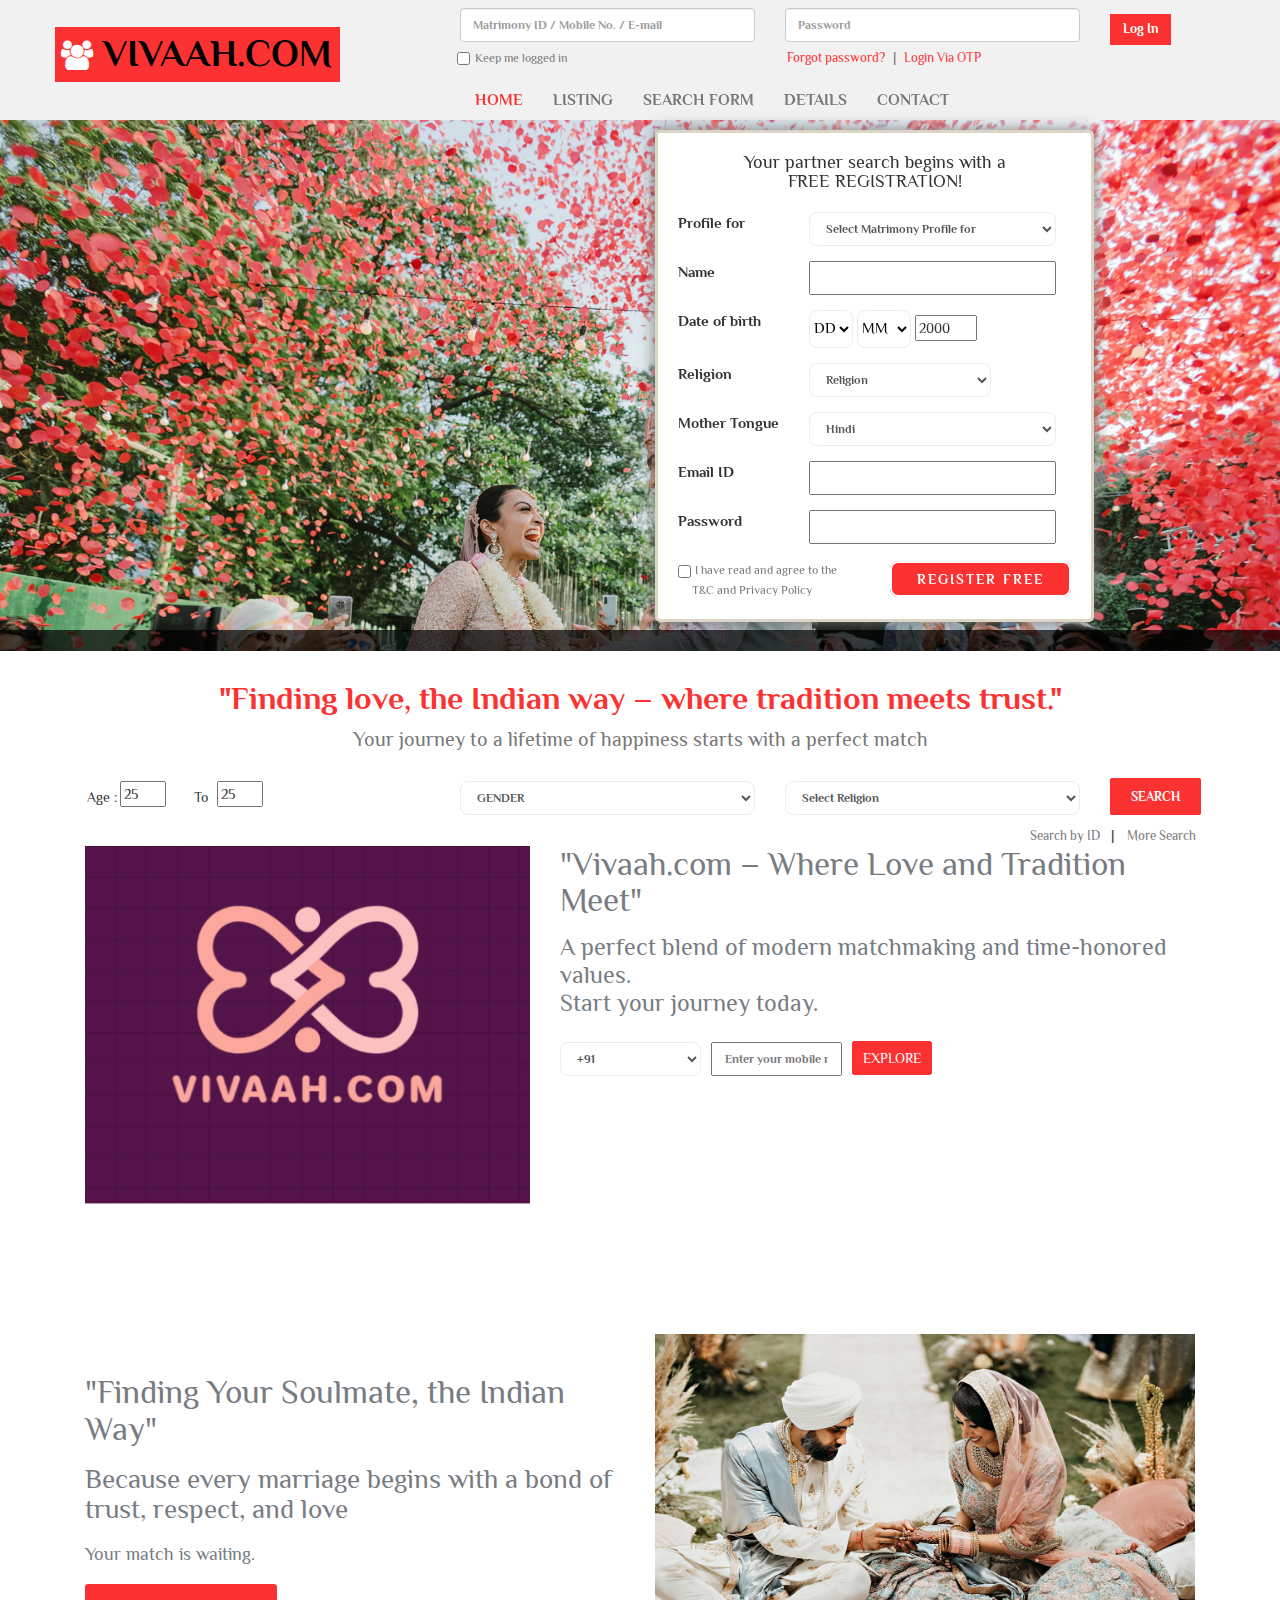
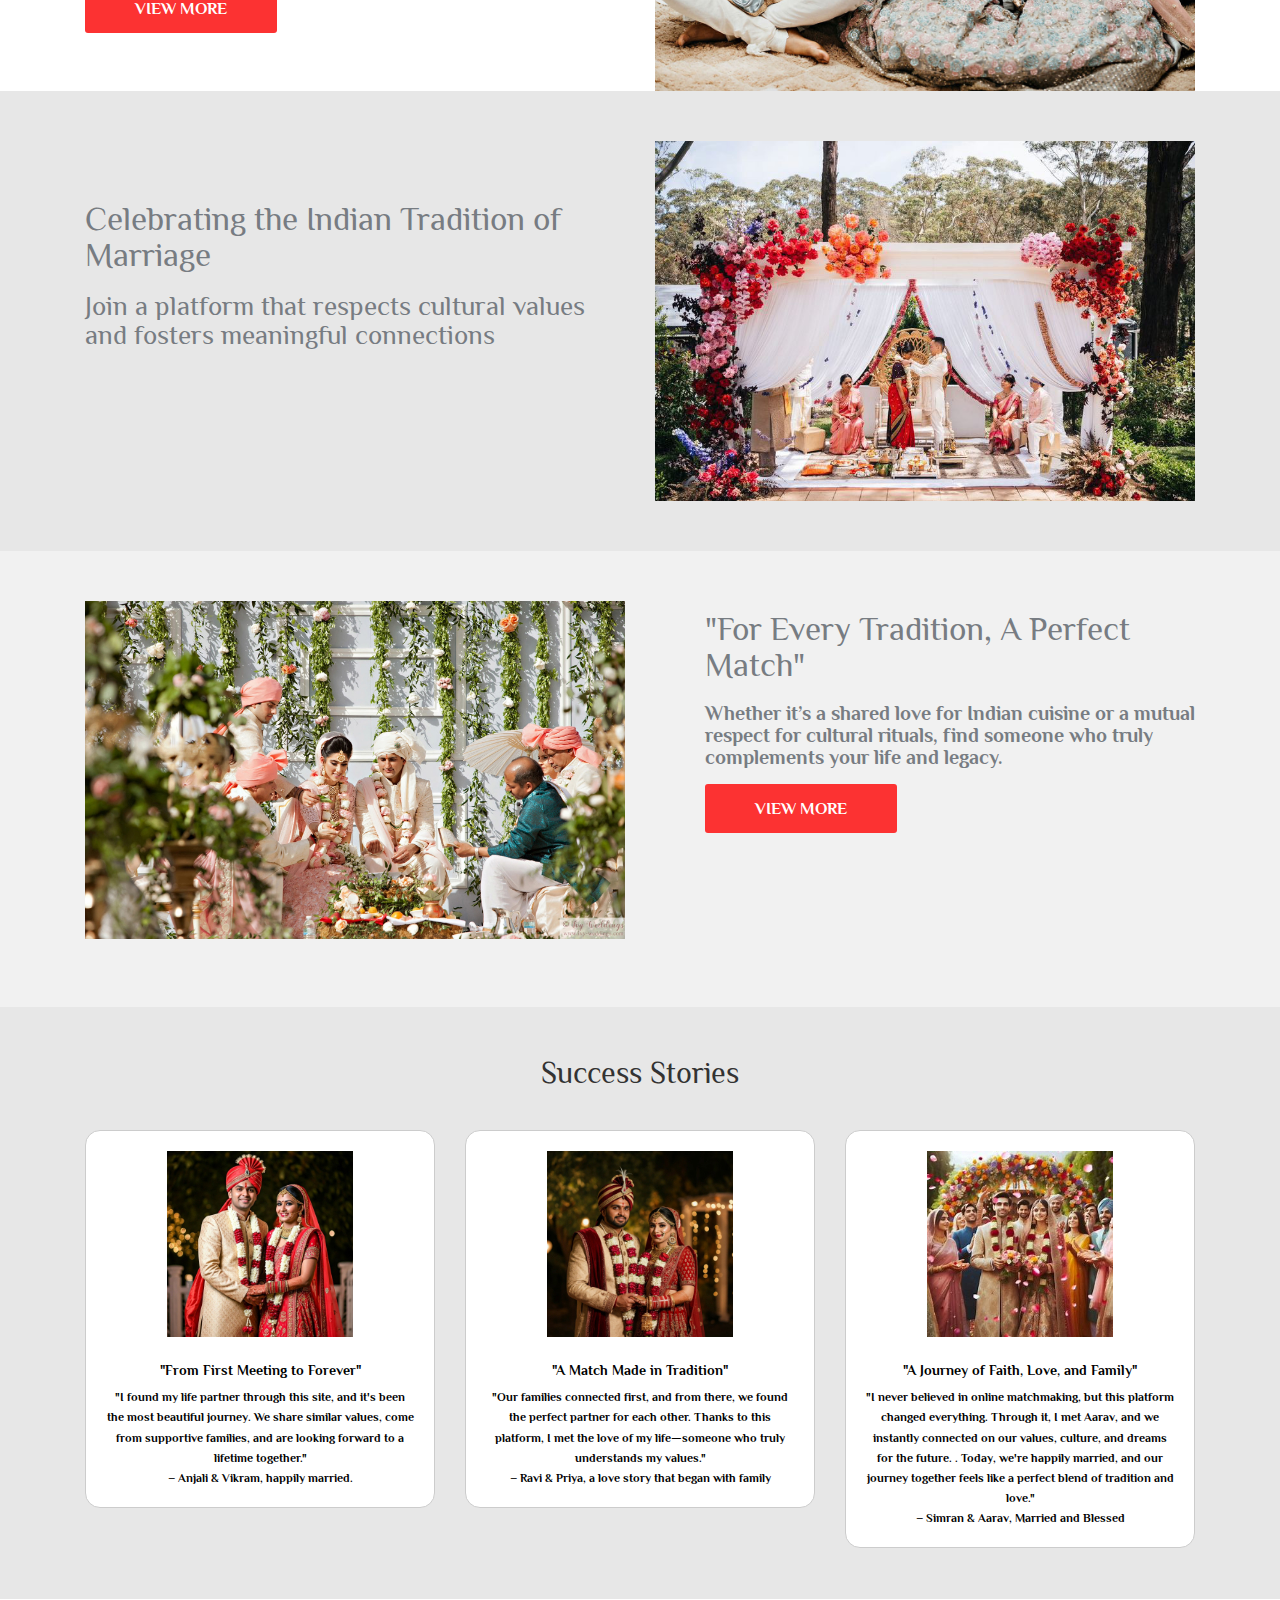
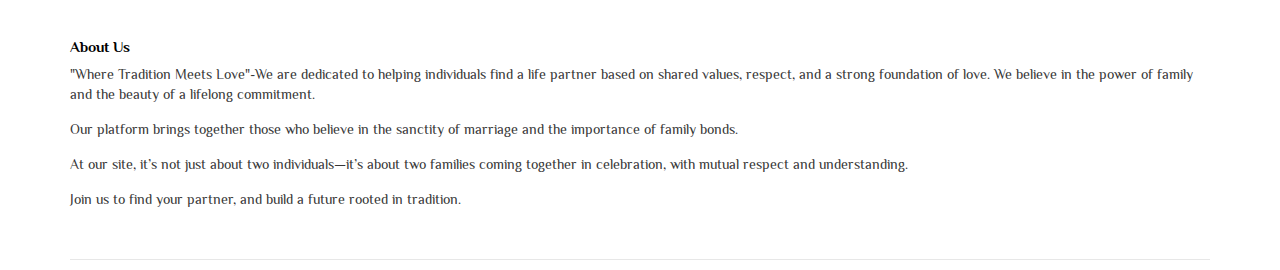
<file: Matrimonials/index.html>
<!DOCTYPE html>
<html lang="en">
  <head>
    <meta charset="utf-8">
    <meta http-equiv="X-UA-Compatible" content="IE=edge">
    <meta name="viewport" content="width=device-width, initial-scale=1">
    <title>VIVAAH.COM</title>
    <link href="css/bootstrap.min.css" rel="stylesheet">
    <link href="css/style.css" rel="stylesheet">
	<link rel="stylesheet" type="text/css" href="css/font-awesome.min.css" />
	<link href="https://fonts.googleapis.com/css?family=Philosopher" rel="stylesheet">
    <link href="css/animate.css" rel="stylesheet" type="text/css" media="all">
   <script src="js/jquery-2.1.1.min.js"></script>
    <script src="js/bootstrap.min.js"></script>
	 

  </head>
<body>
<section id="header" class="cd-secondary-nav">
  <nav class="navbar navbar-default" role="navigation">
 <div class="container">
   <div class="row">
      <div class="col-sm-12 space_all">
		  <div class="col-sm-4 space_all">	
		   <div class="navbar-header">
			  <button type="button" class="navbar-toggle" data-toggle="collapse" data-target="#dropdown-thumbnail-preview">
				<span class="sr-only">Toggle navigation</span>
				<span class="icon-bar"></span>
				<span class="icon-bar"></span>
				<span class="icon-bar"></span>
			  </button>
			  <div class="header_2">
			   <h2><a class="navbar-brand" href="index.html"><i class="fa fa-users"></i>VIVAAH.COM</a></h2>
			</div> 
         </div>             	  		  
		  </div>
		  <div class="col-sm-8 space_all">		     
			  <div class="col-sm-12 space_all">	
               <div class="header_5 clearfix">
			  <div class="col-sm-5">
			    <div class="header_3">
			      <input type="text" class="form-control" placeholder="Matrimony ID / Mobile No. / E-mail">
		         </div>
			  </div>
			  <div class="col-sm-5">
			    <div class="header_3">
			      <input type="text" class="form-control" placeholder="Password">
		         </div>
			  </div>
			  <div class="col-sm-2">
			   <div class="header_4">
			    <p><a href="#">Log In</a></p>
			   </div>
			  </div>	            		  
			 </div>	
             <div class="col-sm-12 space_all">
			  <div class="header_6">
			   <div class="col-sm-5 space_all">
			    <div class="col-sm-12 space_all">
				 <div class="col-sm-1 space_all">
				  <div class="header_7">
				   <p><a href="#"><input type="checkbox"></a></p>
				  </div>
				 </div>
				 <div class="col-sm-11 space_all">
				  <div class="header_7">
				 <a href="#"><span class="well_2">Keep me logged in</span></a>
				</div>	
				 </div>
				</div>			    		   
			  </div>
			  <div class="col-sm-7">
			   <div class="header_8">
			    <ul>
				     <li><a href="#">Forgot password?</a></li>
					 <li class="well_3">|</li>
					 <li><a href="#">Login Via OTP</a></li>
				</ul>
			   </div>
			  </div>			 
			  </div>			  
			 </div>			 
			<div class="col-sm-12 space_all">
					  <div class="collapse navbar-collapse" id="dropdown-thumbnail-preview">
					  <ul class="nav navbar-nav">
						<li class="active"><a href="index.html" class="hvr-wobble-to-top-right">HOME</a></li>
						<li><a href="Listing.html" class="hvr-wobble-to-top-right">LISTING</a></li>
						<li><a href="sarch form.html" class="hvr-wobble-to-top-right">SEARCH FORM</a></li>
						<li><a href="details.html" class="hvr-wobble-to-top-right">DETAILS</a></li>
						<li><a href="contact.html" class="hvr-wobble-to-top-right">CONTACT</a></li>
						<!-- <li class="dropdown">
						<a href="#" class="hvr-wobble-to-top-right" data-toggle="dropdown">DROPDOWN <b class="caret"></b></a>
						  <ul class="dropdown-menu">
							 <li><a href="Listing.html" class="hvr-wobble-to-top-right">LISTING</a></li>
							 <li><a href="details.html" class="hvr-wobble-to-top-right">DETAILS</a></li>
							 <li><a href="contact.html" class="hvr-wobble-to-top-right">CONTACT</a></li>			 
						  </ul>
						</li> -->
					  </ul>
				</div>
			</div>		     
		  </div>
	   </div>
     </div>
    </div>
   </div>
  </nav>
 </section>  
<section id="center" class="clearfix">
   <div class="col-sm-12 space_all">
    <div class="col-sm-6"></div>
    <div class="col-sm-6">
   <div class="register_right">
	<div class="register_right_inner clearfix">
	 <div class="center_3">
	  <h2 class="text-center">Your partner search begins with a</br>
                              FREE REGISTRATION!</h2>
	 </div>	 
	  <div class="clearfix clear_1">
	    <div class="col-sm-4 register_right_inner_1 space_left">
		<div class="center_4">
		<p> Profile for<p>
		</div>	    
	   </div>
	    <div class="col-sm-8 register_right_inner_1 space_left">
	   <select class="input-text">
	<option value="Religion">Select Matrimony Profile for</option>
	<option value="Hindu">Hindu</option>
	<option value="Muslim - Shia">Muslim - Shia</option>
	<option value="Muslim - Sunni">Muslim - Sunni</option>
	<option value="Muslim - Others">Muslim - Others</option>
	<option value="Christian">Christian</option>
	<option value="Sikh">Sikh</option>
	<option value="Jain - Digambar">Jain - Digambar</option>
	<option value="Jain - Shwetambar">Jain - Shwetambar</option>
	<option value="Jain - Others">Jain - Others</option>
	<option value="Parsi">Parsi</option>
	<option value="Buddhist">Buddhist</option>
	<option value="Inter-Religion">Inter-Religion</option>
   </select>
	 </div>
	 </div>
	  <div class="clearfix clear_1">
	    <div class="col-sm-4 register_right_inner_1 space_left">
		<div class="center_4">
		<p> Name<p>
		</div>	    
	   </div>
	    <div class="col-sm-8 register_right_inner_1 space_left">
	   <input type="text" class="input-text" placeholder="">
	 </div>
	 </div>
	  <div class="clearfix clear_1">
	    <div class="col-sm-4 register_right_inner_1 space_left">
		<div class="center_4">
		<p>Date of birth<p>
		</div>		   
	 </div>
	    <div class="col-sm-8 register_right_inner_1 space_left">
	   <select class="span3" name="expiry_month" id="expiry_month">
               <option>DD</option>
			    <option value="01">01</option>
				<option value="01">02</option>
                <option value="02">03</option>
                <option value="03">04</option>
                <option value="04">05</option>
                <option value="05">06</option>
                <option value="06">07</option>
                <option value="07">08</option>
                <option value="08">09</option>
                <option value="09">10</option>
				<option value="01">11</option>
				<option value="01">12</option>
				<option value="01">13</option>
				<option value="01">14</option>
				<option value="01">15</option>
				<option value="01">16</option>
				<option value="01">17</option>
				<option value="01">18</option>
				<option value="01">19</option>
				<option value="01">20</option>
				<option value="01">21</option>
				<option value="01">22</option>
				<option value="01">23</option>
				<option value="01">24</option>
				<option value="01">25</option>
				<option value="01">26</option>
				<option value="01">27</option>
				<option value="01">28</option>
				<option value="01">29</option>
				<option value="01">30</option>
				<option value="01">31</option>
              </select>
			  <select class="span3" name="expiry_month" id="expiry_month">
               <option>MM</option>
                <option value="02">JAN</option>
                <option value="03">FEB</option>
                <option value="04">MAR</option>
                <option value="05">APR</option>
                <option value="06">MAY</option>
                <option value="07">JUN</option>
                <option value="08">JULY</option>
                <option value="09">AUG</option>
				<option value="09">SEP</option>
				<option value="09">OCT</option>
				<option value="09">NOV</option>
				<option value="09">DEC</option>
              </select>
			  <input type="number" min="1900" max="2100" step="1" value="2000" />
	 </div>
	 </div>
	  <div class="clearfix clear_1">
	    <div class="col-sm-4 register_right_inner_1 space_left">
		<div class="center_4">
		<p>Religion<p>
		</div>	    
	    </div>
	    <div class="col-sm-6 register_right_inner_1 space_left">
	   <select class="input-text">
	<option value="Religion">Religion</option>
	<option value="Hindu">Hindu</option>
	<option value="Muslim - Shia">Muslim - Shia</option>
	<option value="Muslim - Sunni">Muslim - Sunni</option>
	<option value="Muslim - Others">Muslim - Others</option>
	<option value="Christian">Christian</option>
	<option value="Sikh">Sikh</option>
	<option value="Jain - Digambar">Jain - Digambar</option>
	<option value="Jain - Shwetambar">Jain - Shwetambar</option>
	<option value="Jain - Others">Jain - Others</option>
	<option value="Parsi">Parsi</option>
	<option value="Buddhist">Buddhist</option>
	<option value="Inter-Religion">Inter-Religion</option>
   </select>
	 </div>
	 </div>
	  <div class="clearfix clear_1">
	    <div class="col-sm-4 register_right_inner_1 space_left">
		<div class="center_4">
		<p>Mother Tongue<p>
		</div>		    
	    </div>
	    <div class="col-sm-8 register_right_inner_1 space_left">
	     <select class="input-text">
			<option value="Hindi">Hindi</option>
			<option value="Tamil">Tamil</option>
			<option value="Malayalam">Malayalam</option>
			<option value="Kannada">Kannada</option>
			<option value="Telugu">Telugu</option>
			<option value="Marathi">Marathi</option>
			<option value="Gujarati">Gujarati</option>
			<option value="English">English</option>
			<option value="Bhojpuri">Bhojpuri</option>
			<option value="Assamese">Assamese</option>
			<option value="Kashmiri">Kashmiri</option>
			<option value="Punjabi">Punjabi</option>
			<option value="Sindhi">Sindhi</option>
   </select>
	    </div>		
	   </div>
	  <div class="clearfix clear_1">
	    <div class="col-sm-4 register_right_inner_1 space_left">
		<div class="center_4">
		<p>Email ID<p>
		</div>	    
	    </div>
	    <div class="col-sm-8 register_right_inner_1 space_left">
	   <input type="text" class="input-text" placeholder="">
	 </div>
	 </div>
	  <div class="clearfix clear_1">
	    <div class="col-sm-4 register_right_inner_1 space_left">
		<div class="center_4">
		<p>Password<p>
		</div>	    
	    </div>
		<div class="col-sm-8 register_right_inner_1 space_left">
	   <input type="text" class="input-text" placeholder="">
	 </div>
	 </div>
	  <div class="clearfix col-sm-12 clear_2 space_all">
	   <div class="col-sm-5 space_all">
	    <div class="col-sm-12 space_all">
		 <div class="col-sm-1 space_all">
		  <div class="center_6">
		   <h4><a href="#"><input type="checkbox"></a></h4>
		  </div>
		  
		 </div>
		 <div class="col-sm-11 space_all">
		  <div class="center_5">
		 <a href="#"><span class="well_5">I have read and agree to the T&C and Privacy Policy</span></a>
		</div>	
		 </div>
		</div>           
	   </div>
	   <div class="col-sm-7 space_all">
	    <p><a href="#">REGISTER FREE</a></p>
	   </div>			 
	 </div>
	</div>
   </div>
  </div>
   </div>
   <div class="col-sm-12 space_all">
    <div class="center_9 clearfix">
	 <div class="col-sm-4">
	 <div class="col-sm-12">
	  <div class="col-sm-2">
	   <div class="center_7">
	    <!-- <i class="fa fa-mobile"></i> -->
	   </div>
	  </div>
	  <div class="col-sm-10">
	   <div class="center_8">
	    <!-- <p class="well_4 clearfix">Lorem ipsum dolor sit amet, consectetur adipiscing</p> -->
	   </div>
	  </div>
	 </div>	 
	</div>
	<div class="col-sm-4">
	 <div class="col-sm-12">
	  <div class="col-sm-2">
	   <div class="center_7">
	    <!-- <i class="fa fa-rocket"></i> -->
	   </div>
	  </div>
	  <div class="col-sm-10">
	   <div class="center_8">
	    <!-- <p class="well_4 clearfix">Lorem ipsum dolor sit amet consectetur Integer nec</p> -->
	   </div>
	  </div>
	 </div>	 
	</div>
	<div class="col-sm-4">
	 <div class="col-sm-12">
	  <div class="col-sm-2">
	   <div class="center_7">
	    <!-- <i class="fa fa-user"></i> -->
	   </div>
	  </div>
	  <div class="col-sm-10">
	   <div class="center_8">
	    <!-- <p class="well_6 clearfix">Lorem ipsum dolor sit amet consectetur adipiscing </p> -->
	   </div>
	  </div>
	 </div>	 
	 </div>
	</div>	
   </div>
</section>
<section id="middle">
 <div class="container">
  <div class="row">
   <div class="col-sm-12">
    <div class="middle_1">
	 <h2>"Finding love, the Indian way – where tradition meets trust."</h2>
	 <p>Your journey to a lifetime of happiness starts with a perfect match</p>
	</div>    
	</div>
	 <div class="col-sm-12 space_all">
	   <div class="col-sm-4 space_all">
	   <div class="col-sm-12 space_all">
	    <div class="col-sm-1 space_all">
		 <div class="middle_inner">
		  <!-- <a href="#"><input type="checkbox"></a> -->
		 </div>
		</div>
		<!-- <div class="col-sm-2 space_all">
		 <div class="middle_3">
		  <h5>Fusce</h5>
		 </div>
		</div>
		<div class="col-sm-1 space_all">
		 <div class="middle_2">
		  <a href="#"><input type="checkbox"></a>
		 </div>
		</div>
		<div class="col-sm-2 space_all">
		 <div class="middle_3">
		  <p>Nulla</p>
		 </div>
		</div> -->
		<div class="col-sm-1 space_all">
		 <div class="middle_4">
		  <p>Age :</p>
		 </div>
		</div>
		<div class="col-sm-2 space_all">
		 <div class="middle_5">
			<input type="number" min="20" max="90" step="1" value="25" />
		 </div>
		</div>
		<div class="col-sm-1 space_all">
		 <div class="middle_4">
		  <h5>To</h5>
		 </div>
		</div>
		<div class="col-sm-2 space_all">
		 <div class="middle_5">
			<input type="number" min="20" max="90" step="1" value="25" />
		 </div>
		</div>
	   </div>	   
	  </div>    
	  <div class="col-sm-8 space_all">
	   <div class="col-sm-12 space_all">
	    <div class="col-sm-5">
		 <div class="middle_6">
		  <select class="input-text">
			<option value="Religion">GENDER</option>
			<option value="Male">Male</option>
			<option value="Female">Female</option>
		 </select>
		 </div>
		</div>
		<div class="col-sm-5">
		 <div class="middle_6">
		  <select class="input-text">
			<option value="Religion">Select Religion</option>
			<option value="Hindu">Hindu</option>
			<option value="Muslim - Shia">Muslim - Shia</option>
			<option value="Muslim - Sunni">Muslim - Sunni</option>
			<option value="Muslim - Others">Muslim - Others</option>
			<option value="Christian">Christian</option>
			<option value="Sikh">Sikh</option>
			<option value="Jain - Digambar">Jain - Digambar</option>
			<option value="Jain - Shwetambar">Jain - Shwetambar</option>
			<option value="Jain - Others">Jain - Others</option>
			<option value="Parsi">Parsi</option>
			<option value="Buddhist">Buddhist</option>
			<option value="Inter-Religion">Inter-Religion</option>
		 </select>
		 </div>
		</div>
		<div class="col-sm-2">
		 <div class="middle_6">
		  <p><a href="#">SEARCH</a></p>
		 </div>
		</div>
	   </div>
	  </div>
	 </div>
	 <div class="col-sm-12 space_all">
	  <div class="col-sm-10 space_all"></div>
	  <div class="col-sm-2 space_all">
	    <div class="middle_10 clearfix">
		 <div class="col-sm-5 space_all">		 
		 <div class="middle_7">
		  <p><a href="#">Search by ID</a></p>
		 </div>
		</div>
		 <div class="col-sm-1 space_all">
		 <div class="middle_8">
		  <p>|</p>
		 </div>
		</div>
		<div class="col-sm-5 space_all">
		 <div class="middle_9">
		  <p><a href="#">More Search</a></p>
		 </div>
		</div>
		<div class="col-sm-1 space_all"></div>
		</div>	
	   </div>
	  </div>
	  <!--  <div class="col-sm-12 space_all">
	   <div class="middle_11">
	    <h3>TORQUENT PER CONUBIA NOSTRA</h3>
	   </div>
	   <div class="col-sm-3 space_all">
	    <div class="middle_12">
		  <ul>
		      <li><a href="#">Fusce Nec Tellus</a></li>
			  <li><a href="#">Sed Dignissim Lacinia</a></li>
			  <li><a href="#">Fusce Nec Tellus Sed Augue Semper</a></li>
			  <li><a href="#">Sed Dignissim Lacinia</a></li>
			  <li><a href="#">Nibh Elementum Imperdiet</a></li>			  
		  </ul>
		</div>
	   </div>
	   <div class="col-sm-3 space_all">
	    <div class="middle_12">
		  <ul>
		      <li><a href="#">Nec Tellus Sed Augue</a></li>
			  <li><a href="#">Lorem Ipsum Dolor Sit </a></li>
			  <li><a href="#">Nulla Quis Sem At Nibh Elementum</a></li>
			  <li><a href="#">Praesent Mauris.Fusce</a></li>
			  <li><a href="#">Sed Dignissim Lacinia</a></li>			  
		  </ul>
		</div>
	   </div> -->
	   <!-- <div class="col-sm-3 space_all">
	    <div class="middle_12">
		  <ul>
		      <li><a href="#">Fusce Nec Tellus</a></li>
			  <li><a href="#">Sed Dignissim Lacinia</a></li>
			  <li><a href="#">Fusce Nec Tellus Sed Augue Semper</a></li>
			  <li><a href="#">Sed Dignissim Lacinia</a></li>
			  <li><a href="#">Nibh Elementum Imperdiet</a></li>			  
		  </ul>
		</div>
	   </div>
	   <div class="col-sm-3 space_all">
	    <div class="middle_12">
		  <ul>
		      <li><a href="#">Nec Tellus Sed Augue</a></li>
			  <li><a href="#">Lorem Ipsum Dolor Sit </a></li>
			  <li><a href="#">Nulla Quis Sem At Nibh Elementum</a></li>
			  <li><a href="#">Praesent Mauris.Fusce</a></li>
			  <li><a href="#">Sed Dignissim Lacinia</a></li>			  
		  </ul>
		</div>
	   </div>	   
	   </div>
	  </div>
	 </div>
	</div>
   </div>
  </div>
 </div>
</section> -->
<section id="work">
 <div class="container">
  <div class="row">
   <div class="col-sm-12">
    <div class="col-sm-5">
	 <div class="work_1">
	  <p><a href="#"><img src="img/2.png" width="100%"></a></p>
	 </div>
	</div>
	<div class="col-sm-7">
	 <div class="work_2">
	  <h2>"Vivaah.com – Where Love and Tradition Meet"</h2>
	  <p>A perfect blend of modern matchmaking and time-honored values. </br> Start your journey today.</p>
	 </div>
	 <div class="col-sm-12 space_all">
	  <div class="col-sm-8 space_all">
	   <div class="col-sm-12 space_all">
	    <div class="col-sm-4 space_all">
		 <div class="work_3">
		  <select class="input-text">
			<option value="91">+91</option>
			<option value="1">+1</option>
			<option value="44">+44</option>
			<option value="971">+971</option>
			<option value="1">+1</option>
			<option value="60">+60</option>
			<option value="65">+65</option>
			<option value="93">+93</option>
			<option value="355">+355</option>
			<option value="213">+213</option>
			<option value="684">+684</option>
			<option value="376">+376</option>
			<option value="244">+244</option>
			<option value="1200">+1200</option>
			<option value="2001">+2001</option>
			<option value="1201">+1201</option>
			<option value="54">+54</option>
			<option value="374">+374</option>
			<option value="297">+297</option>
			<option value="247">+247</option>
			<option value="61">+61</option>
			<option value="43">+43</option>
			<option value="994">+994</option>
			<option value="1202">+1202</option>
			<option value="973">+973</option>
			<option value="880">+880</option>
			<option value="1203">+1203</option>
			<option value="375">+375</option>
			<option value="32">+32</option>
			<option value="501">+501</option>
			<option value="229">+229</option>
			<option value="1204">+1204</option>
			<option value="975">+975</option>
			<option value="591">+591</option>
			<option value="387">+387</option>
			<option value="267">+267</option>
			<option value="55">+55</option>
			<option value="1205">+1205</option>
			<option value="673">+673</option>
			<option value="359">+359</option>
			<option value="226">+226</option>
			<option value="257">+257</option>
			<option value="855">+855</option>
			<option value="237">+237</option>
			<option value="238">+238</option>
			<option value="1206">+1206</option>
			<option value="236">+236</option>
			<option value="235">+235</option>
			<option value="56">+56</option>
			<option value="86">+86</option>
			<option value="2002">+2002</option>
			<option value="2003">+2003</option>
			<option value="57">+57</option>
			<option value="269">+269</option>
			<option value="242">+242</option>
			<option value="682">+682</option>
			<option value="506">+506</option>
			<option value="385">+385</option>
			<option value="53">+53</option>
			<option value="357">+357</option>
			<option value="420">+420</option>
			<option value="45">+45</option>
			<option value="253">+253</option>
			<option value="1207">+1207</option>
			<option value="1208">+1208</option>
			<option value="670">+670</option>
			<option value="593">+593</option>
			<option value="20">+20</option>
			<option value="503">+503</option>
			<option value="240">+240</option>
			<option value="291">+291</option>
			<option value="372">+372</option>
			<option value="251">+251</option>
			<option value="500">+500</option>
			<option value="298">+298</option>
			<option value="679">+679</option>
			<option value="358">+358</option>
			<option value="33">+33</option>
			<option value="594">+594</option>
			<option value="689">+689</option>
			<option value="241">+241</option>
			<option value="220">+220</option>
			<option value="995">+995</option>
			<option value="49">+49</option>
			<option value="223">+223</option>
			<option value="350">+350</option><option value="30">+30</option><option value="299">+299</option>
			<option value="1209">+1209</option><option value="590">+590</option><option value="1210">+1210</option>
			<option value="502">+502</option><option value="224">+224</option><option value="245">+245</option>
			<option value="592">+592</option><option value="509">+509</option><option value="504">+504</option>
			<option value="852">+852</option><option value="36">+36</option><option value="354">+354</option>
			<option value="91" selected="selected">+91</option><option value="62">+62</option><option value="98">+98</option>
			<option value="964">+964</option><option value="353">+353</option><option value="972">+972</option><option value="39">+39</option>
			<option value="225">+225</option><option value="1211">+1211</option><option value="81">+81</option><option value="962">+962</option>
			<option value="7">+7</option><option value="254">+254</option><option value="686">+686</option><option value="82">+82</option>
			<option value="965">+965</option><option value="996">+996</option><option value="856">+856</option><option value="371">+371</option><option value="961">+961</option><option value="266">+266</option><option value="231">+231</option><option value="218">+218</option><option value="423">+423</option><option value="370">+370</option><option value="352">+352</option><option value="853">+853</option><option value="389">+389</option><option value="261">+261</option><option value="265">+265</option><option value="60">+60</option><option value="960">+960</option><option value="356">+356</option><option value="692">+692</option><option value="596">+596</option><option value="222">+222</option><option value="230">+230</option><option value="52">+52</option><option value="691">+691</option><option value="373">+373</option><option value="377">+377</option><option value="976">+976</option><option value="1212">+1212</option><option value="212">+212</option><option value="258">+258</option><option value="95">+95</option><option value="264">+264</option><option value="674">+674</option><option value="977">+977</option><option value="31">+31</option><option value="599">+599</option><option value="687">+687</option><option value="64">+64</option><option value="505">+505</option><option value="227">+227</option><option value="234">+234</option><option value="683">+683</option><option value="1213">+1213</option><option value="47">+47</option><option value="968">+968</option><option value="92">+92</option><option value="680">+680</option><option value="507">+507</option><option value="675">+675</option><option value="595">+595</option><option value="51">+51</option><option value="63">+63</option><option value="48">+48</option><option value="351">+351</option><option value="1214">+1214</option><option value="974">+974</option><option value="262">+262</option><option value="40">+40</option><option value="7">+7</option><option value="250">+250</option><option value="290">+290</option><option value="1215">+1215</option><option value="1216">+1216</option><option value="1217">+1217</option><option value="685">+685</option><option value="378">+378</option><option value="239">+239</option><option value="966">+966</option><option value="221">+221</option><option value="248">+248</option><option value="232">+232</option><option value="65">+65</option><option value="421">+421</option><option value="386">+386</option><option value="252">+252</option><option value="27">+27</option><option value="34">+34</option><option value="94">+94</option><option value="249">+249</option><option value="597">+597</option><option value="268">+268</option><option value="46">+46</option><option value="41">+41</option><option value="963">+963</option><option value="886">+886</option><option value="992">+992</option><option value="255">+255</option><option value="66">+66</option><option value="228">+228</option><option value="690">+690</option><option value="676">+676</option><option value="1218">+1218</option><option value="216">+216</option><option value="90">+90</option><option value="993">+993</option><option value="1219">+1219</option><option value="688">+688</option><option value="256">+256</option><option value="380">+380</option><option value="971">+971</option><option value="1220">+1220</option><option value="44">+44</option><option value="598">+598</option><option value="998">+998</option><option value="678">+678</option><option value="379">+379</option><option value="58">+58</option><option value="84">+84</option><option value="681">+681</option><option value="967">+967</option><option value="381">+381</option><option value="260">+260</option><option value="263">+263</option><option value="243">+243</option>
									</select>
       </select>
		 </div>
		</div>
		<div class="col-sm-4 space_all">
		 <div class="work_4">
		  <input type="text" class="input-text" placeholder="Enter your mobile number">
		 </div>
		</div>
		<div class="col-sm-4 space_all">
		 <div class="work_5">
		  <p><a href="#">EXPLORE</a></p>
		 </div>
		</div>
	   </div>
	  </div>
	  <div class="col-sm-4"></div>
	 </div>
	   <!-- <div class="col-sm-12 space_all">
		<div class="col-sm-3 space_all">
		 <div class="col-sm-12 space_all">
		  <div class="work_inner clearfix">
		    <div class="col-sm-2 space_all"> -->
		   <!-- <div class="work_6"> -->
		    <!-- <p><a href="#"><img src="img/3.png"></a></p> -->
		   <!-- </div>
		  </div>  -->
		  <!-- <div class="col-sm-10 space_all">
		   <div class="work_7">
		    <h5><a href="#">GET IT ON</a></h5>
			<p><a href="#">Google Play</a></p>
		   </div>
		  </div> -->
		  </div>		  
		 </div>
		</div>
		<!-- <div class="col-sm-3 space_all">
		 <div class="col-sm-12 space_all">
		  <div class="work_inner clearfix">
		   <div class="col-sm-2 space_all">
		   <div class="work_6">
		    <p><a href="#"><i class="glyphicon glyphicon-phone pull-left"></i></a></p>
		   </div>
		  </div>
		  <div class="col-sm-10 space_all">
		   <div class="work_7">
		    <h5><a href="#">Available on the</a></h5>
			<p><a href="#">App Store</a></p>
		   </div>
		  </div>
		  </div>		  
		 </div> -->
		</div>
     </div>
	</div>	 
   </div>  
  </div>
 </div>
</section>
<section id="service">
 <div class="container">
  <div class="row">
   <div class="col-sm-12">
    <div class="col-sm-6">
	 <div class="service_1">
	  <h2>"Finding Your Soulmate, the Indian Way"</h2>
	  <h4> Because every marriage begins with a bond of trust, respect, and love</h4>
	  <p>Your match is waiting.</p>
	 </div>
	 <div class="service_2">
	  <p><a href="#">VIEW MORE</a></p>
	 </div>
	</div>
	<div class="col-sm-6">
	 <div class="service_3">
	  <p><a href="#"><img src="img/5.jpg" width="100%"></a></p>
	 </div>
	</div>
   </div>
  </div>
 </div>
</section>
<!-- <section id="reviews">
 <div class="container">
  <div class="row">
   <div class="col-sm-12">
    <div class="col-sm-5">
	</div>
	<div class="col-sm-7">
	 <div class="reviews_1">
	  <h2><a href="#"><i class="fa fa-users"></i>Augue</a></h2> 
	  <p>Dignissim</p>
	 </div>
	  <div class="reviews_2">
	   <p>Dignissim Lacinia<br>Fusce Nec Tellus<br>Vestibulum</p>
	  </div>
	   <div class="reviews_3">
	   <p><a href="#">VIEW MORE</a></p>
	   </div>
	    <div class="reviews_4">
	      <p><a href="#"> Sed Dignissim Lacinia Nunc >></a></p>
	    </div>
	</div>
   </div>
  </div>
 </div>
</section> -->
<section id="money">
 <div class="container">
  <div class="row">
   <div class="col-sm-12">
    <div class="col-sm-6">
	 <div class="money_1">
	  <h2>Celebrating the Indian Tradition of Marriage</h2>
	  <h4>Join a platform that respects cultural values and fosters meaningful connections</h4>
	 </div>
	 <div class="money_2">
	  <!-- <p><a href="#">VIEW MORE</a></p> -->
	 </div>
	</div>
	<div class="col-sm-6">
	 <div class="money_3">
	  <p><a href="#"><img src="img/7.jpg" width="100%"></a></p>
	 </div>
	</div>
   </div>
  </div>
 </div>
</section>
<section id="related">
 <div class="container">
  <div class="row">
   <div class="col-sm-12">
    <div class="col-sm-6">
	 <div class="related_1">
	  <p><a href="#"><img src="img/9.jpg" width="100%"></a></p>
	 </div>
	</div>
	<div class="col-sm-6">
	 <div class="related_inner clearfix">
	  <div class="related_1">
	  <h2>"For Every Tradition, A Perfect Match"</h2>
	  <h4>Whether it’s a shared love for Indian cuisine or a mutual respect for cultural rituals,
		 find someone who truly complements your life and legacy.</h4>
	  <!-- <p>Sed Dignissim Lacinia Nunc<br>Curabitursodales Ligula In Libero.</p> -->
	 </div>
	 <div class="related_2">
	  <p><a href="#">VIEW MORE</a></p>
	 </div>
	 </div>	 
	</div>
   </div>
    <!-- <div class="col-sm-12">
	 <div class="related_inner_1">
	  <div class="col-sm-4">
	  <div class="related_3">
	   <h3><a href="#"><i class="fa fa-camera"></i>Dignissim</a></h3>
	   <p><a href="#">Conubia Nostra</a></p>
	  </div>
	  <div class="related_4">
	   <p><a href="#">View More</a></p>
	  </div>
	 </div>
	 <div class="col-sm-4">
	  <div class="related_5">
	   <h3><a href="#"><span class="well_16">Imperdiet</span>Nulla Quis</a></h3>
	   <p><a href="#">Duis Sagittis</a></p>
	  </div>
	  <div class="related_4">
	   <p><a href="#">View More</a></p>
	  </div>
	 </div>
	 <div class="col-sm-4">
	  <div class="related_5">
	   <h3><a href="#"><span class="well_16">Elementum</span>Semper Porta</a></h3>
	   <p><a href="#">Elementum Imperdiet</a></p>
	  </div>
	  <div class="related_4">
	   <p><a href="#">View More</a></p>
	  </div>
	 </div>
	 </div>	 -->	 	 
	</div> 
  </div>
 </div>
</section>
<section id="success">
 <div class="container">
  <div class="row">
   <div class="col-sm-12">
    <div class="success_1">
	 <h2>Success Stories</h2>
	</div>
	<div class="col-sm-4">
	 <div class="success_inner clearfix">
	  <div class="success_2">
	   <p><img src="img/10.jpg"></a></p>
	 </div>
	  <div class="success_3">
	   <h4><a href="#">"From First Meeting to Forever"</a></h4>
	   <p><a href="#">"I found my life partner through this site, and it's been the most beautiful journey. We share similar values, come from supportive families, and are looking forward to a lifetime together."
		</br>– Anjali & Vikram, happily married.</a></p>
	  </div> 
	 </div>	 
	</div>
	<div class="col-sm-4">
	 <div class="success_inner clearfix">
	  <div class="success_2">
	   <p><img src="img/11.jpg"></a></p>
	 </div>
	  <div class="success_3">
	   <h4><a href="#">"A Match Made in Tradition"</a></h4>
	   <p><a href="#">"Our families connected first, and from there, we found the perfect partner for each other.
		 Thanks to this platform, I met the love of my life—someone who truly understands my values."
		</br>– Ravi & Priya, a love story that began with family</a></p>
	  </div> 
	 </div>	 
	</div>
	<div class="col-sm-4">
	 <div class="success_inner clearfix">
	  <div class="success_2">
	   <p><img src="img/12.jpg"></a></p>
	 </div>
	  <div class="success_3">
	   <h4><a href="#">"A Journey of Faith, Love, and Family"</a></h4>
	   <p><a href="#">"I never believed in online matchmaking, but this platform changed everything. Through it, I met Aarav, and we instantly connected on our values, culture, and dreams for the future.
		. Today, we're happily married, and our journey together feels like a perfect blend of tradition and love."
		</br>– Simran & Aarav, Married and Blessed</a></p>
	  </div> 
	 </div>	 
	</div>
   </div>
   <div class="col-sm-12 space_all">
    <div class="col-sm-10"></div>
	<!-- <div class="col-sm-2">
	 <div class="success_4">
	  <p><a href="#">View More</a></p>
	 </div>
	</div> -->
   </div>
  </div>
 </div>
</section>
<section id="place">
 <div class="container">
  <div class="row">
   <div class="col-sm-12">  
    <div class="place_1">
	 <h4>About Us</h4>
	 <p>"Where Tradition Meets Love"-We are dedicated to helping individuals find a life partner based on shared values, respect, and a strong foundation of love.
		 We believe in the power of family and the beauty of a lifelong commitment.<!--<a href="#">Nunc,</a> <a href="#">Inceptos,</a> <a href="#"> Elementum Imperdiet,</a> <a href="#">Sagittis,</a>
	 <a href="#">Mauris,</a> <a href="#">Nulla,</a> <a href="#">Porta,</a> <a href="#">Conubia Nostra</a> and <a href="#">Ligula.</a>--></p>
	 
	 <p> Our platform brings together those who believe in the sanctity of marriage and the importance of family bonds.<!--<a href="#">Nulla,</a> <a href="#">Elementum,</a> <a href="#">Ipsum,</a> <a href="#">Arcu Eget,</a>
	 <a href="#">Fusce Nec,</a> <a href="#">Dignissim</a> and <a href="#">Sagittis Ipsum.</a>--></p>
	 
	 <p>At our site, it’s not just about two individuals—it’s about two families coming together in celebration,
		 with mutual respect and understanding.
	 <!-- <a href="#">Fusce,</a> <a href="#">Fusce Nec Tellus Augue,</a> <a href="#"> Mauris Massa,</a> <a href="#">Vestibulum Lacinia Arcu,</a>
	 <a href="#">Dignissim Lacinia,</a> -->
	 <!--<a href="#">Dapibus,</a> <a href="#"> Lacinia,</a> <a href="#">Lacinia,</a> and<a href="#"> Mauris Massa.</a>--></p>
	 
	 <p> Join us to find your partner, and build a future rooted in tradition.
	 <!-- <a href="#">Fusce Nec, <a href="#">Conubia Nostra,</a> <a href="#">Elementum</a>  and<a href="#">Vestibulum </a> Lacinia Arcu Eget Nulla
	 <a href="#">Dapibus,</a> <a href="#">Dignissim,</a> <a href="#">Vestibulum,</a> <a href="#">Conubia,</a> <a href="#">Curabitursodales, -->
	 <!--</a> <a href="#"> Fusce Nec Tellus Sed.</a>--></p>
	 
	  <!-- <p>Praesent mauris. Fusce nec tellus sed augue semper porta. Mauris massa. Vestibulum lacinia arcu eget nulla!</p> -->
	</div>
   </div>
    <!--<div class="col-sm-12 space_all">
	 <div class="place_8 clearfix">
	  <div class="col-sm-4">
	  <div class="place_4 clearfix">
	   <div class="place_2">
	    <h4>SED DIGNISSIM LACINIA NUNC</h4>
	   </div>
	   <div class="col-sm-12 space_all">	   
	   <div class="col-sm-4 space_all">
	    <div class="place_3">	     
	       <ul>
		    <li><a href="#">› Lacinia</a></li>
			<li><a href="#">› Torquent</a></li>
			<li><a href="#">› Conubia</a></li>
			<li><a href="#">› Lacinia</a></li>
			<li><a href="#">› Semper</a></li>			
		 </ul>
	   </div>
	   </div>
	   <div class="col-sm-4 space_all">
	    <div class="place_3">
	       <ul>
		    <li><a href="#">› Praesent</a></li>
			<li><a href="#">› Dapibus</a></li>
			<li><a href="#">› Augue</a></li>
			<li><a href="#">› Mauris</a></li>
			<li><a href="#">› Nostra</a></li>			
		 </ul>
	   </div>
	   </div>
	   <div class="col-sm-4 space_all">
	    <div class="place_3">
	       <ul>
		    <li><a href="#">› Lacinia</a></li>
			<li><a href="#">› Fusce</a></li>
			<li><a href="#">› Conubia</a></li>
			<li><a href="#">› Nostra</a></li>
			<li><a href="#">› Tellus</a></li>			
		 </ul>
	   </div>
	   </div>
	  </div>
	  </div>	  	  	   
	 </div>
	  <div class="col-sm-3">
	  <div class="place_6">
	    <h4>PRAESENT MAURIS</h4>
		 <ul>
		      <li><a href="#">› Fusce Nec Tellus</a></li>
			  <li><a href="#">› Fusce Nec</a></li>
			  <li><a href="#">› Consectetur</a></li>
			  <li><a href="#">› Nunc</a></li>
			  <li><a href="#">› Mauris Massa</a></li>			 
		 </ul>
	   </div>
	 </div>
	 <div class="col-sm-3">
	  <div class="place_6">
	    <h4>DUIS SAGITTIS IPSUM</h4>
		 <ul>
		      <li><a href="#">› Dignissim Lacinia</a></li>
			  <li><a href="#">› Consectetur Adipiscing</a></li>
			  <li><a href="#">› Vestibulum Lacinia</a></li>
			  <li><a href="#">› Dignissim Lacinia</a></li>
              <li><a href="#">› Elementum Imperdiet</a></li>			  
		 </ul>
	   </div>
	 </div>
	 <div class="col-sm-2">
	  <div class="place_7">
	    <h4>DIGMISSIM LACINIA</h4>
		 <ul>
		      <li><a href="#">› Fusce Nec Tellus</a></li>
			  <li><a href="#">› Dignissim Lacinia</a></li>
			  <li><a href="#">› Vestibulum Lacinia</a></li>			  
		 </ul>
	   </div>
	 </div>
	 </div>	 	 	 	 
	</div>
	<div class="col-sm-12 space_all">
	 <div class="place_9">
	  <p><span class="well_17">DIGMISSIM:</span> <a href="#">Duis Sagittis</a> | <a href="#">Conubia Nostra</a> |<a href="#"> Mauris Massa</a> | 
	  <a href="#"> Sed Nisi</a> |<a href="#"> Conubia</a> | <a href="#">Elementum</a> | <a href="#">Conubia Nostra</a> | <a href="#">Lacinia</a> | 
	  <a href="#">Cursus Ante</a> | <a href="#"> Adipiscing</a> | <a href="#">Lacinia Nunc</a> | <a href="#">Vestibulum Lacinia</a> | 
	  <a href="#">Duis Sagittis</a> | <a href="#">Conubia Nostra</a> | <a href="#">Fusce Nec Tellus </a>| <a href="#">Elementum Imperdiet</a> | 
	  <a href="#">Praesent Mauris</a></p>
	 </div>
	</div>
	<div class="col-sm-12 space_all">
	 <div class="place_13 clearfix">
	  <div class="col-sm-8 space_all">
	  <div class="place_10">
	  <p><span class="well_17">SED CURSUS ANTE DAPIBUS:</span> <a href="#">Duis Sagittis</a> | <a href="#">Nibh Elementum</a>
	  |<a href="#"> Semper Porta</a> | <a href="#"> Fusce Nec</a> |<a href="#"> Integer</a> | <a href="#">Elementum</a>
	  | <a href="#">Conubia Nostra</a> | <a href="#">Lacinia</a> <a href="#">Fusce Nec</a> | <a href="#">Vestibulum</a>
	  | <a href="#">Praesent Mauris</a> | <a href="#">Dignissim Lacinia</a> | <a href="#">Vestibulum Lacinia</a> | 
	  <a href="#">Sed Dignissim</a> | <a href="#">Lacinia Arcu Eget </a>| <a href="#">Nibh Elementum</a> | <a href="#">Duis Sagittis</a></p>
	 </div>
	 </div> -->
	 <!-- <div class="col-sm-2">
	  <div class="place_11">
	   <h4>CONUBIA NOSTRA:</h4>
	    <ul>
		    <li class="well_18"><a href="#"><i class="fa fa-facebook"></i></a></li>
			<li class="well_19"><a href="#"><i class="fa fa-twitter"></i></a></li>
			<li class="well_20"><a href="#"><i class="fa fa-pinterest"></i></a></li>
		</ul>
	  </div>
	 </div>
	 <div class="col-sm-2">
	  <div class="place_12">
	   <h4>Sed Dignissim Lacinia Nunc</h4>
	   <p>Vestibulum Lacinia Arcu Eget Nulla.</p>
	  </div>
	 </div>	
	 </div>	 	 	  
	</div>  -->
	<!-- <div class="col-sm-12">
	 <div class="place_14">
	  <p class="text-center">© 2013 Your Website Name. All Rights Reserved.</a> </p>
	 </div>
	</div> -->
  </div>
 </div>
</section>
</body>

<script type="text/javascript">
$(document).ready(function(){
	/*****Fixed Menu******/
	var secondaryNav = $('.cd-secondary-nav'),
	   secondaryNavTopPosition = secondaryNav.offset().top;
		$(window).on('scroll', function(){
			if($(window).scrollTop() > secondaryNavTopPosition ) {
				secondaryNav.addClass('is-fixed');	
			} else {
				secondaryNav.removeClass('is-fixed');
			}
		});	
		
});
	</script>
	
</html>
</file>
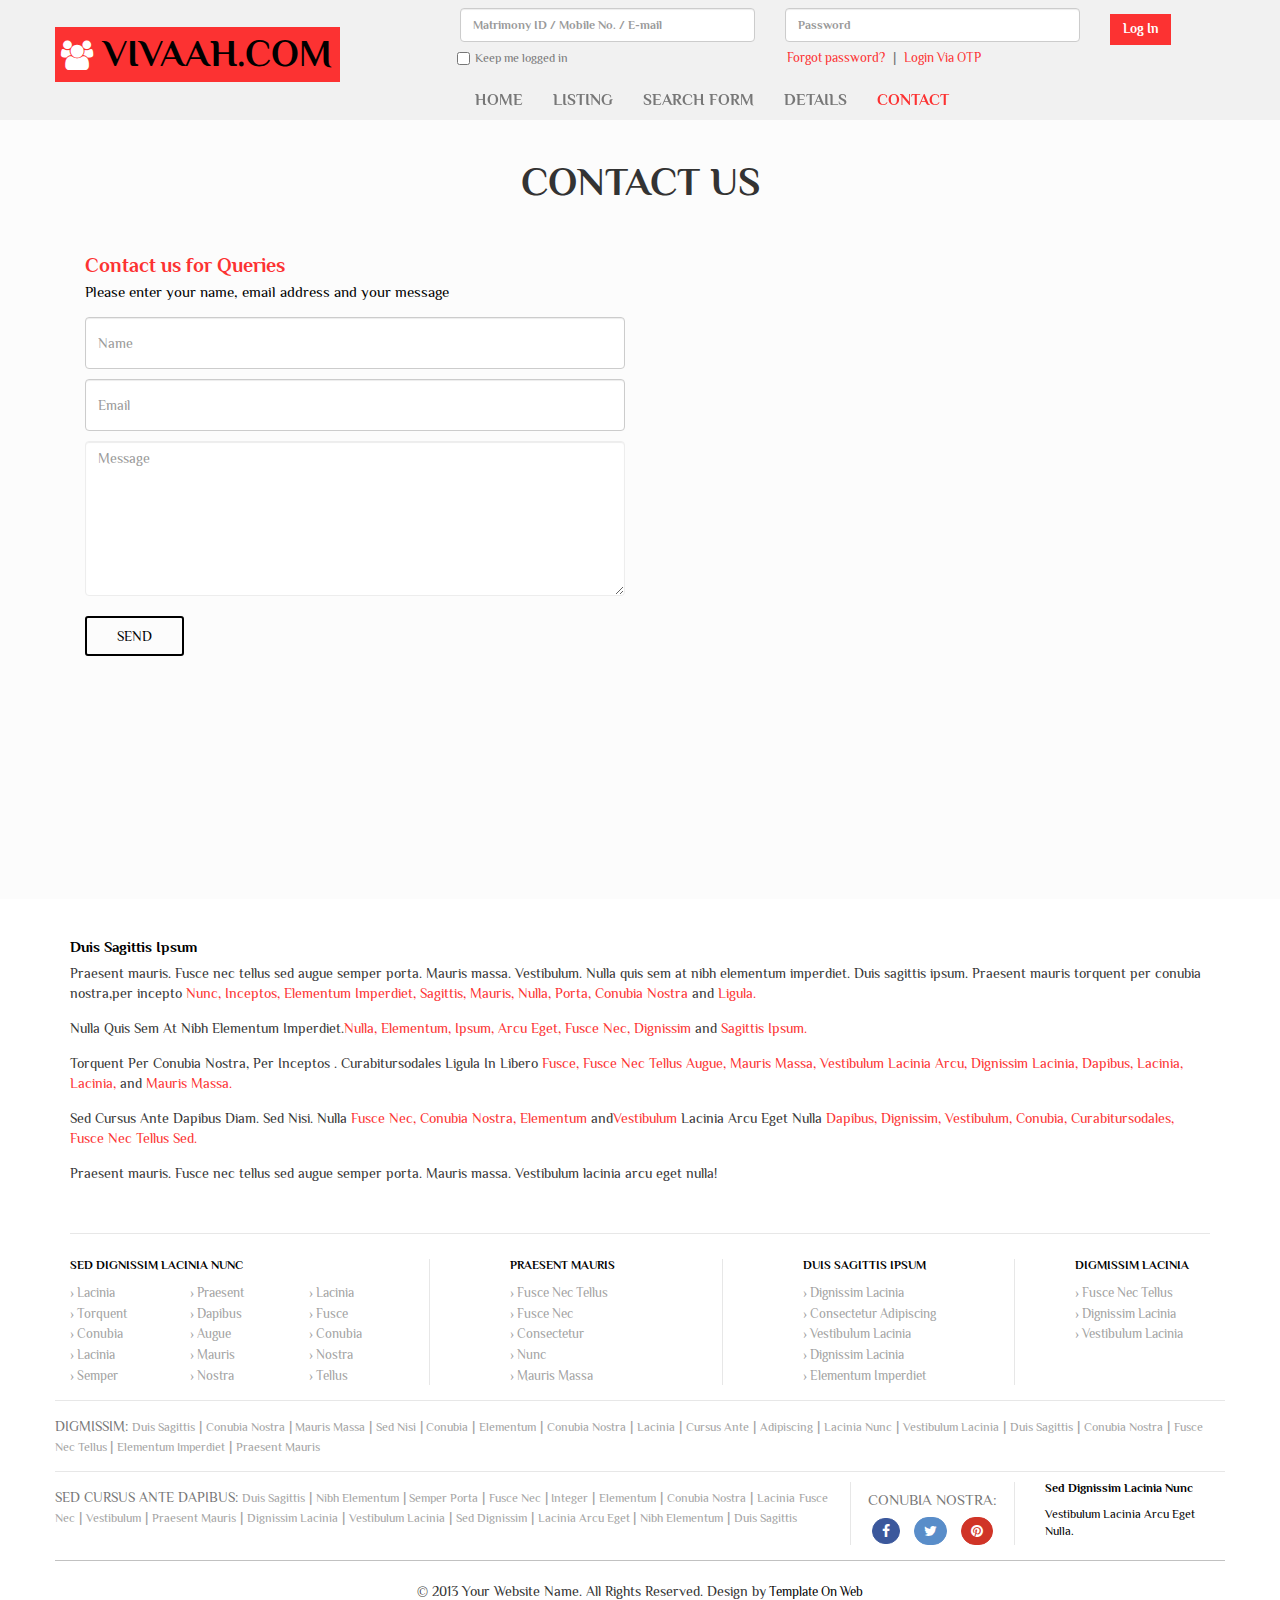
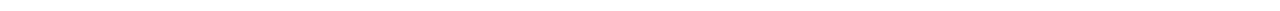
<file: Matrimonials/contact.html>
<!DOCTYPE html>
<html lang="en">
  <head>
    <meta charset="utf-8">
    <meta http-equiv="X-UA-Compatible" content="IE=edge">
    <meta name="viewport" content="width=device-width, initial-scale=1">
    <title>VIVAAH.COM</title>
    <link href="css/bootstrap.min.css" rel="stylesheet">
    <link href="css/style.css" rel="stylesheet">
	<link rel="stylesheet" type="text/css" href="css/font-awesome.min.css" />
	<link href="https://fonts.googleapis.com/css?family=Philosopher" rel="stylesheet">
    <link href="css/animate.css" rel="stylesheet" type="text/css" media="all">
   <script src="js/jquery-2.1.1.min.js"></script>
    <script src="js/bootstrap.min.js"></script>
	 

  </head>
<body>
<section id="header" class="cd-secondary-nav">
  <nav class="navbar navbar-default" role="navigation">
 <div class="container">
   <div class="row">
      <div class="col-sm-12 space_all">
		  <div class="col-sm-4 space_all">	
		   <div class="navbar-header">
			  <button type="button" class="navbar-toggle" data-toggle="collapse" data-target="#dropdown-thumbnail-preview">
				<span class="sr-only">Toggle navigation</span>
				<span class="icon-bar"></span>
				<span class="icon-bar"></span>
				<span class="icon-bar"></span>
			  </button>
			  <div class="header_2">
			   <h2><a class="navbar-brand" href="index.html"><i class="fa fa-users"></i>VIVAAH.COM</a></h2>
			</div> 
         </div>             	  		  
		  </div>
		  <div class="col-sm-8 space_all">		     
			  <div class="col-sm-12 space_all">	
               <div class="header_5 clearfix">
			  <div class="col-sm-5">
			    <div class="header_3">
			      <input type="text" class="form-control" placeholder="Matrimony ID / Mobile No. / E-mail">
		         </div>
			  </div>
			  <div class="col-sm-5">
			    <div class="header_3">
			      <input type="text" class="form-control" placeholder="Password">
		         </div>
			  </div>
			  <div class="col-sm-2">
			   <div class="header_4">
			    <p><a href="#">Log In</a></p>
			   </div>
			  </div>	            		  
			 </div>	
             <div class="col-sm-12 space_all">
			  <div class="header_6">
			   <div class="col-sm-5 space_all">
			    <div class="col-sm-12 space_all">
				 <div class="col-sm-1 space_all">
				  <div class="header_7">
				   <p><a href="#"><input type="checkbox"></a></p>
				  </div>
				 </div>
				 <div class="col-sm-11 space_all">
				  <div class="header_7">
				 <a href="#"><span class="well_2">Keep me logged in</span></a>
				</div>	
				 </div>
				</div>			    		   
			  </div>
			  <div class="col-sm-7">
			   <div class="header_8">
			    <ul>
				     <li><a href="#">Forgot password?</a></li>
					 <li class="well_3">|</li>
					 <li><a href="#">Login Via OTP</a></li>
				</ul>
			   </div>
			  </div>			 
			  </div>			  
			 </div>			 
			<div class="col-sm-12 space_all">
					  <div class="collapse navbar-collapse" id="dropdown-thumbnail-preview">
					  <ul class="nav navbar-nav">
						<li><a href="index.html" class="hvr-wobble-to-top-right">HOME</a></li>
						<li><a href="Listing.html" class="hvr-wobble-to-top-right">LISTING</a></li>
						<li><a href="sarch form.html" class="hvr-wobble-to-top-right">SEARCH FORM</a></li>
						<li><a href="details.html" class="hvr-wobble-to-top-right">DETAILS</a></li>
						<li class="active"><a href="contact.html" class="hvr-wobble-to-top-right">CONTACT</a></li>
						<!-- <li class="dropdown">
						<a href="#" class="hvr-wobble-to-top-right" data-toggle="dropdown">DROPDOWN <b class="caret"></b></a>
						  <ul class="dropdown-menu">
							 <li><a href="Listing.html" class="hvr-wobble-to-top-right">LISTING</a></li>
							 <li><a href="details.html" class="hvr-wobble-to-top-right">DETAILS</a></li>
							 <li><a href="contact.html" class="hvr-wobble-to-top-right">CONTACT</a></li>			 
						  </ul>
						</li> -->
					  </ul>
				</div>
			</div>		     
		  </div>
	   </div>
     </div>
    </div>
   </div>
  </nav>
 </section>
 <section id="contact">
 <div class="container">
  <div class="row">
   <div class="col-sm-12">
    <div class="contact_1">
	 <h2 class="text-center">CONTACT US</h2>
	</div>
	<div class="col-sm-6">
	 <div class="contact_4">
	  <h5>Contact us for Queries</h5>
	  <p>Please enter your name, email address and your message</p>
	 </div>
	<div class="contact_2">
	  <input type="text" class="form-control" placeholder="Name">
	  <input type="text" class="form-control" placeholder="Email">
	  <textarea placeholder="Message" class="form-control"></textarea>
	 </div>
	 <div class="contact_3">
      <p><a href="#">SEND</a></p>
	 </div>
	</div>
	<div class="col-sm-6">
	 <div class="contact_5">
	   <iframe src="https://www.google.com/maps/embed?pb=!1m14!1m12!1m3!1d3635689.793072721!2d78.6421709625!3d27.141236999999997!2m3!1f0!2f0!3f0!3m2!1i1024!2i768!4f13.1!5e0!3m2!1sen!2sin!4v1531201517392"
	   width="100%" height="600" frameborder="0" style="border:0" allowfullscreen></iframe>
	 </div>
	</div>
   </div>
  </div>
 </div>
</section> 
<section id="place">
 <div class="container">
  <div class="row">
   <div class="col-sm-12">  
    <div class="place_1">
	 <h4>Duis Sagittis Ipsum</h4>
	 <p>Praesent mauris. Fusce nec tellus sed augue semper porta. Mauris massa. Vestibulum.  
	 Nulla quis sem at nibh elementum imperdiet. Duis sagittis ipsum. Praesent mauris 
	 torquent per conubia nostra,per incepto <a href="#">Nunc,</a> <a href="#">Inceptos,</a> <a href="#"> Elementum Imperdiet,</a> <a href="#">Sagittis,</a>
	 <a href="#">Mauris,</a> <a href="#">Nulla,</a> <a href="#">Porta,</a> <a href="#">Conubia Nostra</a> and <a href="#">Ligula.</a></p>
	 
	 <p> Nulla Quis Sem At Nibh Elementum Imperdiet.<a href="#">Nulla,</a> <a href="#">Elementum,</a> <a href="#">Ipsum,</a> <a href="#">Arcu Eget,</a>
	 <a href="#">Fusce Nec,</a> <a href="#">Dignissim</a> and <a href="#">Sagittis Ipsum.</a></p>
	 
	 <p>Torquent Per Conubia Nostra, Per Inceptos . Curabitursodales Ligula In Libero
	 <a href="#">Fusce,</a> <a href="#">Fusce Nec Tellus Augue,</a> <a href="#"> Mauris Massa,</a> <a href="#">Vestibulum Lacinia Arcu,</a>
	 <a href="#">Dignissim Lacinia,</a>
	 <a href="#">Dapibus,</a> <a href="#"> Lacinia,</a> <a href="#">Lacinia,</a> and<a href="#"> Mauris Massa.</a></p>
	 
	 <p>Sed Cursus Ante Dapibus Diam. Sed Nisi. Nulla 
	 <a href="#">Fusce Nec, <a href="#">Conubia Nostra,</a> <a href="#">Elementum</a>  and<a href="#">Vestibulum </a> Lacinia Arcu Eget Nulla
	 <a href="#">Dapibus,</a> <a href="#">Dignissim,</a> <a href="#">Vestibulum,</a> <a href="#">Conubia,</a> <a href="#">Curabitursodales,
	 </a> <a href="#"> Fusce Nec Tellus Sed.</a></p>
	 
	  <p>Praesent mauris. Fusce nec tellus sed augue semper porta. Mauris massa. Vestibulum lacinia arcu eget nulla!</p>
	</div>
   </div>
    <div class="col-sm-12 space_all">
	 <div class="place_8 clearfix">
	  <div class="col-sm-4">
	  <div class="place_4 clearfix">
	   <div class="place_2">
	    <h4>SED DIGNISSIM LACINIA NUNC</h4>
	   </div>
	   <div class="col-sm-12 space_all">	   
	   <div class="col-sm-4 space_all">
	    <div class="place_3">	     
	       <ul>
		    <li><a href="#">› Lacinia</a></li>
			<li><a href="#">› Torquent</a></li>
			<li><a href="#">› Conubia</a></li>
			<li><a href="#">› Lacinia</a></li>
			<li><a href="#">› Semper</a></li>			
		 </ul>
	   </div>
	   </div>
	   <div class="col-sm-4 space_all">
	    <div class="place_3">
	       <ul>
		    <li><a href="#">› Praesent</a></li>
			<li><a href="#">› Dapibus</a></li>
			<li><a href="#">› Augue</a></li>
			<li><a href="#">› Mauris</a></li>
			<li><a href="#">› Nostra</a></li>			
		 </ul>
	   </div>
	   </div>
	   <div class="col-sm-4 space_all">
	    <div class="place_3">
	       <ul>
		    <li><a href="#">› Lacinia</a></li>
			<li><a href="#">› Fusce</a></li>
			<li><a href="#">› Conubia</a></li>
			<li><a href="#">› Nostra</a></li>
			<li><a href="#">› Tellus</a></li>			
		 </ul>
	   </div>
	   </div>
	  </div>
	  </div>	  	  	   
	 </div>
	  <div class="col-sm-3">
	  <div class="place_6">
	    <h4>PRAESENT MAURIS</h4>
		 <ul>
		      <li><a href="#">› Fusce Nec Tellus</a></li>
			  <li><a href="#">› Fusce Nec</a></li>
			  <li><a href="#">› Consectetur</a></li>
			  <li><a href="#">› Nunc</a></li>
			  <li><a href="#">› Mauris Massa</a></li>			 
		 </ul>
	   </div>
	 </div>
	 <div class="col-sm-3">
	  <div class="place_6">
	    <h4>DUIS SAGITTIS IPSUM</h4>
		 <ul>
		      <li><a href="#">› Dignissim Lacinia</a></li>
			  <li><a href="#">› Consectetur Adipiscing</a></li>
			  <li><a href="#">› Vestibulum Lacinia</a></li>
			  <li><a href="#">› Dignissim Lacinia</a></li>
              <li><a href="#">› Elementum Imperdiet</a></li>			  
		 </ul>
	   </div>
	 </div>
	 <div class="col-sm-2">
	  <div class="place_7">
	    <h4>DIGMISSIM LACINIA</h4>
		 <ul>
		      <li><a href="#">› Fusce Nec Tellus</a></li>
			  <li><a href="#">› Dignissim Lacinia</a></li>
			  <li><a href="#">› Vestibulum Lacinia</a></li>			  
		 </ul>
	   </div>
	 </div>
	 </div>	 	 	 	 
	</div>
	<div class="col-sm-12 space_all">
	 <div class="place_9">
	  <p><span class="well_17">DIGMISSIM:</span> <a href="#">Duis Sagittis</a> | <a href="#">Conubia Nostra</a> |<a href="#"> Mauris Massa</a> | 
	  <a href="#"> Sed Nisi</a> |<a href="#"> Conubia</a> | <a href="#">Elementum</a> | <a href="#">Conubia Nostra</a> | <a href="#">Lacinia</a> | 
	  <a href="#">Cursus Ante</a> | <a href="#"> Adipiscing</a> | <a href="#">Lacinia Nunc</a> | <a href="#">Vestibulum Lacinia</a> | 
	  <a href="#">Duis Sagittis</a> | <a href="#">Conubia Nostra</a> | <a href="#">Fusce Nec Tellus </a>| <a href="#">Elementum Imperdiet</a> | 
	  <a href="#">Praesent Mauris</a></p>
	 </div>
	</div>
	<div class="col-sm-12 space_all">
	 <div class="place_13 clearfix">
	  <div class="col-sm-8 space_all">
	  <div class="place_10">
	  <p><span class="well_17">SED CURSUS ANTE DAPIBUS:</span> <a href="#">Duis Sagittis</a> | <a href="#">Nibh Elementum</a>
	  |<a href="#"> Semper Porta</a> | <a href="#"> Fusce Nec</a> |<a href="#"> Integer</a> | <a href="#">Elementum</a>
	  | <a href="#">Conubia Nostra</a> | <a href="#">Lacinia</a> <a href="#">Fusce Nec</a> | <a href="#">Vestibulum</a>
	  | <a href="#">Praesent Mauris</a> | <a href="#">Dignissim Lacinia</a> | <a href="#">Vestibulum Lacinia</a> | 
	  <a href="#">Sed Dignissim</a> | <a href="#">Lacinia Arcu Eget </a>| <a href="#">Nibh Elementum</a> | <a href="#">Duis Sagittis</a></p>
	 </div>
	 </div>
	 <div class="col-sm-2">
	  <div class="place_11">
	   <h4>CONUBIA NOSTRA:</h4>
	    <ul>
		    <li class="well_18"><a href="#"><i class="fa fa-facebook"></i></a></li>
			<li class="well_19"><a href="#"><i class="fa fa-twitter"></i></a></li>
			<li class="well_20"><a href="#"><i class="fa fa-pinterest"></i></a></li>
		</ul>
	  </div>
	 </div>
	 <div class="col-sm-2">
	  <div class="place_12">
	   <h4>Sed Dignissim Lacinia Nunc</h4>
	   <p>Vestibulum Lacinia Arcu Eget Nulla.</p>
	  </div>
	 </div>	
	 </div>	 	 	  
	</div>
	<div class="col-sm-12">
	 <div class="place_14">
	  <p class="text-center">© 2013 Your Website Name. All Rights Reserved. Design by<a href="http://www.TemplateOnWeb.com"> Template On Web</a> </p>
	 </div>
	</div>
  </div>
 </div>
</section>
</body>

<script type="text/javascript">
$(document).ready(function(){
	/*****Fixed Menu******/
	var secondaryNav = $('.cd-secondary-nav'),
	   secondaryNavTopPosition = secondaryNav.offset().top;
		$(window).on('scroll', function(){
			if($(window).scrollTop() > secondaryNavTopPosition ) {
				secondaryNav.addClass('is-fixed');	
			} else {
				secondaryNav.removeClass('is-fixed');
			}
		});	
		
});
	</script>
<script type="text/javascript">
	$(document).on('click', '.panel-heading span.clickable', function (e) {
    var $this = $(this);
    if (!$this.hasClass('panel-collapsed')) {
        $this.parents('.panel').find('.panel-body').slideUp();
        $this.addClass('panel-collapsed');
        $this.find('i').removeClass('glyphicon-minus').addClass('glyphicon-plus');
    } else {
        $this.parents('.panel').find('.panel-body').slideDown();
        $this.removeClass('panel-collapsed');
        $this.find('i').removeClass('glyphicon-plus').addClass('glyphicon-minus');
    }
});
$(document).on('click', '.panel div.clickable', function (e) {
    var $this = $(this);
    if (!$this.hasClass('panel-collapsed')) {
        $this.parents('.panel').find('.panel-body').slideUp();
        $this.addClass('panel-collapsed');
        $this.find('i').removeClass('glyphicon-minus').addClass('glyphicon-plus');
    } else {
        $this.parents('.panel').find('.panel-body').slideDown();
        $this.removeClass('panel-collapsed');
        $this.find('i').removeClass('glyphicon-plus').addClass('glyphicon-minus');
    }
});
$(document).ready(function () {
    $('.panel-heading span.clickable').click();
    $('.panel div.clickable').click();
});

	</script>
	
</html>
</file>
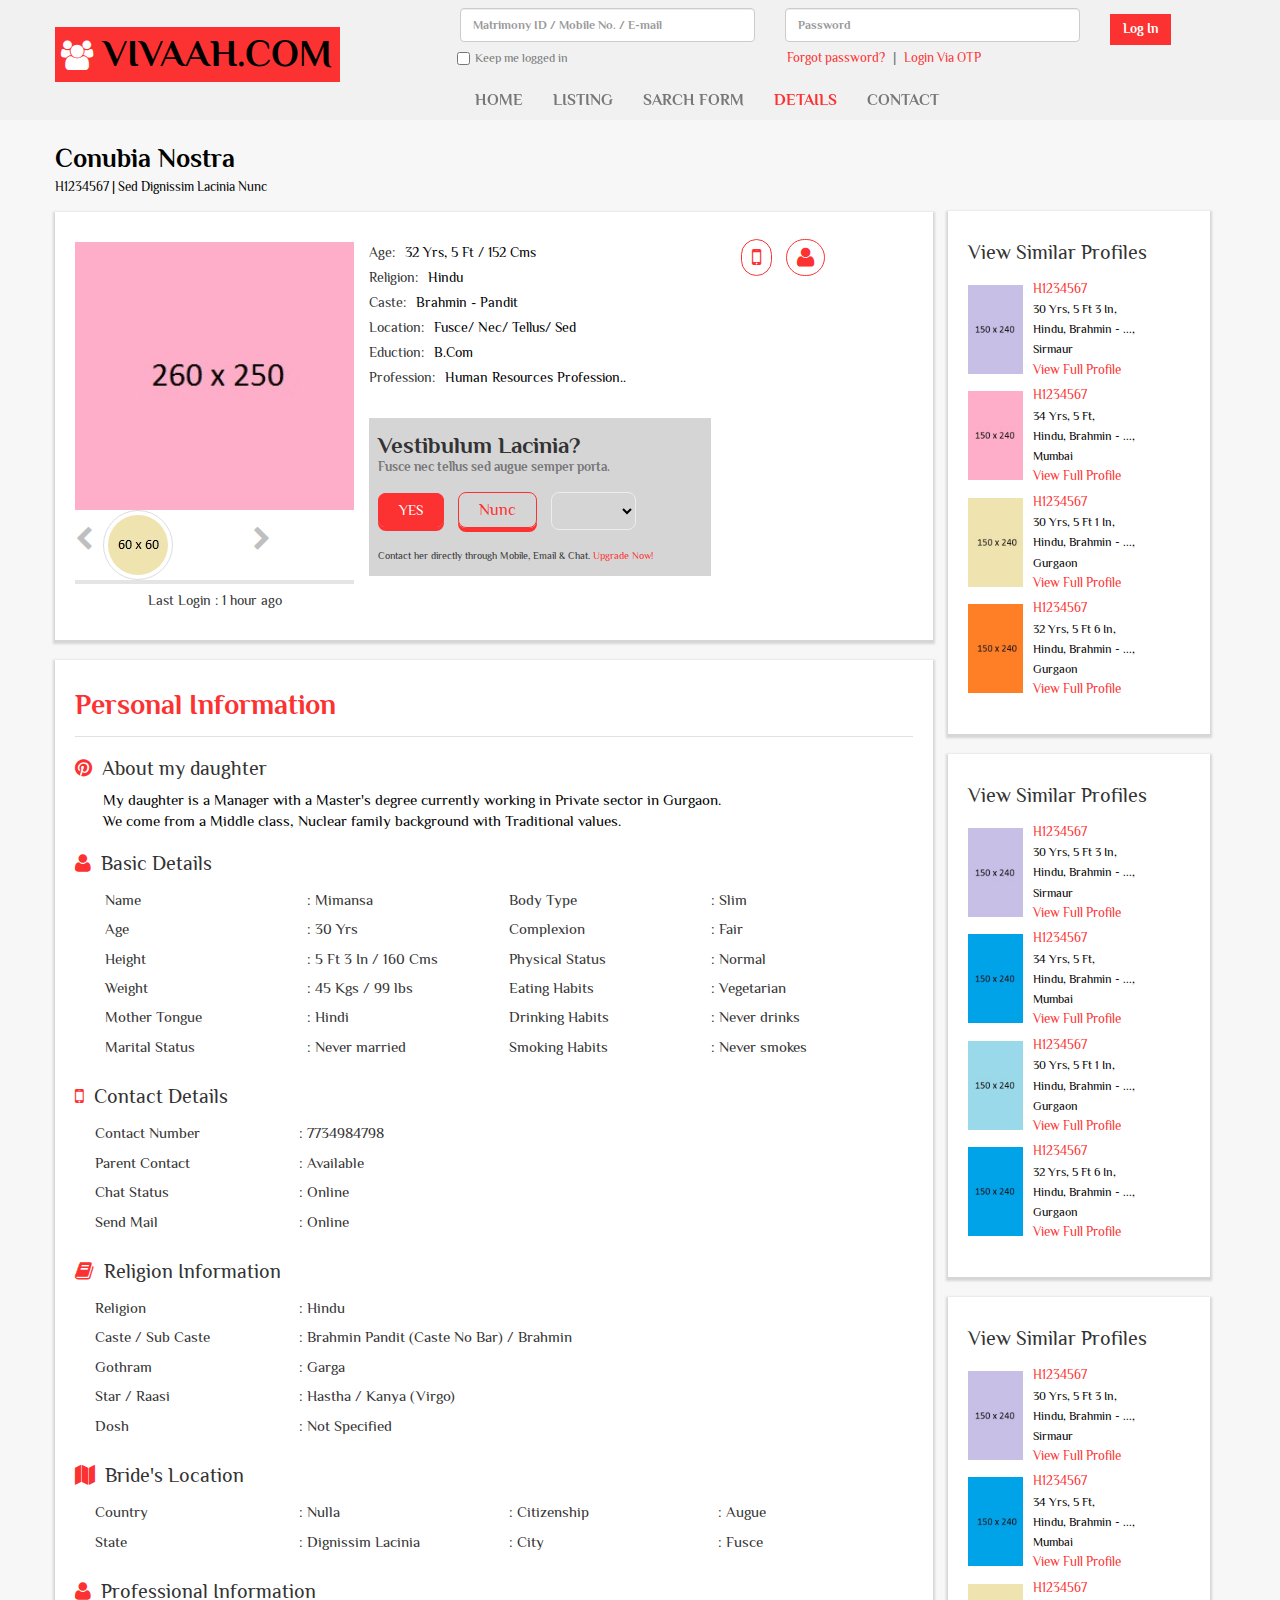
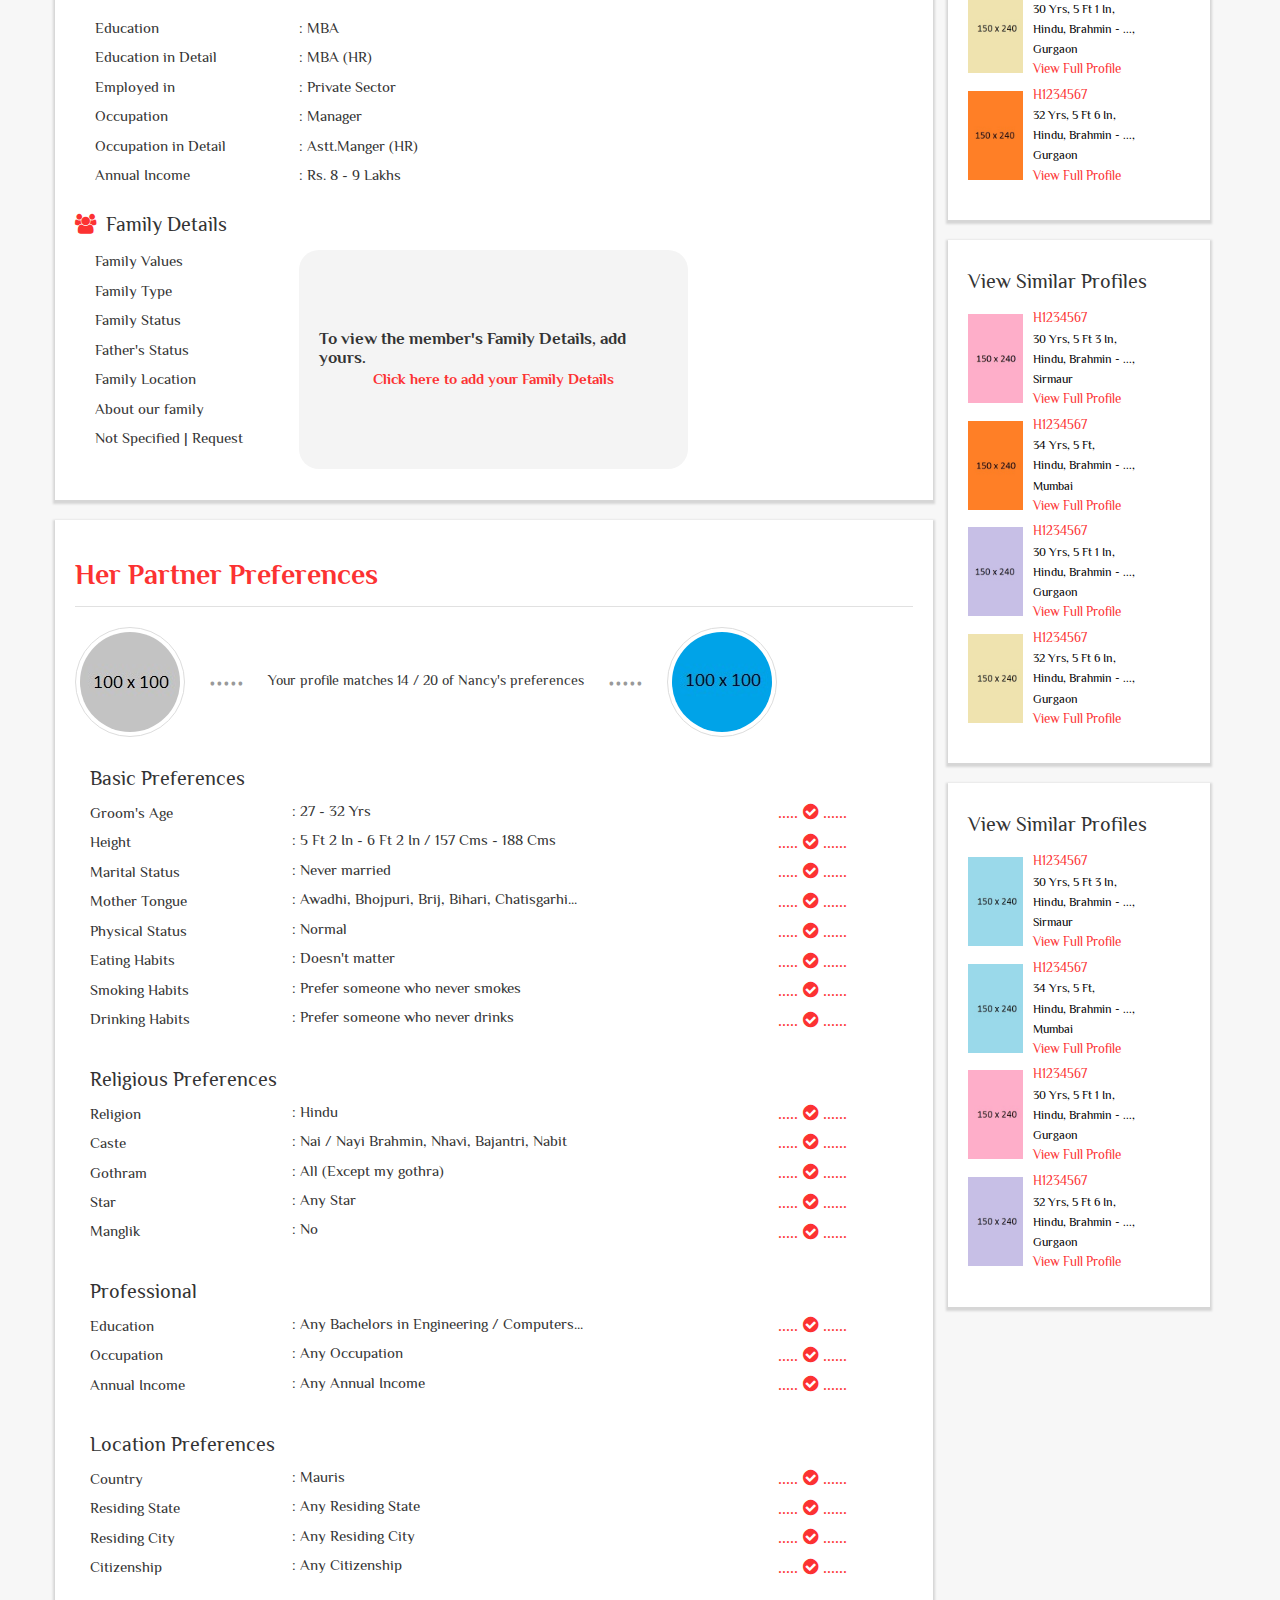
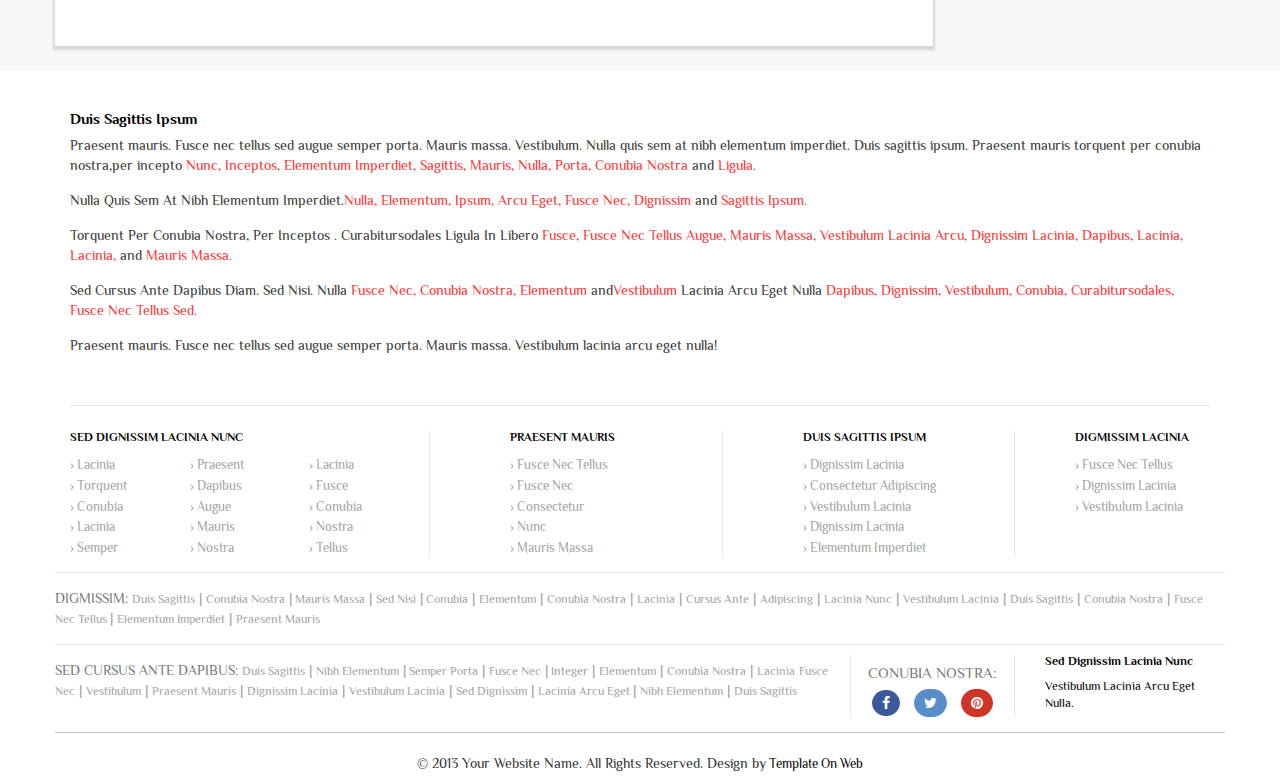
<file: Matrimonials/details.html>
<!DOCTYPE html>
<html lang="en">
  <head>
    <meta charset="utf-8">
    <meta http-equiv="X-UA-Compatible" content="IE=edge">
    <meta name="viewport" content="width=device-width, initial-scale=1">
    <title>matrimony</title>
    <link href="css/bootstrap.min.css" rel="stylesheet">
    <link href="css/style.css" rel="stylesheet">
	<link rel="stylesheet" type="text/css" href="css/font-awesome.min.css" />
	<link href="https://fonts.googleapis.com/css?family=Philosopher" rel="stylesheet">
    <link href="css/animate.css" rel="stylesheet" type="text/css" media="all">
   <script src="js/jquery-2.1.1.min.js"></script>
    <script src="js/bootstrap.min.js"></script>
	 

  </head>
<body>
<section id="header" class="cd-secondary-nav">
  <nav class="navbar navbar-default" role="navigation">
 <div class="container">
   <div class="row">
      <div class="col-sm-12 space_all">
		  <div class="col-sm-4 space_all">	
		   <div class="navbar-header">
			  <button type="button" class="navbar-toggle" data-toggle="collapse" data-target="#dropdown-thumbnail-preview">
				<span class="sr-only">Toggle navigation</span>
				<span class="icon-bar"></span>
				<span class="icon-bar"></span>
				<span class="icon-bar"></span>
			  </button>
			  <div class="header_2">
			   <h2><a class="navbar-brand" href="index.html"><i class="fa fa-users"></i>VIVAAH.COM</a></h2>
			</div> 
         </div>             	  		  
		  </div>
		  <div class="col-sm-8 space_all">		     
			  <div class="col-sm-12 space_all">	
               <div class="header_5 clearfix">
			  <div class="col-sm-5">
			    <div class="header_3">
			      <input type="text" class="form-control" placeholder="Matrimony ID / Mobile No. / E-mail">
		         </div>
			  </div>
			  <div class="col-sm-5">
			    <div class="header_3">
			      <input type="text" class="form-control" placeholder="Password">
		         </div>
			  </div>
			  <div class="col-sm-2">
			   <div class="header_4">
			    <p><a href="#">Log In</a></p>
			   </div>
			  </div>	            		  
			 </div>	
             <div class="col-sm-12 space_all">
			  <div class="header_6">
			   <div class="col-sm-5 space_all">
			    <div class="col-sm-12 space_all">
				 <div class="col-sm-1 space_all">
				  <div class="header_7">
				   <p><a href="#"><input type="checkbox"></a></p>
				  </div>
				 </div>
				 <div class="col-sm-11 space_all">
				  <div class="header_7">
				 <a href="#"><span class="well_2">Keep me logged in</span></a>
				</div>	
				 </div>
				</div>			    		   
			  </div>
			  <div class="col-sm-7">
			   <div class="header_8">
			    <ul>
				     <li><a href="#">Forgot password?</a></li>
					 <li class="well_3">|</li>
					 <li><a href="#">Login Via OTP</a></li>
				</ul>
			   </div>
			  </div>			 
			  </div>			  
			 </div>			 
			<div class="col-sm-12 space_all">
					  <div class="collapse navbar-collapse" id="dropdown-thumbnail-preview">
					  <ul class="nav navbar-nav">
						<li><a href="index.html" class="hvr-wobble-to-top-right">HOME</a></li>
						<li><a href="Listing.html" class="hvr-wobble-to-top-right">LISTING</a></li>
						<li><a href="sarch form.html" class="hvr-wobble-to-top-right">SARCH FORM</a></li>
						<li class="active"><a href="details.html" class="hvr-wobble-to-top-right">DETAILS</a></li>
						<li><a href="contact.html" class="hvr-wobble-to-top-right">CONTACT</a></li>
						<!-- <li class="dropdown">
						<a href="#" class="hvr-wobble-to-top-right" data-toggle="dropdown">DROPDOWN <b class="caret"></b></a>
						  <ul class="dropdown-menu">
							 <li><a href="Listing.html" class="hvr-wobble-to-top-right">LISTING</a></li>
							 <li><a href="details.html" class="hvr-wobble-to-top-right">DETAILS</a></li>
							 <li><a href="contact.html" class="hvr-wobble-to-top-right">CONTACT</a></li>			 
						  </ul>
						</li> -->
					  </ul>
				</div>
			</div>		     
		  </div>
	   </div>
     </div>
    </div>
   </div>
  </nav>
 </section> 
 <section id="details"> 
  <div class="container">
   <div class="row">
    <div class="col-sm-12 space_all">
	 <div class="col-sm-9 space_all">
	  <div class="col-sm-12 space_all">
	   <div class="col-sm-11 space_all">
	    <div class="details_1">
		 <h3>Conubia Nostra</h3>
		 <p>H1234567 | Sed Dignissim Lacinia Nunc</p>
		</div>
	   </div>
	   <div class="col-sm-1 space_all">	   
	   </div>
	  </div>
	  <div class="col-sm-12 space_all">
	   <div class="details_main clearfix">
	    <div class="col-sm-4 space_all">
	    <div class="details_3">
		 <p><a href="#"><img src="img/29.jpg" width="100%"></a></p>
		</div>
		 <div class="details_4">
		 <p><a href="#"><i class="fa fa-chevron-left"></i><img src="img/30.jpg" alt="Texto Alternativo" class="img-circle img-thumbnail"><span class="well_21"><i class="fa fa-chevron-right"></i><span></a></p>
		 </div>
		 <div class="details_5">
          <p>Last Login : 1 hour ago</p>
		 </div>
	   </div>
	   <div class="col-sm-8 space_all">
	    <div class="col-sm-12 space_all">
		 <div class="col-sm-8">
		  <div class="details_6">
		   <p>Age: <a href="#"> 32 Yrs, 5 Ft / 152 Cms  </a></p>
		   <p>Religion: <a href="#"> Hindu  </a></p>
		   <p>Caste: <a href="#"> Brahmin - Pandit </a></p>
		   <p>Location: <a href="#"> Fusce/ Nec/ Tellus/ Sed </a></p>
		   <p>Eduction: <a href="#">  B.Com  </a></p>
		   <p>Profession: <a href="#">Human Resources Profession.. </a></p>
		  </div>
		   <div class="details_7">
		    <h3>Vestibulum Lacinia?</h3>
			<p>Fusce nec tellus sed augue semper porta.</p>
			 <ul>
			      <li class="well_22"><a href="#">YES</a></li>
				  <li class="well_23"><a href="#">Nunc</a></li>
				  <li><select class="span3" name="expiry_month" id="expiry_month">
               <option></option>
                <option value="01">Shortlist</option>
                <option value="02">Send Mail</option>
                <option value="03">Forward</option>
                <option value="04">Print</option>             
              </select></li>
			 </ul>
			 <h4>Contact her directly through Mobile, Email & Chat. <a href="#">Upgrade Now!</a></h4>
		   </div>
		 </div>
		 <div class="col-sm-4">
		  <div class="details_8">
		   <ul>
		        <li><a href="#"><i class="fa fa-mobile"></i></a></li>
				<li><a href="#"><i class="fa fa-user"></i></a></li>
		   </ul>
		  </div>
		 </div>
		</div>		
	   </div>
	   </div>	   	   
	  </div>
	  <div class="col-sm-12 space_all">
	   <div class="details_13 clearfix">
	     <div class="details_12">
		  <h2>Personal Information</h2>
		 </div>
		 <div class="details_14">
		  <h4><i class="fa fa-pinterest"></i>About my daughter</h4>
		  <p>My daughter is a Manager with a Master's degree currently working in Private sector in Gurgaon.</br> 
		  We come from a Middle class, Nuclear family background with Traditional values.</p>
		 </div>
		 <div class="details_15">
		  <h4><i class="fa fa-user"></i>Basic Details</h4>
		 </div>
		  <div class="col-sm-12">
		 <div class="col-sm-3">
		  <div class="details_16">
		   <ul>
		       <li>Name</li>
			   <li>Age</li>
			   <li>Height</li>
			   <li>Weight</li>
			   <li>Mother Tongue</li>
			   <li>Marital Status</li>
		   </ul>
		  </div>
		 </div>
		 <div class="col-sm-3">
		  <div class="details_16">
		   <ul>
		       <li>: Mimansa</li>
			   <li>: 30 Yrs</li>
			   <li>: 5 Ft 3 In / 160 Cms</li>
			   <li>: 45 Kgs / 99 lbs</li>
			   <li>: Hindi</li>
			   <li>: Never married</li>
		   </ul>
		  </div>
		 </div>
		 <div class="col-sm-3">
		  <div class="details_16">
		   <ul>
		       <li>Body Type</li>
			   <li>Complexion</li>
			   <li>Physical Status</li>
			   <li>Eating Habits</li>
			   <li>Drinking Habits</li>
			   <li>Smoking Habits</li>
		   </ul>
		  </div>
		 </div>
		 <div class="col-sm-3">
		  <div class="details_16">
		   <ul>
		       <li>: Slim</li>
			   <li>: Fair</li>
			   <li>: Normal</li>
			   <li>: Vegetarian</li>
			   <li>: Never drinks</li>
			   <li>: Never smokes</li>
		   </ul>
		  </div>
		 </div>
		</div> 
		<div class="col-sm-12 space_all">
		 <div class="details_15">
		  <h4><i class="fa fa-mobile"></i>Contact Details</h4>
		 </div>
		 <div class="col-sm-3">
		  <div class="details_17">
		   <ul>
		       <li>Contact Number</li>
			   <li>Parent Contact</li>
			   <li>Chat Status</li>
			   <li>Send Mail</li>
		   </ul>
		  </div>
		 </div>
		 <div class="col-sm-3">
		  <div class="details_16">
		   <ul>
		       <li>: 7734984798</li>
			   <li>: Available</li>
			   <li>: Online</li>
			   <li>: Online</li>			  
		   </ul>
		  </div>
		 </div>
		 <div class="col-sm-3"></div>
		 <div class="col-sm-3"></div>
		</div>
		<div class="col-sm-12 space_all">
		 <div class="details_15">
		  <h4><i class="fa fa-book"></i>Religion Information</h4>
		 </div>
		 <div class="col-sm-3">
		  <div class="details_17">
		   <ul>
		       <li>Religion</li>
			   <li>Caste / Sub Caste</li>
			   <li>Gothram</li>
			   <li>Star / Raasi</li>
			   <li>Dosh</li>
		   </ul>
		  </div>
		 </div>
		 <div class="col-sm-5">
		  <div class="details_16">
		   <ul>
		       <li>: Hindu</li>
			   <li>: Brahmin Pandit (Caste No Bar) / Brahmin</li>
			   <li>: Garga</li>
			   <li>: Hastha / Kanya (Virgo)</li>
               <li>: Not Specified</li>			   
		   </ul>
		  </div>
		 </div>
		 <div class="col-sm-1"></div>
		 <div class="col-sm-3"></div>
		</div>
		<div class="col-sm-12 space_all">
		 <div class="details_15">
		  <h4><i class="fa fa-map"></i>Bride's Location</h4>
		 </div>
		 <div class="col-sm-3">
		  <div class="details_17">
		   <ul>
		       <li>Country</li>
			   <li>State</li>			  
		   </ul>
		  </div>
		 </div>
		 <div class="col-sm-3">
		  <div class="details_16">
		   <ul>
		       <li>: Nulla</li>
			   <li>: Dignissim Lacinia</li>			  			   
		   </ul>
		  </div>
		 </div>
		 <div class="col-sm-3">
		  <div class="details_16">
		   <ul>
		       <li>: Citizenship</li>
			   <li>: City</li>			  			   
		   </ul>
		  </div>
		 </div>
		 <div class="col-sm-3">
		  <div class="details_16">
		   <ul>
		       <li>: Augue</li>
			   <li>: Fusce</li>			  			   
		   </ul>
		  </div>
		 </div>
		</div>
		<div class="col-sm-12 space_all">
		 <div class="details_15">
		  <h4><i class="fa fa-user"></i>Professional Information</h4>
		 </div>
		 <div class="col-sm-3">
		  <div class="details_17">
		   <ul>
		       <li>Education</li>
			   <li>Education in Detail</li>
			   <li>Employed in</li>
			   <li>Occupation</li>
			   <li>Occupation in Detail</li>
			   <li>Annual Income</li>
		   </ul>
		  </div>
		 </div>
		 <div class="col-sm-3">
		  <div class="details_16">
		   <ul>
		       <li>: MBA</li>
			   <li>: MBA (HR)</li>
			   <li>: Private Sector</li>
			   <li>: Manager</li>
               <li>: Astt.Manger (HR)</li>
               <li>: Rs. 8 - 9 Lakhs</li>			   
		   </ul>
		  </div>
		 </div>
		 <div class="col-sm-3"></div>
		 <div class="col-sm-3"></div>
		</div>
		<div class="col-sm-12 space_all">
		 <div class="details_15">
		  <h4><i class="fa fa-users"></i>Family Details</h4>
		 </div>
		 <div class="col-sm-3">
		  <div class="details_17">
		   <ul>
		       <li>Family Values</li>
			   <li>Family Type</li>
			   <li>Family Status</li>
			   <li>Father's Status</li>
			   <li>Family Location</li>
			   <li>About our family</li>
			   <li>Not Specified | Request</li>
		   </ul>
		  </div>
		 </div>
		 <div class="col-sm-6">
		  <div class="details_18">
		   <h5>To view the member's Family Details, add yours.</h5>
		   <p class="text-center"><a href="#">Click here to add your Family Details </a></p>		   
		  </div>
		 </div>
		 <div class="col-sm-4"></div>		 
		</div>
	   </div>       	   
	  </div>
	   <div class="col-sm-12 space_all">
	    <div class="details_19 clearfix">		   
		   <div class="details_12">
		    <h2>Her Partner Preferences</h2>
		   </div>
		   <div class="details_20">
		    <ul> 
			     <li><img src="img/43.jpg" alt="Texto Alternativo" class="img-circle img-thumbnail"></li>
				 <li class="well_26">.....</li>
				 <li>Your profile matches 14 / 20 of Nancy's preferences</li>
				 <li class="well_26">.....</li>
				 <li><img src="img/44.jpg" alt="Texto Alternativo" class="img-circle img-thumbnail"></li>
			</ul>
		   </div>
		    <div class="col-sm-12">
			 <div class="details_24 clearfix">
			  <div class="col-sm-3 space_all">
		      <div class="details_21">		    
		      <h4>Basic Preferences</h4>
				 <ul>
				   <li>Groom's Age</li>
				   <li>Height</li>
				   <li>Marital Status</li>
				   <li>Mother Tongue</li>
				   <li>Physical Status</li>
				   <li>Eating Habits</li>
				   <li>Smoking Habits</li>
				   <li>Drinking Habits</li>
			   </ul>
			  </div>
			 </div>
			  <div class="col-sm-7 space_all">
		       <div class="details_22">
				   <ul>
					   <li>: 27 - 32 Yrs</li>
					   <li>: 5 Ft 2 In - 6 Ft 2 In / 157 Cms - 188 Cms</li>
					   <li>: Never married</li>
					   <li>: Awadhi, Bhojpuri, Brij, Bihari, Chatisgarhi...</li>
					   <li>: Normal</li>
					   <li>: Doesn't matter</li>
					   <li>: Prefer someone who never smokes</li>
					   <li>: Prefer someone who never drinks</li>			   
				   </ul>
		     </div>
		    </div>
			 <div class="col-sm-2">
			   <div class="details_23">
			   <ul>
				   <li>..... <i class="fa fa-check-circle"></i> ......</li>
				   <li>..... <i class="fa fa-check-circle"></i> ......</li>
				   <li>..... <i class="fa fa-check-circle"></i> ......</li>
				   <li>..... <i class="fa fa-check-circle"></i> ......</li>
				   <li>..... <i class="fa fa-check-circle"></i> ......</li>
				   <li>..... <i class="fa fa-check-circle"></i> ......</li>
				   <li>..... <i class="fa fa-check-circle"></i> ......</li>
				   <li>..... <i class="fa fa-check-circle"></i> ......</li>			   
			   </ul>
			  </div>
		    </div>
		  </div>			 			 			 
		  </div>
          <div class="col-sm-12">
			 <div class="details_24 clearfix">
			  <div class="col-sm-3 space_all">
		      <div class="details_21">		    
		      <h4>Religious Preferences</h4>
				 <ul>
				   <li>Religion</li>
				   <li>Caste</li>
				   <li>Gothram</li>
				   <li>Star</li>
				   <li>Manglik</li>
			   </ul>
			  </div>
			 </div>
			  <div class="col-sm-7 space_all">
		       <div class="details_22">
				   <ul>
					   <li>: Hindu</li>
					   <li>: Nai / Nayi Brahmin, Nhavi, Bajantri, Nabit</li>
					   <li>: All (Except my gothra)</li>
					   <li>: Any Star</li>
					   <li>: No</li>			   
				   </ul>
		     </div>
		    </div>
			 <div class="col-sm-2">
			   <div class="details_23">
			   <ul>
				   <li>..... <i class="fa fa-check-circle"></i> ......</li>
				   <li>..... <i class="fa fa-check-circle"></i> ......</li>
				   <li>..... <i class="fa fa-check-circle"></i> ......</li>
				   <li>..... <i class="fa fa-check-circle"></i> ......</li>
				   <li>..... <i class="fa fa-check-circle"></i> ......</li>		   
			   </ul>
			  </div>
		    </div>
		  </div>			 			 			 
		  </div>
           <div class="col-sm-12">
			 <div class="details_24 clearfix">
			  <div class="col-sm-3 space_all">
		      <div class="details_21">		    
		      <h4>Professional</h4>
				 <ul>
				   <li>Education</li>
				   <li>Occupation</li>
				   <li>Annual Income</li>
			   </ul>
			  </div>
			 </div>
			  <div class="col-sm-7 space_all">
		       <div class="details_22">
				   <ul>
					   <li>: Any Bachelors in Engineering / Computers...</li>
					   <li>: Any Occupation</li>
					   <li>: Any Annual Income</li>			   
				   </ul>
		     </div>
		    </div>
			 <div class="col-sm-2">
			   <div class="details_23">
			   <ul>
				   <li>..... <i class="fa fa-check-circle"></i> ......</li>
				   <li>..... <i class="fa fa-check-circle"></i> ......</li>
				   <li>..... <i class="fa fa-check-circle"></i> ......</li>	   
			   </ul>
			  </div>
		    </div>
		  </div>			 			 			 
		  </div>
           <div class="col-sm-12">
			 <div class="details_24 clearfix">
			  <div class="col-sm-3 space_all">
		      <div class="details_21">		    
		      <h4>Location Preferences</h4>
				 <ul>
				   <li>Country</li>
				   <li>Residing State</li>
				   <li>Residing City</li>
				   <li>Citizenship</li>
			   </ul>
			  </div>
			 </div>
			  <div class="col-sm-7 space_all">
		       <div class="details_22">
				   <ul>
					   <li>: Mauris</li>
					   <li>: Any Residing State</li>
					   <li>: Any Residing City</li>
					   <li>: Any Citizenship</li>			   
				   </ul>
		     </div>
		    </div>
			 <div class="col-sm-2">
			   <div class="details_23">
			   <ul>
				   <li>..... <i class="fa fa-check-circle"></i> ......</li>
				   <li>..... <i class="fa fa-check-circle"></i> ......</li>
				   <li>..... <i class="fa fa-check-circle"></i> ......</li>
				   <li>..... <i class="fa fa-check-circle"></i> ......</li>		   
			   </ul>
			  </div>
		    </div>
		  </div>			 			 			 
		  </div>		  
		</div>	    	    
	   </div>
	 </div>
	 <div class="col-sm-3">
	  <div class="details_main_1 clearfix">
	   <div class="details_9">
	    <h3>View Similar Profiles</h3>
	   </div>
	    <div class="col-sm-12 space_all">
	    <div class="col-sm-3 space_all">
		 <div class="details_10">
		  <p><a href="#"><img src="img/31.jpg" width="100%"></a></p>
		 </div>
		</div>
		<div class="col-sm-9 space_all">
		 <div class="details_11">
		 <p><a href="#"> <span class="well_24">H1234567</span></br>
			30 Yrs, 5 Ft 3 In,</br>
			Hindu, Brahmin - ...,</br>
			Sirmaur</br>
			<span class="well_25">View Full Profile</span></a></p>
		 </div>
		</div>
	   </div>
	   <div class="col-sm-12 space_all">
	    <div class="col-sm-3 space_all">
		 <div class="details_10">
		  <p><a href="#"><img src="img/32.jpg" width="100%"></a></p>
		 </div>
		</div>
		<div class="col-sm-9 space_all">
		 <div class="details_11">
		 <p><a href="#"> <span class="well_24">H1234567</span></br>
					34 Yrs, 5 Ft,</br>
					Hindu, Brahmin - ...,</br>
					Mumbai</br>
			<span class="well_25">View Full Profile</span></a></p>
		  </div>
		 </div>
	    </div>
		<div class="col-sm-12 space_all">
	    <div class="col-sm-3 space_all">
		 <div class="details_10">
		  <p><a href="#"><img src="img/33.jpg" width="100%"></a></p>
		 </div>
		</div>
		<div class="col-sm-9 space_all">
		 <div class="details_11">
		 <p><a href="#"> <span class="well_24">H1234567</span></br>
					30 Yrs, 5 Ft 1 In,</br>
					Hindu, Brahmin - ...,</br>
					Gurgaon</br>
			<span class="well_25">View Full Profile</span></a></p>
		 </div>
		</div>
	   </div>
	   <div class="col-sm-12 space_all">
	    <div class="col-sm-3 space_all">
		 <div class="details_10">
		  <p><a href="#"><img src="img/34.jpg" width="100%"></a></p>
		 </div>
		</div>
		<div class="col-sm-9 space_all">
		 <div class="details_11">
		 <p><a href="#"> <span class="well_24">H1234567</span></br>
				32 Yrs, 5 Ft 6 In,</br>
				Hindu, Brahmin - ...,</br>
				Gurgaon</br>
			<span class="well_25">View Full Profile</span></a></p>
		 </div>
		</div>
	   </div>
	   </div>
        <div class="details_main_2 clearfix">
	   <div class="details_9">
	    <h3>View Similar Profiles</h3>
	   </div>
	    <div class="col-sm-12 space_all">
	    <div class="col-sm-3 space_all">
		 <div class="details_10">
		  <p><a href="#"><img src="img/35.jpg" width="100%"></a></p>
		 </div>
		</div>
		<div class="col-sm-9 space_all">
		 <div class="details_11">
		 <p><a href="#"> <span class="well_24">H1234567</span></br>
			30 Yrs, 5 Ft 3 In,</br>
			Hindu, Brahmin - ...,</br>
			Sirmaur</br>
			<span class="well_25">View Full Profile</span></a></p>
		 </div>
		</div>
	   </div>
	   <div class="col-sm-12 space_all">
	    <div class="col-sm-3 space_all">
		 <div class="details_10">
		  <p><a href="#"><img src="img/36.jpg" width="100%"></a></p>
		 </div>
		</div>
		<div class="col-sm-9 space_all">
		 <div class="details_11">
		 <p><a href="#"> <span class="well_24">H1234567</span></br>
					34 Yrs, 5 Ft,</br>
					Hindu, Brahmin - ...,</br>
					Mumbai</br>
			<span class="well_25">View Full Profile</span></a></p>
		  </div>
		 </div>
	    </div>
		<div class="col-sm-12 space_all">
	    <div class="col-sm-3 space_all">
		 <div class="details_10">
		  <p><a href="#"><img src="img/37.jpg" width="100%"></a></p>
		 </div>
		</div>
		<div class="col-sm-9 space_all">
		 <div class="details_11">
		 <p><a href="#"> <span class="well_24">H1234567</span></br>
					30 Yrs, 5 Ft 1 In,</br>
					Hindu, Brahmin - ...,</br>
					Gurgaon</br>
			<span class="well_25">View Full Profile</span></a></p>
		 </div>
		</div>
	   </div>
	   <div class="col-sm-12 space_all">
	    <div class="col-sm-3 space_all">
		 <div class="details_10">
		  <p><a href="#"><img src="img/38.jpg" width="100%"></a></p>
		 </div>
		</div>
		<div class="col-sm-9 space_all">
		 <div class="details_11">
		 <p><a href="#"> <span class="well_24">H1234567</span></br>
				32 Yrs, 5 Ft 6 In,</br>
				Hindu, Brahmin - ...,</br>
				Gurgaon</br>
			<span class="well_25">View Full Profile</span></a></p>
		 </div>
		</div>
	   </div>
	   </div>
        <div class="details_main_2 clearfix">
	   <div class="details_9">
	    <h3>View Similar Profiles</h3>
	   </div>
	    <div class="col-sm-12 space_all">
	    <div class="col-sm-3 space_all">
		 <div class="details_10">
		  <p><a href="#"><img src="img/39.jpg" width="100%"></a></p>
		 </div>
		</div>
		<div class="col-sm-9 space_all">
		 <div class="details_11">
		 <p><a href="#"> <span class="well_24">H1234567</span></br>
			30 Yrs, 5 Ft 3 In,</br>
			Hindu, Brahmin - ...,</br>
			Sirmaur</br>
			<span class="well_25">View Full Profile</span></a></p>
		 </div>
		</div>
	   </div>
	   <div class="col-sm-12 space_all">
	    <div class="col-sm-3 space_all">
		 <div class="details_10">
		  <p><a href="#"><img src="img/40.jpg" width="100%"></a></p>
		 </div>
		</div>
		<div class="col-sm-9 space_all">
		 <div class="details_11">
		 <p><a href="#"> <span class="well_24">H1234567</span></br>
					34 Yrs, 5 Ft,</br>
					Hindu, Brahmin - ...,</br>
					Mumbai</br>
			<span class="well_25">View Full Profile</span></a></p>
		  </div>
		 </div>
	    </div>
		<div class="col-sm-12 space_all">
	    <div class="col-sm-3 space_all">
		 <div class="details_10">
		  <p><a href="#"><img src="img/41.jpg" width="100%"></a></p>
		 </div>
		</div>
		<div class="col-sm-9 space_all">
		 <div class="details_11">
		 <p><a href="#"> <span class="well_24">H1234567</span></br>
					30 Yrs, 5 Ft 1 In,</br>
					Hindu, Brahmin - ...,</br>
					Gurgaon</br>
			<span class="well_25">View Full Profile</span></a></p>
		 </div>
		</div>
	   </div>
	   <div class="col-sm-12 space_all">
	    <div class="col-sm-3 space_all">
		 <div class="details_10">
		  <p><a href="#"><img src="img/42.jpg" width="100%"></a></p>
		 </div>
		</div>
		<div class="col-sm-9 space_all">
		 <div class="details_11">
		 <p><a href="#"> <span class="well_24">H1234567</span></br>
				32 Yrs, 5 Ft 6 In,</br>
				Hindu, Brahmin - ...,</br>
				Gurgaon</br>
			<span class="well_25">View Full Profile</span></a></p>
		 </div>
		</div>
	   </div>
	   </div>
        <div class="details_main_2 clearfix">
	   <div class="details_9">
	    <h3>View Similar Profiles</h3>
	   </div>
	    <div class="col-sm-12 space_all">
	    <div class="col-sm-3 space_all">
		 <div class="details_10">
		  <p><a href="#"><img src="img/45.jpg" width="100%"></a></p>
		 </div>
		</div>
		<div class="col-sm-9 space_all">
		 <div class="details_11">
		 <p><a href="#"> <span class="well_24">H1234567</span></br>
			30 Yrs, 5 Ft 3 In,</br>
			Hindu, Brahmin - ...,</br>
			Sirmaur</br>
			<span class="well_25">View Full Profile</span></a></p>
		 </div>
		</div>
	   </div>
	   <div class="col-sm-12 space_all">
	    <div class="col-sm-3 space_all">
		 <div class="details_10">
		  <p><a href="#"><img src="img/46.jpg" width="100%"></a></p>
		 </div>
		</div>
		<div class="col-sm-9 space_all">
		 <div class="details_11">
		 <p><a href="#"> <span class="well_24">H1234567</span></br>
					34 Yrs, 5 Ft,</br>
					Hindu, Brahmin - ...,</br>
					Mumbai</br>
			<span class="well_25">View Full Profile</span></a></p>
		  </div>
		 </div>
	    </div>
		<div class="col-sm-12 space_all">
	    <div class="col-sm-3 space_all">
		 <div class="details_10">
		  <p><a href="#"><img src="img/47.jpg" width="100%"></a></p>
		 </div>
		</div>
		<div class="col-sm-9 space_all">
		 <div class="details_11">
		 <p><a href="#"> <span class="well_24">H1234567</span></br>
					30 Yrs, 5 Ft 1 In,</br>
					Hindu, Brahmin - ...,</br>
					Gurgaon</br>
			<span class="well_25">View Full Profile</span></a></p>
		 </div>
		</div>
	   </div>
	   <div class="col-sm-12 space_all">
	    <div class="col-sm-3 space_all">
		 <div class="details_10">
		  <p><a href="#"><img src="img/48.jpg" width="100%"></a></p>
		 </div>
		</div>
		<div class="col-sm-9 space_all">
		 <div class="details_11">
		 <p><a href="#"> <span class="well_24">H1234567</span></br>
				32 Yrs, 5 Ft 6 In,</br>
				Hindu, Brahmin - ...,</br>
				Gurgaon</br>
			<span class="well_25">View Full Profile</span></a></p>
		 </div>
		</div>
	   </div>
	   </div>
        <div class="details_main_2 clearfix">
	   <div class="details_9">
	    <h3>View Similar Profiles</h3>
	   </div>
	    <div class="col-sm-12 space_all">
	    <div class="col-sm-3 space_all">
		 <div class="details_10">
		  <p><a href="#"><img src="img/49.jpg" width="100%"></a></p>
		 </div>
		</div>
		<div class="col-sm-9 space_all">
		 <div class="details_11">
		 <p><a href="#"> <span class="well_24">H1234567</span></br>
			30 Yrs, 5 Ft 3 In,</br>
			Hindu, Brahmin - ...,</br>
			Sirmaur</br>
			<span class="well_25">View Full Profile</span></a></p>
		 </div>
		</div>
	   </div>
	   <div class="col-sm-12 space_all">
	    <div class="col-sm-3 space_all">
		 <div class="details_10">
		  <p><a href="#"><img src="img/50.jpg" width="100%"></a></p>
		 </div>
		</div>
		<div class="col-sm-9 space_all">
		 <div class="details_11">
		 <p><a href="#"> <span class="well_24">H1234567</span></br>
					34 Yrs, 5 Ft,</br>
					Hindu, Brahmin - ...,</br>
					Mumbai</br>
			<span class="well_25">View Full Profile</span></a></p>
		  </div>
		 </div>
	    </div>
		<div class="col-sm-12 space_all">
	    <div class="col-sm-3 space_all">
		 <div class="details_10">
		  <p><a href="#"><img src="img/51.jpg" width="100%"></a></p>
		 </div>
		</div>
		<div class="col-sm-9 space_all">
		 <div class="details_11">
		 <p><a href="#"> <span class="well_24">H1234567</span></br>
					30 Yrs, 5 Ft 1 In,</br>
					Hindu, Brahmin - ...,</br>
					Gurgaon</br>
			<span class="well_25">View Full Profile</span></a></p>
		 </div>
		</div>
	   </div>
	   <div class="col-sm-12 space_all">
	    <div class="col-sm-3 space_all">
		 <div class="details_10">
		  <p><a href="#"><img src="img/52.jpg" width="100%"></a></p>
		 </div>
		</div>
		<div class="col-sm-9 space_all">
		 <div class="details_11">
		 <p><a href="#"> <span class="well_24">H1234567</span></br>
				32 Yrs, 5 Ft 6 In,</br>
				Hindu, Brahmin - ...,</br>
				Gurgaon</br>
			<span class="well_25">View Full Profile</span></a></p>
		 </div>
		</div>
	   </div>
	   </div>	   
	 </div>
	</div>
   </div>
  </div>
 </section>
 <section id="place">
 <div class="container">
  <div class="row">
   <div class="col-sm-12">  
    <div class="place_1">
	 <h4>Duis Sagittis Ipsum</h4>
	 <p>Praesent mauris. Fusce nec tellus sed augue semper porta. Mauris massa. Vestibulum.  
	 Nulla quis sem at nibh elementum imperdiet. Duis sagittis ipsum. Praesent mauris 
	 torquent per conubia nostra,per incepto <a href="#">Nunc,</a> <a href="#">Inceptos,</a> <a href="#"> Elementum Imperdiet,</a> <a href="#">Sagittis,</a>
	 <a href="#">Mauris,</a> <a href="#">Nulla,</a> <a href="#">Porta,</a> <a href="#">Conubia Nostra</a> and <a href="#">Ligula.</a></p>
	 
	 <p> Nulla Quis Sem At Nibh Elementum Imperdiet.<a href="#">Nulla,</a> <a href="#">Elementum,</a> <a href="#">Ipsum,</a> <a href="#">Arcu Eget,</a>
	 <a href="#">Fusce Nec,</a> <a href="#">Dignissim</a> and <a href="#">Sagittis Ipsum.</a></p>
	 
	 <p>Torquent Per Conubia Nostra, Per Inceptos . Curabitursodales Ligula In Libero
	 <a href="#">Fusce,</a> <a href="#">Fusce Nec Tellus Augue,</a> <a href="#"> Mauris Massa,</a> <a href="#">Vestibulum Lacinia Arcu,</a>
	 <a href="#">Dignissim Lacinia,</a>
	 <a href="#">Dapibus,</a> <a href="#"> Lacinia,</a> <a href="#">Lacinia,</a> and<a href="#"> Mauris Massa.</a></p>
	 
	 <p>Sed Cursus Ante Dapibus Diam. Sed Nisi. Nulla 
	 <a href="#">Fusce Nec, <a href="#">Conubia Nostra,</a> <a href="#">Elementum</a>  and<a href="#">Vestibulum </a> Lacinia Arcu Eget Nulla
	 <a href="#">Dapibus,</a> <a href="#">Dignissim,</a> <a href="#">Vestibulum,</a> <a href="#">Conubia,</a> <a href="#">Curabitursodales,
	 </a> <a href="#"> Fusce Nec Tellus Sed.</a></p>
	 
	  <p>Praesent mauris. Fusce nec tellus sed augue semper porta. Mauris massa. Vestibulum lacinia arcu eget nulla!</p>
	</div>
   </div>
    <div class="col-sm-12 space_all">
	 <div class="place_8 clearfix">
	  <div class="col-sm-4">
	  <div class="place_4 clearfix">
	   <div class="place_2">
	    <h4>SED DIGNISSIM LACINIA NUNC</h4>
	   </div>
	   <div class="col-sm-12 space_all">	   
	   <div class="col-sm-4 space_all">
	    <div class="place_3">	     
	       <ul>
		    <li><a href="#">› Lacinia</a></li>
			<li><a href="#">› Torquent</a></li>
			<li><a href="#">› Conubia</a></li>
			<li><a href="#">› Lacinia</a></li>
			<li><a href="#">› Semper</a></li>			
		 </ul>
	   </div>
	   </div>
	   <div class="col-sm-4 space_all">
	    <div class="place_3">
	       <ul>
		    <li><a href="#">› Praesent</a></li>
			<li><a href="#">› Dapibus</a></li>
			<li><a href="#">› Augue</a></li>
			<li><a href="#">› Mauris</a></li>
			<li><a href="#">› Nostra</a></li>			
		 </ul>
	   </div>
	   </div>
	   <div class="col-sm-4 space_all">
	    <div class="place_3">
	       <ul>
		    <li><a href="#">› Lacinia</a></li>
			<li><a href="#">› Fusce</a></li>
			<li><a href="#">› Conubia</a></li>
			<li><a href="#">› Nostra</a></li>
			<li><a href="#">› Tellus</a></li>			
		 </ul>
	   </div>
	   </div>
	  </div>
	  </div>	  	  	   
	 </div>
	  <div class="col-sm-3">
	  <div class="place_6">
	    <h4>PRAESENT MAURIS</h4>
		 <ul>
		      <li><a href="#">› Fusce Nec Tellus</a></li>
			  <li><a href="#">› Fusce Nec</a></li>
			  <li><a href="#">› Consectetur</a></li>
			  <li><a href="#">› Nunc</a></li>
			  <li><a href="#">› Mauris Massa</a></li>			 
		 </ul>
	   </div>
	 </div>
	 <div class="col-sm-3">
	  <div class="place_6">
	    <h4>DUIS SAGITTIS IPSUM</h4>
		 <ul>
		      <li><a href="#">› Dignissim Lacinia</a></li>
			  <li><a href="#">› Consectetur Adipiscing</a></li>
			  <li><a href="#">› Vestibulum Lacinia</a></li>
			  <li><a href="#">› Dignissim Lacinia</a></li>
              <li><a href="#">› Elementum Imperdiet</a></li>			  
		 </ul>
	   </div>
	 </div>
	 <div class="col-sm-2">
	  <div class="place_7">
	    <h4>DIGMISSIM LACINIA</h4>
		 <ul>
		      <li><a href="#">› Fusce Nec Tellus</a></li>
			  <li><a href="#">› Dignissim Lacinia</a></li>
			  <li><a href="#">› Vestibulum Lacinia</a></li>			  
		 </ul>
	   </div>
	 </div>
	 </div>	 	 	 	 
	</div>
	<div class="col-sm-12 space_all">
	 <div class="place_9">
	  <p><span class="well_17">DIGMISSIM:</span> <a href="#">Duis Sagittis</a> | <a href="#">Conubia Nostra</a> |<a href="#"> Mauris Massa</a> | 
	  <a href="#"> Sed Nisi</a> |<a href="#"> Conubia</a> | <a href="#">Elementum</a> | <a href="#">Conubia Nostra</a> | <a href="#">Lacinia</a> | 
	  <a href="#">Cursus Ante</a> | <a href="#"> Adipiscing</a> | <a href="#">Lacinia Nunc</a> | <a href="#">Vestibulum Lacinia</a> | 
	  <a href="#">Duis Sagittis</a> | <a href="#">Conubia Nostra</a> | <a href="#">Fusce Nec Tellus </a>| <a href="#">Elementum Imperdiet</a> | 
	  <a href="#">Praesent Mauris</a></p>
	 </div>
	</div>
	<div class="col-sm-12 space_all">
	 <div class="place_13 clearfix">
	  <div class="col-sm-8 space_all">
	  <div class="place_10">
	  <p><span class="well_17">SED CURSUS ANTE DAPIBUS:</span> <a href="#">Duis Sagittis</a> | <a href="#">Nibh Elementum</a>
	  |<a href="#"> Semper Porta</a> | <a href="#"> Fusce Nec</a> |<a href="#"> Integer</a> | <a href="#">Elementum</a>
	  | <a href="#">Conubia Nostra</a> | <a href="#">Lacinia</a> <a href="#">Fusce Nec</a> | <a href="#">Vestibulum</a>
	  | <a href="#">Praesent Mauris</a> | <a href="#">Dignissim Lacinia</a> | <a href="#">Vestibulum Lacinia</a> | 
	  <a href="#">Sed Dignissim</a> | <a href="#">Lacinia Arcu Eget </a>| <a href="#">Nibh Elementum</a> | <a href="#">Duis Sagittis</a></p>
	 </div>
	 </div>
	 <div class="col-sm-2">
	  <div class="place_11">
	   <h4>CONUBIA NOSTRA:</h4>
	    <ul>
		    <li class="well_18"><a href="#"><i class="fa fa-facebook"></i></a></li>
			<li class="well_19"><a href="#"><i class="fa fa-twitter"></i></a></li>
			<li class="well_20"><a href="#"><i class="fa fa-pinterest"></i></a></li>
		</ul>
	  </div>
	 </div>
	 <div class="col-sm-2">
	  <div class="place_12">
	   <h4>Sed Dignissim Lacinia Nunc</h4>
	   <p>Vestibulum Lacinia Arcu Eget Nulla.</p>
	  </div>
	 </div>	
	 </div>	 	 	  
	</div>
	<div class="col-sm-12">
	 <div class="place_14">
	  <p class="text-center">© 2013 Your Website Name. All Rights Reserved. Design by<a href="http://www.TemplateOnWeb.com"> Template On Web</a> </p>
	 </div>
	</div>
  </div>
 </div>
</section>
<script type="text/javascript">
$(document).ready(function(){
	/*****Fixed Menu******/
	var secondaryNav = $('.cd-secondary-nav'),
	   secondaryNavTopPosition = secondaryNav.offset().top;
		$(window).on('scroll', function(){
			if($(window).scrollTop() > secondaryNavTopPosition ) {
				secondaryNav.addClass('is-fixed');	
			} else {
				secondaryNav.removeClass('is-fixed');
			}
		});	
		
});
	</script>
</body>
</html>
</file>
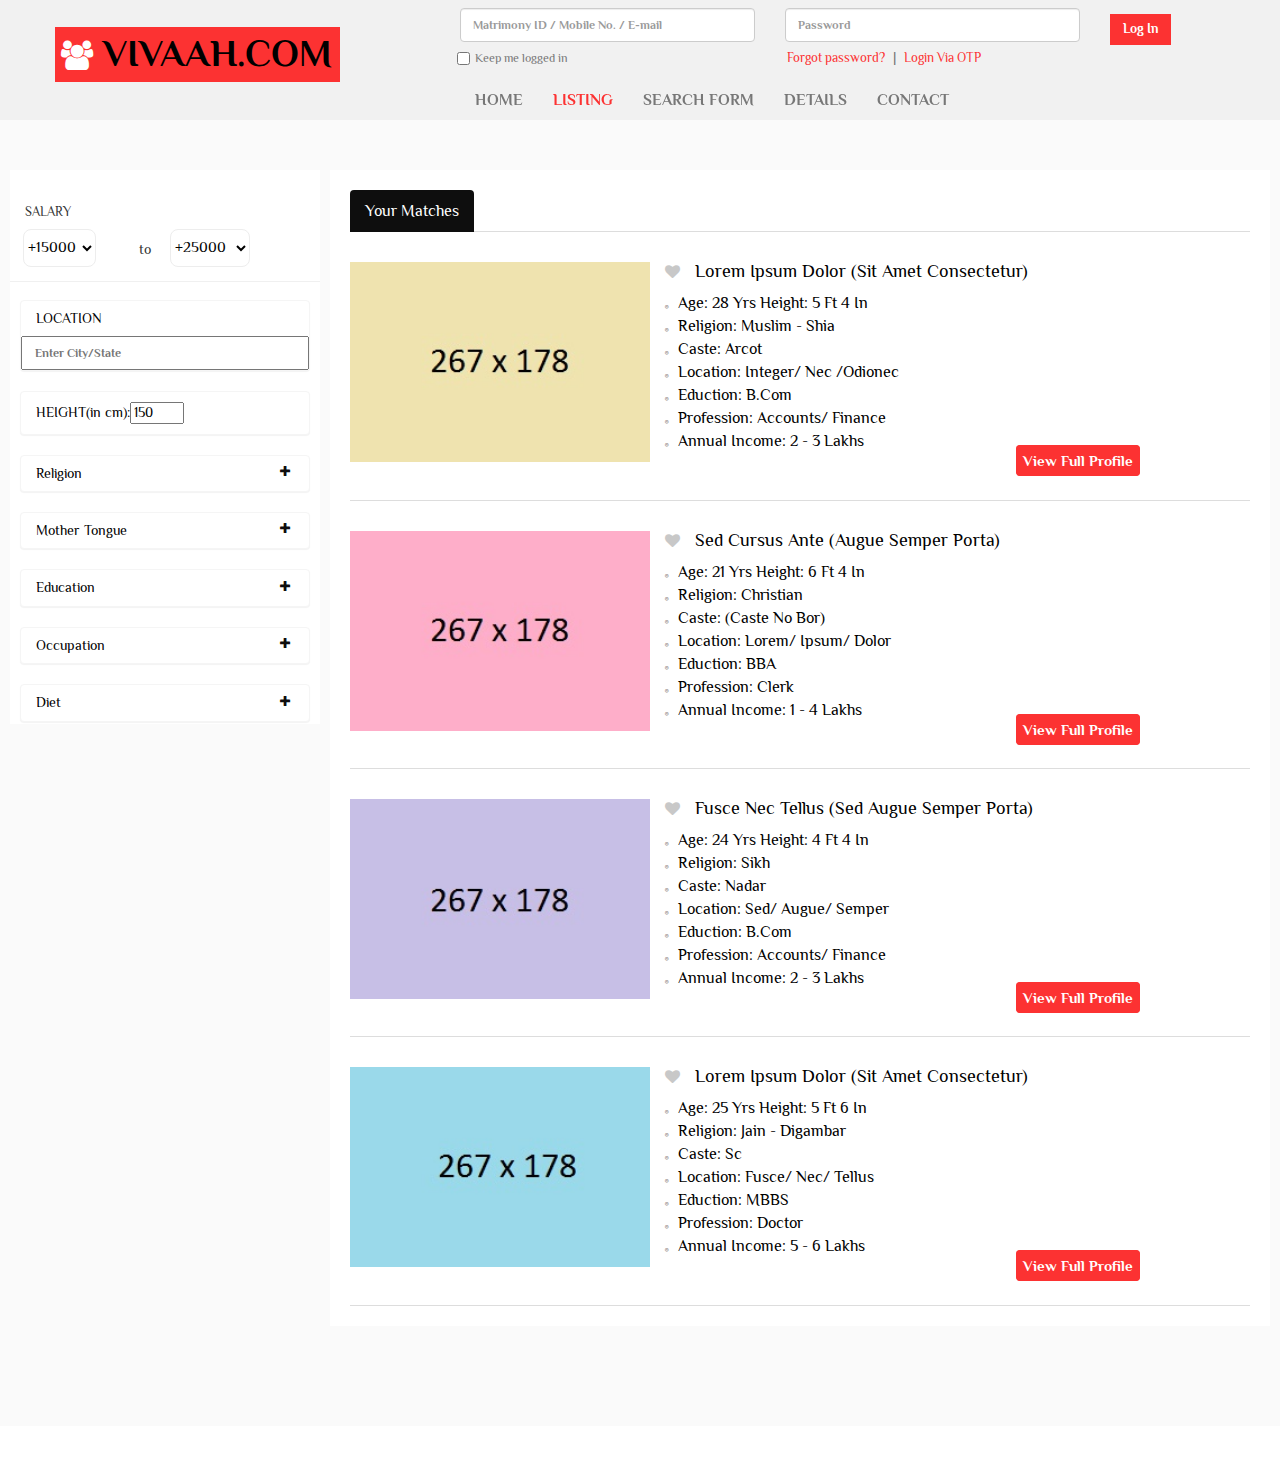
<file: Matrimonials/Listing.html>
<!DOCTYPE html>
<html lang="en">
  <head>
    <meta charset="utf-8">
    <meta http-equiv="X-UA-Compatible" content="IE=edge">
    <meta name="viewport" content="width=device-width, initial-scale=1">
    <title>VIVAAH.COM</title>
    <link href="css/bootstrap.min.css" rel="stylesheet">
    <link href="css/style.css" rel="stylesheet">
	<link rel="stylesheet" type="text/css" href="css/font-awesome.min.css" />
	<link href="https://fonts.googleapis.com/css?family=Philosopher" rel="stylesheet">
    <link href="css/animate.css" rel="stylesheet" type="text/css" media="all">
   <script src="js/jquery-2.1.1.min.js"></script>
    <script src="js/bootstrap.min.js"></script>
	 

  </head>
<body>
<section id="header" class="cd-secondary-nav">
  <nav class="navbar navbar-default" role="navigation">
 <div class="container">
   <div class="row">
      <div class="col-sm-12 space_all">
		  <div class="col-sm-4 space_all">	
		   <div class="navbar-header">
			  <button type="button" class="navbar-toggle" data-toggle="collapse" data-target="#dropdown-thumbnail-preview">
				<span class="sr-only">Toggle navigation</span>
				<span class="icon-bar"></span>
				<span class="icon-bar"></span>
				<span class="icon-bar"></span>
			  </button>
			  <div class="header_2">
			   <h2><a class="navbar-brand" href="index.html"><i class="fa fa-users"></i>VIVAAH.COM</a></h2>
			</div> 
         </div>             	  		  
		  </div>
		  <div class="col-sm-8 space_all">		     
			  <div class="col-sm-12 space_all">	
               <div class="header_5 clearfix">
			  <div class="col-sm-5">
			    <div class="header_3">
			      <input type="text" class="form-control" placeholder="Matrimony ID / Mobile No. / E-mail">
		         </div>
			  </div>
			  <div class="col-sm-5">
			    <div class="header_3">
			      <input type="text" class="form-control" placeholder="Password">
		         </div>
			  </div>
			  <div class="col-sm-2">
			   <div class="header_4">
			    <p><a href="#">Log In</a></p>
			   </div>
			  </div>	            		  
			 </div>	
             <div class="col-sm-12 space_all">
			  <div class="header_6">
			   <div class="col-sm-5 space_all">
			    <div class="col-sm-12 space_all">
				 <div class="col-sm-1 space_all">
				  <div class="header_7">
				   <p><a href="#"><input type="checkbox"></a></p>
				  </div>
				 </div>
				 <div class="col-sm-11 space_all">
				  <div class="header_7">
				 <a href="#"><span class="well_2">Keep me logged in</span></a>
				</div>	
				 </div>
				</div>			    		   
			  </div>
			  <div class="col-sm-7">
			   <div class="header_8">
			    <ul>
				     <li><a href="#">Forgot password?</a></li>
					 <li class="well_3">|</li>
					 <li><a href="#">Login Via OTP</a></li>
				</ul>
			   </div>
			  </div>			 
			  </div>			  
			 </div>			 
			<div class="col-sm-12 space_all">
					  <div class="collapse navbar-collapse" id="dropdown-thumbnail-preview">
					  <ul class="nav navbar-nav">
						<li><a href="index.html" class="hvr-wobble-to-top-right">HOME</a></li>
						<li class="active"><a href="Listing.html" class="hvr-wobble-to-top-right">LISTING</a></li>
						<li><a href="sarch form.html" class="hvr-wobble-to-top-right">SEARCH FORM</a></li>
						<li><a href="details.html" class="hvr-wobble-to-top-right">DETAILS</a></li>
						<li><a href="contact.html" class="hvr-wobble-to-top-right">CONTACT</a></li>
						<!-- <li class="dropdown">
						<a href="#" class="hvr-wobble-to-top-right" data-toggle="dropdown">DROPDOWN <b class="caret"></b></a>
						  <ul class="dropdown-menu">
							 <li><a href="Listing.html" class="hvr-wobble-to-top-right">LISTING</a></li>
							 <li><a href="details.html" class="hvr-wobble-to-top-right">DETAILS</a></li>
							 <li><a href="contact.html" class="hvr-wobble-to-top-right">CONTACT</a></li>			 
						  </ul>
						</li> -->
					  </ul>
				</div>
			</div>		     
		  </div>
	   </div>
     </div>
    </div>
   </div>
  </nav>
 </section> 
<section id="listing" class="clearfix">
   <div class="col-sm-12 space_all">
    <div class="col-sm-3 space_all">
	 <div class="listing_main">
	   <!-- <div class="listing_1">
	   <h3>Torquent</h3>
	   </div> -->
	   <!-- <div class="listing_2">
	   <h5>DIGNISSIM</h5>
	   <p><a href="#"><i><</i>Integer & Vestibulum</a></p>
	   <h6><a href="#">Praesent</a></h6>
	   </div> -->
	   <div class="listing_3">
	   <h5>SALARY</h5>
	    <div class="listing_main_1 clearfix">
		 <div class="col-sm-12 space_all">
		 <div class="col-sm-5 space_all">
		  <div class="listing_5">
		    <div class="controls clearfix">		   
              <select class="span3" name="expiry_month" id="expiry_month">
                <option>+15000</option>
                <option value="01">+25000</option>
                <option value="02">+35000</option>
                <option value="03">+45000</option>
                <option value="04">+55000</option>
                <option value="05">+65000</option>               
              </select>
            </div>
		   </div>		  
		 </div>
		  <div class="col-sm-1 space_all">
		   <div class="listing_4">
		    <p>to</p>
		   </div>		   
		  </div>
		 <div class="col-sm-6 space_all">
		  <div class="listing_6">
		   <div class="controls clearfix">
              <select class="span3" name="expiry_month" id="expiry_month">
                <option>+25000</option>
                <option value="01">+75000</option>
                <option value="02">+85000</option>
                <option value="03">+95000</option>
                <option value="04">+100000</option>
                <option value="05">+150000</option>               
              </select>
            </div>
		  </div>		  
		 </div>
		</div>
		</div>	
         <div class="listing_7">
		  <div class="panel panel-primary">
                <div class="panel-heading">
                    <h3 class="panel-title">LOCATION</h3>
                    <!-- <span class="pull-right clickable"><i class="glyphicon glyphicon-minus"></i></span> -->
                </div>
				<input type="text" class="input-text" placeholder="Enter City/State">
                <!-- <div class="panel-body" style="display: block;"><a href="#"><input type="checkbox"> Nisi </a></div>
				<div class="panel-body" style="display: block;"><a href="#"><input type="checkbox"> Quis </a></div>
				<div class="panel-body" style="display: block;"><a href="#"><input type="checkbox"> Ante </a></div>
				<div class="panel-body" style="display: block;"><a href="#"><input type="checkbox"> Fusce </a></div>
				<div class="panel-body" style="display: block;"><a href="#"><input type="checkbox"> Augue </a></div>
				<div class="panel-body" style="display: block;"><a href="#"><input type="checkbox"> Porta </a></div>
				<div class="panel-body" style="display: block;"><a href="#"><input type="checkbox"> Massa </a></div> -->
            </div>
		 </div>
          <div class="listing_7">
		  <div class="panel panel-primary">
                <div class="panel-heading">
                    <h3 class="panel-title">
                        HEIGHT(in cm):<input type="number" min="20" max="300" step="1" value="150" />
					</h3>

                    <!-- <span class="pull-right clickable"><i class="glyphicon glyphicon-minus"></i></span> -->
                </div>
                <!-- <div class="panel-body" style="display: block;"><a href="#"><input type="checkbox"> 11 GB </a></div>
				<div class="panel-body" style="display: block;"><a href="#"><input type="checkbox"> 22 GB </a></div>
				<div class="panel-body" style="display: block;"><a href="#"><input type="checkbox"> 13 GB </a></div>
				<div class="panel-body" style="display: block;"><a href="#"><input type="checkbox"> 24 GB </a></div>
				<div class="panel-body" style="display: block;"><a href="#"><input type="checkbox"> 15 GB </a></div>
				<div class="panel-body" style="display: block;"><a href="#"><input type="checkbox"> 16 GB </a></div>
				<div class="panel-body" style="display: block;"><a href="#"><input type="checkbox"> 700 MB </a></div> -->
            </div>
		 </div>	
         <div class="listing_7">
		  <div class="panel panel-primary">
                <div class="panel-heading">
                    <h3 class="panel-title">
                        Religion</h3>
                    <span class="pull-right clickable"><i class="glyphicon glyphicon-minus"></i></span>
                </div>               
				<div class="panel-body" style="display: block;"><a href="#"><input type="checkbox"> Hindu </a></div>
				<div class="panel-body" style="display: block;"><a href="#"><input type="checkbox"> Muslim-shia </a></div>
				<div class="panel-body" style="display: block;"><a href="#"><input type="checkbox"> Muslim-sunni </a></div>
				<div class="panel-body" style="display: block;"><a href="#"><input type="checkbox"> Muslim-others </a></div>
				<div class="panel-body" style="display: block;"><a href="#"><input type="checkbox"> Christian </a></div>
				<div class="panel-body" style="display: block;"><a href="#"><input type="checkbox"> Sikh </a></div>
				<div class="panel-body" style="display: block;"><a href="#"><input type="checkbox"> Jain-Digambar </a></div>
				<div class="panel-body" style="display: block;"><a href="#"><input type="checkbox"> Jain-Shwetambar </a></div>
				<div class="panel-body" style="display: block;"><a href="#"><input type="checkbox"> Jain-Others </a></div>
				<div class="panel-body" style="display: block;"><a href="#"><input type="checkbox"> Parsi </a></div>
				<div class="panel-body" style="display: block;"><a href="#"><input type="checkbox"> Buddhisht </a></div>
				<div class="panel-body" style="display: block;"><a href="#"><input type="checkbox"> Inter-Religion </a></div>
            </div>
		 </div>	
         <div class="listing_7">
		  <div class="panel panel-primary">
                <div class="panel-heading">
                    <h3 class="panel-title">
                        Mother Tongue</h3>
                    <span class="pull-right clickable"><i class="glyphicon glyphicon-minus"></i></span>
                </div>
                <div class="panel-body" style="display: block;"><a href="#"><input type="checkbox"> Hindi </a></div>
				<div class="panel-body" style="display: block;"><a href="#"><input type="checkbox"> English </a></div>
				<div class="panel-body" style="display: block;"><a href="#"><input type="checkbox"> Marathi </a></div>
				<div class="panel-body" style="display: block;"><a href="#"><input type="checkbox"> Gujarati </a></div>
				<div class="panel-body" style="display: block;"><a href="#"><input type="checkbox"> Bengali </a></div>
				<div class="panel-body" style="display: block;"><a href="#"><input type="checkbox"> Tamil </a></div>
				<div class="panel-body" style="display: block;"><a href="#"><input type="checkbox"> Telugu </a></div>
				<div class="panel-body" style="display: block;"><a href="#"><input type="checkbox"> Malayalam </a></div>
				<div class="panel-body" style="display: block;"><a href="#"><input type="checkbox"> Kannada </a></div>
				<div class="panel-body" style="display: block;"><a href="#"><input type="checkbox"> Bhojpuri </a></div>
				<div class="panel-body" style="display: block;"><a href="#"><input type="checkbox"> Assamese </a></div>
				<div class="panel-body" style="display: block;"><a href="#"><input type="checkbox"> Kashmiri </a></div>
				<div class="panel-body" style="display: block;"><a href="#"><input type="checkbox"> Punjabi </a></div>
				<div class="panel-body" style="display: block;"><a href="#"><input type="checkbox"> Sindhi </a></div>
            </div>
		 </div>	
         <div class="listing_7">
		  <div class="panel panel-primary">
                <div class="panel-heading">
                    <h3 class="panel-title">
                        Education</h3>
                    <span class="pull-right clickable"><i class="glyphicon glyphicon-minus"></i></span>
                </div>               
				<div class="panel-body" style="display: block;"><a href="#"><input type="checkbox"> 10th pass </a></div>
				<div class="panel-body" style="display: block;"><a href="#"><input type="checkbox"> 12th pass </a></div>
				<div class="panel-body" style="display: block;"><a href="#"><input type="checkbox"> Graduate </a></div>
				<div class="panel-body" style="display: block;"><a href="#"><input type="checkbox"> Post graduate </a></div>
            </div>
		 </div>	
         <div class="listing_7">
		  <div class="panel panel-primary">
                <div class="panel-heading">
                    <h3 class="panel-title">
                        Occupation</h3>
                    <span class="pull-right clickable"><i class="glyphicon glyphicon-minus"></i></span>
                </div>
                <div class="panel-body" style="display: block;"><a href="#"><input type="checkbox"> Doctor </a></div>
				<div class="panel-body" style="display: block;"><a href="#"><input type="checkbox"> Engineer </a></div>
				<div class="panel-body" style="display: block;"><a href="#"><input type="checkbox"> Teacher </a></div>
				<div class="panel-body" style="display: block;"><a href="#"><input type="checkbox"> Software developer </a></div>
				<div class="panel-body" style="display: block;"><a href="#"><input type="checkbox"> Bank manager </a></div>
				<div class="panel-body" style="display: block;"><a href="#"><input type="checkbox"> Businessman </a></div>
            </div>
		 </div>	
         <div class="listing_7">
		  <div class="panel panel-primary">
                <div class="panel-heading">
                    <h3 class="panel-title">
                        Diet</h3>
                    <span class="pull-right clickable"><i class="glyphicon glyphicon-minus"></i></span>
                </div>
                <div class="panel-body" style="display: block;"><a href="#"><input type="checkbox"> Vegetarian </a></div>
				<div class="panel-body" style="display: block;"><a href="#"><input type="checkbox"> Non vegetarian </a></div>
            </div>
		 </div>	 
         <!-- <div class="listing_7">
		  <div class="panel panel-primary">
                <div class="panel-heading">
                    <h3 class="panel-title">
                        LACINIA NUNC</h3>
                    <span class="pull-right clickable"><i class="glyphicon glyphicon-minus"></i></span>
                </div>
                <div class="panel-body" style="display: block;"><a href="#"><input type="checkbox"> 14 GB </a></div>
				<div class="panel-body" style="display: block;"><a href="#"><input type="checkbox"> 16 GB </a></div>
				<div class="panel-body" style="display: block;"><a href="#"><input type="checkbox"> 13 GB </a></div>
				<div class="panel-body" style="display: block;"><a href="#"><input type="checkbox"> 12 GB </a></div>
				<div class="panel-body" style="display: block;"><a href="#"><input type="checkbox"> 11 GB </a></div>
				<div class="panel-body" style="display: block;"><a href="#"><input type="checkbox"> 700 GB </a></div>
				<div class="panel-body" style="display: block;"><a href="#"><input type="checkbox"> 612 MB </a></div>
            </div>
		 </div>	 -->
         <!-- <div class="listing_7">
		  <div class="panel panel-primary">
                <div class="panel-heading">
                    <h3 class="panel-title">
                        CONUBIA NOSTRA</h3>
                    <span class="pull-right clickable"><i class="glyphicon glyphicon-minus"></i></span>
                </div>
				<div class="panel-body" style="display: block;"><a href="#"><input type="checkbox"> Lacinia Nunc </a></div>
				<div class="panel-body" style="display: block;"><a href="#"><input type="checkbox"> Arcu Eget </a></div>
				<div class="panel-body" style="display: block;"><a href="#"><input type="checkbox"> Mauris Massa </a></div>
				<div class="panel-body" style="display: block;"><a href="#"><input type="checkbox"> Fusce Nec </a></div>
                <div class="panel-body" style="display: block;"><a href="#"><input type="checkbox"> Duis </a></div>
				<div class="panel-body" style="display: block;"><a href="#"><input type="checkbox"> Integer Nec </a></div>
				<div class="panel-body" style="display: block;"><a href="#"><input type="checkbox"> Sed Augue </a></div>				
            </div>
		 </div>	
         <div class="listing_7">
		  <div class="panel panel-primary">
                <div class="panel-heading">
                    <h3 class="panel-title">
                        LACINIA NUNC</h3>
                    <span class="pull-right clickable"><i class="glyphicon glyphicon-minus"></i></span>
                </div>
				<div class="panel-body" style="display: block;"><a href="#"><input type="checkbox"> Integer Nec </a></div>
				<div class="panel-body" style="display: block;"><a href="#"><input type="checkbox"> Sed Augue </a></div>	
                <div class="panel-body" style="display: block;"><a href="#"><input type="checkbox"> Lacinia Nunc </a></div>
				<div class="panel-body" style="display: block;"><a href="#"><input type="checkbox"> Arcu Eget </a></div>
				<div class="panel-body" style="display: block;"><a href="#"><input type="checkbox"> Mauris Massa </a></div>
				<div class="panel-body" style="display: block;"><a href="#"><input type="checkbox"> Fusce Nec </a></div>
                <div class="panel-body" style="display: block;"><a href="#"><input type="checkbox"> Duis </a></div>				
            </div>
		 </div>	
          <div class="listing_7">
		  <div class="panel panel-primary">
                <div class="panel-heading">
                    <h3 class="panel-title">
                        DAPIBUS DIAM</h3>
                    <span class="pull-right clickable"><i class="glyphicon glyphicon-minus"></i></span>
                </div>
                <div class="panel-body" style="display: block;"><a href="#"><input type="checkbox"> 13 GB </a></div>
				<div class="panel-body" style="display: block;"><a href="#"><input type="checkbox"> 12 GB </a></div>
				<div class="panel-body" style="display: block;"><a href="#"><input type="checkbox"> 13 GB </a></div>
				<div class="panel-body" style="display: block;"><a href="#"><input type="checkbox"> 12 GB </a></div>
				<div class="panel-body" style="display: block;"><a href="#"><input type="checkbox"> 11 GB </a></div>
				<div class="panel-body" style="display: block;"><a href="#"><input type="checkbox"> 412 MB </a></div>
				<div class="panel-body" style="display: block;"><a href="#"><input type="checkbox"> 612 MB </a></div>
            </div>
		 </div>	
         <div class="listing_7">
		  <div class="panel panel-primary">
                <div class="panel-heading">
                    <h3 class="panel-title">
                        INCEPTOS</h3>
                    <span class="pull-right clickable"><i class="glyphicon glyphicon-minus"></i></span>
                </div>
                <div class="panel-body" style="display: block;"><a href="#"><input type="checkbox"> Lacinia Nunc </a></div>
				<div class="panel-body" style="display: block;"><a href="#"><input type="checkbox"> Arcu Eget </a></div>
				<div class="panel-body" style="display: block;"><a href="#"><input type="checkbox"> Mauris Massa </a></div>
				<div class="panel-body" style="display: block;"><a href="#"><input type="checkbox"> Fusce Nec </a></div>
                <div class="panel-body" style="display: block;"><a href="#"><input type="checkbox"> Duis </a></div>
				<div class="panel-body" style="display: block;"><a href="#"><input type="checkbox"> Integer Nec </a></div>
				<div class="panel-body" style="display: block;"><a href="#"><input type="checkbox"> Sed Augue </a></div>	
            </div>
		 </div>	
         <div class="listing_7">
		  <div class="panel panel-primary">
                <div class="panel-heading">
                    <h3 class="panel-title">
                        DUIS SAGITTIS</h3>
                    <span class="pull-right clickable"><i class="glyphicon glyphicon-minus"></i></span>
                </div>
                <div class="panel-body" style="display: block;"><a href="#"><input type="checkbox"> 13 GB </a></div>
				<div class="panel-body" style="display: block;"><a href="#"><input type="checkbox"> 12 GB </a></div>
				<div class="panel-body" style="display: block;"><a href="#"><input type="checkbox"> 13 GB </a></div>
				<div class="panel-body" style="display: block;"><a href="#"><input type="checkbox"> 12 GB </a></div>
				<div class="panel-body" style="display: block;"><a href="#"><input type="checkbox"> 11 GB </a></div>
				<div class="panel-body" style="display: block;"><a href="#"><input type="checkbox"> 412 MB </a></div>
				<div class="panel-body" style="display: block;"><a href="#"><input type="checkbox"> 612 MB </a></div>
            </div>
		 </div>	
         <div class="listing_7">
		  <div class="panel panel-primary">
                <div class="panel-heading">
                    <h3 class="panel-title">
                        DIGNISSIM</h3>
                    <span class="pull-right clickable"><i class="glyphicon glyphicon-minus"></i></span>
                </div>
                <div class="panel-body" style="display: block;"><a href="#"><input type="checkbox"> Integer Nec </a></div>
				<div class="panel-body" style="display: block;"><a href="#"><input type="checkbox"> Sed Augue </a></div>	
                <div class="panel-body" style="display: block;"><a href="#"><input type="checkbox"> Lacinia Nunc </a></div>
				<div class="panel-body" style="display: block;"><a href="#"><input type="checkbox"> Arcu Eget </a></div>
				<div class="panel-body" style="display: block;"><a href="#"><input type="checkbox"> Mauris Massa </a></div>
				<div class="panel-body" style="display: block;"><a href="#"><input type="checkbox"> Fusce Nec </a></div>
                <div class="panel-body" style="display: block;"><a href="#"><input type="checkbox"> Duis </a></div>	
            </div>
		 </div>	
         <div class="listing_7">
		  <div class="panel panel-primary">
                <div class="panel-heading">
                    <h3 class="panel-title">
                        NIBH ELEMENTUM</h3>
                    <span class="pull-right clickable"><i class="glyphicon glyphicon-minus"></i></span>
                </div>
                <div class="panel-body" style="display: block;"><a href="#"><input type="checkbox"> Nisi </a></div>
				<div class="panel-body" style="display: block;"><a href="#"><input type="checkbox"> Quis </a></div>
				<div class="panel-body" style="display: block;"><a href="#"><input type="checkbox"> Ante </a></div>
				<div class="panel-body" style="display: block;"><a href="#"><input type="checkbox"> Augue </a></div>
				<div class="panel-body" style="display: block;"><a href="#"><input type="checkbox"> Porta </a></div>
				<div class="panel-body" style="display: block;"><a href="#"><input type="checkbox"> Massa </a></div>
				<div class="panel-body" style="display: block;"><a href="#"><input type="checkbox"> Fusce </a></div>
            </div>
		 </div>	
         <div class="listing_7">
		  <div class="panel panel-primary">
                <div class="panel-heading">
                    <h3 class="panel-title">
                        NOSTRA</h3>
                    <span class="pull-right clickable"><i class="glyphicon glyphicon-minus"></i></span>
                </div>
                <div class="panel-body" style="display: block;"><a href="#"><input type="checkbox"> 13 GB </a></div>
				<div class="panel-body" style="display: block;"><a href="#"><input type="checkbox"> 12 GB </a></div>
				<div class="panel-body" style="display: block;"><a href="#"><input type="checkbox"> 13 GB </a></div>
				<div class="panel-body" style="display: block;"><a href="#"><input type="checkbox"> 12 GB </a></div>
				<div class="panel-body" style="display: block;"><a href="#"><input type="checkbox"> 11 GB </a></div>
				<div class="panel-body" style="display: block;"><a href="#"><input type="checkbox"> 412 MB </a></div>
				<div class="panel-body" style="display: block;"><a href="#"><input type="checkbox"> 612 MB </a></div>
            </div>
		 </div>	              		  -->
	   </div>
	 </div>	 
	</div>
	<div class="col-sm-9 space_all">
	 <div class="listing_inner_2 clearfix">
	  <div class="listing_9">
	  <!-- <ul>
	      <li>Home</li>
		  <li> > </li>
		  <li><a href="#">Lacinia & Dignissim</a></li>
		  <li> > </li>
		  <li><a href="#">Torquent</a></li>
	  </ul> -->
	  <!-- <h4>Sed Dignissim Lacinia Nunc<span class="well_15">(Fusce tellus sed augue semper porta)</span></h4>	   -->
	 </div>
	 <div class="listing_10">
	   <div class="col-sm-12 space_all">
	 <div class="chance">
	  <ul class="nav nav-tabs"> 
  <li class="active"><a data-toggle="tab" href="#home">Your Matches</a></li>
  <!-- <li><a data-toggle="tab" href="#menu1">Dignissim Lacinia</a></li>   #####yeh your matches me extra slide h 
  <li><a data-toggle="tab" href="#menu2">Fusce Nec Tellus</a></li>
  <li><a data-toggle="tab" href="#menu3">Lacinia Nunc</a></li> -->
</ul>
      <div class="tab-content clearfix">
     <div id="home" class="tab-pane fade in active clearfix">
     <div class="click clearfix">
	    <div class="col-sm-12 space_all">
		 <div class="listing_inner_1 clearfix">
		  <div class="col-sm-4 space_all">
		  <div class="listing_11">
		   <h2><a href="#"><img src="img/13.jpg" width="100%"></a></h2>
		  </div>
		 </div>
		 <div class="col-sm-8">
		  <div class="col-sm-12 space_all">
		   <div class="col-sm-10 space_all">
		    <div class="listing_12 clearfix">
			 <h4><i class="fa fa-heart"></i><a href="#">Lorem Ipsum Dolor (Sit Amet Consectetur)</a></h4>
			 <ul>
			      <li><a href="#"><i class="fa fa-dot-circle-o"></i>Age: 28 Yrs Height: 5 Ft 4 In</a></li>
				  <li><a href="#"><i class="fa fa-dot-circle-o"></i>Religion: Muslim - Shia</a></li>
				  <li><a href="#"><i class="fa fa-dot-circle-o"></i>Caste: Arcot</a></li>
				  <li><a href="#"><i class="fa fa-dot-circle-o"></i>Location: Integer/ Nec /Odionec</a></li>
				  <li><a href="#"><i class="fa fa-dot-circle-o"></i>Eduction: B.Com</a></li>
				  <li><a href="#"><i class="fa fa-dot-circle-o"></i>Profession: Accounts/ Finance</a></li>
				  <li><a href="#"><i class="fa fa-dot-circle-o"></i>Annual Income: 2 - 3 Lakhs</a></li>
			 </ul>
			 <h5 class="text-right"><a href="sarch form.html">View Full Profile</a></h5>
			</div>
		   </div>
		  </div>
		 </div>
		 </div>	     		 
		</div>
		<div class="col-sm-12 space_all">
		 <div class="listing_inner_1 clearfix">
		  <div class="col-sm-4 space_all">
		  <div class="listing_11">
		   <h2><a href="#"><img src="img/14.jpg" width="100%"></a></h2>
		  </div>
		 </div>
		 <div class="col-sm-8">
		  <div class="col-sm-12 space_all">
		   <div class="col-sm-10 space_all">
		    <div class="listing_12 clearfix">
			 <h4><i class="fa fa-heart"></i><a href="#">Sed Cursus Ante (Augue Semper Porta)</a></h4>
			 <ul>
			      <li><a href="#"><i class="fa fa-dot-circle-o"></i>Age: 21 Yrs Height: 6 Ft 4 In</a></li>
				  <li><a href="#"><i class="fa fa-dot-circle-o"></i>Religion: Christian</a></li>
				  <li><a href="#"><i class="fa fa-dot-circle-o"></i>Caste: (Caste No Bor)</a></li>
				  <li><a href="#"><i class="fa fa-dot-circle-o"></i>Location: Lorem/ Ipsum/ Dolor</a></li>
				  <li><a href="#"><i class="fa fa-dot-circle-o"></i>Eduction: BBA</a></li>
				  <li><a href="#"><i class="fa fa-dot-circle-o"></i>Profession: Clerk</a></li>
				  <li><a href="#"><i class="fa fa-dot-circle-o"></i>Annual Income: 1 - 4 Lakhs</a></li>
			 </ul>
			 <h5 class="text-right"><a href="sarch form.html">View Full Profile</a></h5>
			</div>
		   </div>
		  </div>
		 </div>
		 </div>	     		 
		</div>
		<div class="col-sm-12 space_all">
		 <div class="listing_inner_1 clearfix">
		  <div class="col-sm-4 space_all">
		  <div class="listing_11">
		   <h2><a href="#"><img src="img/15.jpg" width="100%"></a></h2>
		  </div>
		 </div>
		 <div class="col-sm-8">
		  <div class="col-sm-12 space_all">
		   <div class="col-sm-10 space_all">
		    <div class="listing_12 clearfix">
			 <h4><i class="fa fa-heart"></i><a href="#">Fusce Nec Tellus (Sed Augue Semper Porta)</a></h4>
			 <ul>
			      <li><a href="#"><i class="fa fa-dot-circle-o"></i>Age: 24 Yrs Height: 4 Ft 4 In</a></li>
				  <li><a href="#"><i class="fa fa-dot-circle-o"></i>Religion: Sikh</a></li>
				  <li><a href="#"><i class="fa fa-dot-circle-o"></i>Caste: Nadar</a></li>
				  <li><a href="#"><i class="fa fa-dot-circle-o"></i>Location: Sed/ Augue/ Semper</a></li>
				  <li><a href="#"><i class="fa fa-dot-circle-o"></i>Eduction: B.Com</a></li>
				  <li><a href="#"><i class="fa fa-dot-circle-o"></i>Profession: Accounts/ Finance</a></li>
				  <li><a href="#"><i class="fa fa-dot-circle-o"></i>Annual Income: 2 - 3 Lakhs</a></li>
			 </ul>
			 <h5 class="text-right"><a href="sarch form.html">View Full Profile</a></h5>
			</div>
		   </div>
		  </div>
		 </div>
		 </div>	     		 
		</div>
		<div class="col-sm-12 space_all">
		 <div class="listing_inner_1 clearfix">
		  <div class="col-sm-4 space_all">
		  <div class="listing_11">
		   <h2><a href="#"><img src="img/16.jpg" width="100%"></a></h2>
		  </div>
		 </div>
		 <div class="col-sm-8">
		  <div class="col-sm-12 space_all">
		   <div class="col-sm-10 space_all">
		    <div class="listing_12 clearfix">
			 <h4><i class="fa fa-heart"></i><a href="#">Lorem Ipsum Dolor (Sit Amet Consectetur)</a></h4>
			 <ul>
			      <li><a href="#"><i class="fa fa-dot-circle-o"></i>Age: 25 Yrs Height: 5 Ft 6 In</a></li>
				  <li><a href="#"><i class="fa fa-dot-circle-o"></i>Religion: Jain - Digambar</a></li>
				  <li><a href="#"><i class="fa fa-dot-circle-o"></i>Caste: Sc</a></li>
				  <li><a href="#"><i class="fa fa-dot-circle-o"></i>Location: Fusce/ Nec/ Tellus</a></li>
				  <li><a href="#"><i class="fa fa-dot-circle-o"></i>Eduction: MBBS</a></li>
				  <li><a href="#"><i class="fa fa-dot-circle-o"></i>Profession: Doctor</a></li>
				  <li><a href="#"><i class="fa fa-dot-circle-o"></i>Annual Income: 5 - 6 Lakhs</a></li>
			 </ul>
			 <h5 class="text-right"><a href="sarch form.html">View Full Profile</a></h5>
			</div>
		   </div>
		  </div>
		 </div>
		 </div>	     		 
		</div>
       </div>
      </div>
	 <div id="menu1" class="tab-pane fade clearfix">
	 <div class="click clearfix">
	  <div id="home" class="tab-pane fade in active clearfix">
     <div class="click clearfix">
	  <!-- <div class="col-sm-12 space_all">
		 <div class="listing_inner_1 clearfix">
		  <div class="col-sm-4 space_all">
		  <div class="listing_11">
		   <h2><a href="#"><img src="img/17.jpg" width="100%"></a></h2>
		  </div>
		 </div>
		 <div class="col-sm-8">
		  <div class="col-sm-12 space_all">
		   <div class="col-sm-10 space_all">
		    <div class="listing_12 clearfix">
			 <h4><i class="fa fa-heart"></i><a href="#">Sed Cursus Ante (Augue Semper Porta)</a></h4>
			 <ul>
			      <li><a href="#"><i class="fa fa-dot-circle-o"></i>Age: 26 Yrs Height: 5 Ft 7 In</a></li>
				  <li><a href="#"><i class="fa fa-dot-circle-o"></i>Religion: Parsi</a></li>
				  <li><a href="#"><i class="fa fa-dot-circle-o"></i>Caste: Arcot</a></li>
				  <li><a href="#"><i class="fa fa-dot-circle-o"></i>Location: Duis/ Sagittis/ Ipsum</a></li>
				  <li><a href="#"><i class="fa fa-dot-circle-o"></i>Eduction: ME</a></li>
				  <li><a href="#"><i class="fa fa-dot-circle-o"></i>Profession: Poressor</a></li>
				  <li><a href="#"><i class="fa fa-dot-circle-o"></i>Annual Income: 1 - 3 Lakhs</a></li>
			 </ul>
			 <h5 class="text-right"><a href="sarch form.html">View Full Profile</a></h5>
			</div>
		   </div>
		  </div>
		 </div>
		 </div>	     		 
		</div>
		<div class="col-sm-12 space_all">
		 <div class="listing_inner_1 clearfix">
		  <div class="col-sm-4 space_all">
		  <div class="listing_11">
		   <h2><a href="#"><img src="img/18.jpg" width="100%"></a></h2>
		  </div>
		 </div>
		 <div class="col-sm-8">
		  <div class="col-sm-12 space_all">
		   <div class="col-sm-10 space_all">
		    <div class="listing_12 clearfix">
			 <h4><i class="fa fa-heart"></i><a href="#">Lorem Ipsum Dolor (Sit Amet Consectetur)</a></h4>
			 <ul>
			      <li><a href="#"><i class="fa fa-dot-circle-o"></i>Age: 28 Yrs Height: 5 Ft 4 In</a></li>
				  <li><a href="#"><i class="fa fa-dot-circle-o"></i>Religion: Muslim - Shia</a></li>
				  <li><a href="#"><i class="fa fa-dot-circle-o"></i>Caste: Arcot</a></li>
				  <li><a href="#"><i class="fa fa-dot-circle-o"></i>Location: Per/ Conubia/ Nostra</a></li>
				  <li><a href="#"><i class="fa fa-dot-circle-o"></i>Eduction: B.Com</a></li>
				  <li><a href="#"><i class="fa fa-dot-circle-o"></i>Profession: Accounts/ Finance</a></li>
				  <li><a href="#"><i class="fa fa-dot-circle-o"></i>Annual Income: 2 - 3 Lakhs</a></li>
			 </ul>
			 <h5 class="text-right"><a href="sarch form.html">View Full Profile</a></h5>
			</div>
		   </div>
		  </div>
		 </div>
		 </div>	     		 
		</div>
		<div class="col-sm-12 space_all">
		 <div class="listing_inner_1 clearfix">
		  <div class="col-sm-4 space_all">
		  <div class="listing_11">
		   <h2><a href="#"><img src="img/19.jpg" width="100%"></a></h2>
		  </div>
		 </div>
		 <div class="col-sm-8">
		  <div class="col-sm-12 space_all">
		   <div class="col-sm-10 space_all">
		    <div class="listing_12 clearfix">
			 <h4><i class="fa fa-heart"></i><a href="#">Fusce Nec Tellus (Sed Augue Semper Porta)</a></h4>
			 <ul>
			      <li><a href="#"><i class="fa fa-dot-circle-o"></i>Age: 21 Yrs Height: 6 Ft 4 In</a></li>
				  <li><a href="#"><i class="fa fa-dot-circle-o"></i>Religion: Christian</a></li>
				  <li><a href="#"><i class="fa fa-dot-circle-o"></i>Caste: (Caste No Bor)</a></li>
				  <li><a href="#"><i class="fa fa-dot-circle-o"></i>Location: Arcu Eget Nulla</a></li>
				  <li><a href="#"><i class="fa fa-dot-circle-o"></i>Eduction: BBA</a></li>
				  <li><a href="#"><i class="fa fa-dot-circle-o"></i>Profession: Clerk</a></li>
				  <li><a href="#"><i class="fa fa-dot-circle-o"></i>Annual Income: 1 - 4 Lakhs</a></li>
			 </ul>
			 <h5 class="text-right"><a href="sarch form.html">View Full Profile</a></h5>
			</div>
		   </div>
		  </div>
		 </div>
		 </div>	     		 
		</div>
		<div class="col-sm-12 space_all">
		 <div class="listing_inner_1 clearfix">
		  <div class="col-sm-4 space_all">
		  <div class="listing_11">
		   <h2><a href="#"><img src="img/20.jpg" width="100%"></a></h2>
		  </div>
		 </div>
		 <div class="col-sm-8">
		  <div class="col-sm-12 space_all">
		   <div class="col-sm-10 space_all">
		    <div class="listing_12 clearfix">
			 <h4><i class="fa fa-heart"></i><a href="#">Sed Cursus Ante (Augue Semper Porta)</a></h4>
			 <ul>
			      <li><a href="#"><i class="fa fa-dot-circle-o"></i>Age: 25 Yrs Height: 5 Ft 6 In</a></li>
				  <li><a href="#"><i class="fa fa-dot-circle-o"></i>Religion: Jain - Digambar</a></li>
				  <li><a href="#"><i class="fa fa-dot-circle-o"></i>Caste: Sc</a></li>
				  <li><a href="#"><i class="fa fa-dot-circle-o"></i>Location: Fusce/ Nec/ Tellus</a></li>
				  <li><a href="#"><i class="fa fa-dot-circle-o"></i>Eduction: MBBS</a></li>
				  <li><a href="#"><i class="fa fa-dot-circle-o"></i>Profession: Doctor</a></li>
				  <li><a href="#"><i class="fa fa-dot-circle-o"></i>Annual Income: 5 - 6 Lakhs</a></li>
			 </ul>
			 <h5 class="text-right"><a href="sarch form.html">View Full Profile</a></h5>
			</div>
		   </div>
		  </div>
		 </div>
		 </div>	     		 
		</div>
	    </div>
       </div>
      </div>
   </div>
     <div id="menu2" class="tab-pane fade clearfix">
	 <div class="click clearfix">
	  <div id="home" class="tab-pane fade in active clearfix">
     <div class="click clearfix">
	  <div class="col-sm-12 space_all">
		 <div class="listing_inner_1 clearfix">
		  <div class="col-sm-4 space_all">
		  <div class="listing_11">
		   <h2><a href="#"><img src="img/21.jpg" width="100%"></a></h2>
		  </div>
		 </div>
		 <div class="col-sm-8">
		  <div class="col-sm-12 space_all">
		   <div class="col-sm-10 space_all">
		    <div class="listing_12 clearfix">
			 <h4><i class="fa fa-heart"></i><a href="#">Fusce Nec Tellus (Sed Augue Semper Porta)</a></h4>
			 <ul>
			      <li><a href="#"><i class="fa fa-dot-circle-o"></i>Age: 28 Yrs Height: 5 Ft 4 In</a></li>
				  <li><a href="#"><i class="fa fa-dot-circle-o"></i>Religion: Muslim - Shia</a></li>
				  <li><a href="#"><i class="fa fa-dot-circle-o"></i>Caste: Arcot</a></li>
				  <li><a href="#"><i class="fa fa-dot-circle-o"></i>Location: Integer/ Nec/ Odionec</a></li>
				  <li><a href="#"><i class="fa fa-dot-circle-o"></i>Eduction: B.Com</a></li>
				  <li><a href="#"><i class="fa fa-dot-circle-o"></i>Profession: Accounts/ Finance</a></li>
				  <li><a href="#"><i class="fa fa-dot-circle-o"></i>Annual Income: 2 - 3 Lakhs</a></li>
			 </ul>
			 <h5 class="text-right"><a href="sarch form.html">View Full Profile</a></h5>
			</div>
		   </div>
		  </div>
		 </div>
		 </div>	     		 
		</div>
		<div class="col-sm-12 space_all">
		 <div class="listing_inner_1 clearfix">
		  <div class="col-sm-4 space_all">
		  <div class="listing_11">
		   <h2><a href="#"><img src="img/22.jpg" width="100%"></a></h2>
		  </div>
		 </div>
		 <div class="col-sm-8">
		  <div class="col-sm-12 space_all">
		   <div class="col-sm-10 space_all">
		    <div class="listing_12 clearfix">
			 <h4><i class="fa fa-heart"></i><a href="#">Lorem Ipsum Dolor (Sit Amet Consectetur)</a></h4>
			 <ul>
			      <li><a href="#"><i class="fa fa-dot-circle-o"></i>Age: 25 Yrs Height: 5 Ft 6 In</a></li>
				  <li><a href="#"><i class="fa fa-dot-circle-o"></i>Religion: Jain - Digambar</a></li>
				  <li><a href="#"><i class="fa fa-dot-circle-o"></i>Caste: Sc</a></li>
				  <li><a href="#"><i class="fa fa-dot-circle-o"></i>Location: Augue/ Semper/ Porta</a></li>
				  <li><a href="#"><i class="fa fa-dot-circle-o"></i>Eduction: MBBS</a></li>
				  <li><a href="#"><i class="fa fa-dot-circle-o"></i>Profession: Doctor</a></li>
				  <li><a href="#"><i class="fa fa-dot-circle-o"></i>Annual Income: 5 - 6 Lakhs</a></li>
			 </ul>
			 <h5 class="text-right"><a href="sarch form.html">View Full Profile</a></h5>
			</div>
		   </div>
		  </div>
		 </div>
		 </div>	     		 
		</div>
		<div class="col-sm-12 space_all">
		 <div class="listing_inner_1 clearfix">
		  <div class="col-sm-4 space_all">
		  <div class="listing_11">
		   <h2><a href="#"><img src="img/23.jpg" width="100%"></a></h2>
		  </div>
		 </div>
		 <div class="col-sm-8">
		  <div class="col-sm-12 space_all">
		   <div class="col-sm-10 space_all">
		    <div class="listing_12 clearfix">
			 <h4><i class="fa fa-heart"></i><a href="#">Sed Cursus Ante (Augue Semper Porta)</a></h4>
			 <ul>
			      <li><a href="#"><i class="fa fa-dot-circle-o"></i>Age: 21 Yrs Height: 6 Ft 4 In</a></li>
				  <li><a href="#"><i class="fa fa-dot-circle-o"></i>Religion: Christian</a></li>
				  <li><a href="#"><i class="fa fa-dot-circle-o"></i>Caste: (Caste No Bor)</a></li>
				  <li><a href="#"><i class="fa fa-dot-circle-o"></i>Location: Sed/ Cursus/ Ante</a></li>
				  <li><a href="#"><i class="fa fa-dot-circle-o"></i>Eduction: BBA</a></li>
				  <li><a href="#"><i class="fa fa-dot-circle-o"></i>Profession: Clerk</a></li>
				  <li><a href="#"><i class="fa fa-dot-circle-o"></i>Annual Income: 1 - 4 Lakhs</a></li>
			 </ul>
			 <h5 class="text-right"><a href="sarch form.html">View Full Profile</a></h5>
			</div>
		   </div>
		  </div>
		 </div>
		 </div>	     		 
		</div>
		<div class="col-sm-12 space_all">
		 <div class="listing_inner_1 clearfix">
		  <div class="col-sm-4 space_all">
		  <div class="listing_11">
		   <h2><a href="#"><img src="img/24.jpg" width="100%"></a></h2>
		  </div>
		 </div>
		 <div class="col-sm-8">
		  <div class="col-sm-12 space_all">
		   <div class="col-sm-10 space_all">
		    <div class="listing_12 clearfix">
			 <h4><i class="fa fa-heart"></i><a href="#">Fusce Nec Tellus (Sed Augue Semper Porta)</a></h4>
			 <ul>
			      <li><a href="#"><i class="fa fa-dot-circle-o"></i>Age: 28 Yrs Height: 5 Ft 4 In</a></li>
				  <li><a href="#"><i class="fa fa-dot-circle-o"></i>Religion: Muslim - Shia</a></li>
				  <li><a href="#"><i class="fa fa-dot-circle-o"></i>Caste: Arcot</a></li>
				  <li><a href="#"><i class="fa fa-dot-circle-o"></i>Location: Fusce/ Nec/ Tellus</a></li>
				  <li><a href="#"><i class="fa fa-dot-circle-o"></i>Eduction: B.Com</a></li>
				  <li><a href="#"><i class="fa fa-dot-circle-o"></i>Profession: Accounts/ Finance</a></li>
				  <li><a href="#"><i class="fa fa-dot-circle-o"></i>Annual Income: 2 - 3 Lakhs</a></li>
			 </ul>
			 <h5 class="text-right"><a href="sarch form.html">View Full Profile</a></h5>
			</div>
		   </div>
		  </div>
		 </div>
		 </div>	     		 
		</div>
	    </div>
       </div>
      </div>
      </div>
	  <div id="menu3" class="tab-pane fade clearfix">
	 <div class="click clearfix">
	  <div id="home" class="tab-pane fade in active clearfix">
     <div class="click clearfix">
	  <div class="col-sm-12 space_all">
		 <div class="listing_inner_1 clearfix">
		  <div class="col-sm-4 space_all">
		  <div class="listing_11">
		   <h2><a href="#"><img src="img/25.jpg" width="100%"></a></h2>
		  </div>
		 </div>
		 <div class="col-sm-8">
		  <div class="col-sm-12 space_all">
		   <div class="col-sm-10 space_all">
		    <div class="listing_12 clearfix">
			 <h4><i class="fa fa-heart"></i><a href="#">Sed Cursus Ante (Augue Semper Porta)</a></h4>
			 <ul>
			      <li><a href="#"><i class="fa fa-dot-circle-o"></i>Age: 28 Yrs Height: 5 Ft 4 In</a></li>
				  <li><a href="#"><i class="fa fa-dot-circle-o"></i>Religion: Muslim - Shia</a></li>
				  <li><a href="#"><i class="fa fa-dot-circle-o"></i>Caste: Arcot</a></li>
				  <li><a href="#"><i class="fa fa-dot-circle-o"></i>Location: Sed/ Augue/ Semper</a></li>
				  <li><a href="#"><i class="fa fa-dot-circle-o"></i>Eduction: B.Com</a></li>
				  <li><a href="#"><i class="fa fa-dot-circle-o"></i>Profession: Accounts/ Finance</a></li>
				  <li><a href="#"><i class="fa fa-dot-circle-o"></i>Annual Income: 2 - 3 Lakhs</a></li>
			 </ul>
			 <h5 class="text-right"><a href="sarch form.html">View Full Profile</a></h5>
			</div>
		   </div>
		  </div>
		 </div>
		 </div>	     		 
		</div>
		<div class="col-sm-12 space_all">
		 <div class="listing_inner_1 clearfix">
		  <div class="col-sm-4 space_all">
		  <div class="listing_11">
		   <h2><a href="#"><img src="img/26.jpg" width="100%"></a></h2>
		  </div>
		 </div>
		 <div class="col-sm-8">
		  <div class="col-sm-12 space_all">
		   <div class="col-sm-10 space_all">
		    <div class="listing_12 clearfix">
			  <h4><i class="fa fa-heart"></i><a href="#">Fusce Nec Tellus (Sed Augue Semper Porta)</a></h4>
			 <ul>
			      <li><a href="#"><i class="fa fa-dot-circle-o"></i>Age: 25 Yrs Height: 5 Ft 6 In</a></li>
				  <li><a href="#"><i class="fa fa-dot-circle-o"></i>Religion: Jain - Digambar</a></li>
				  <li><a href="#"><i class="fa fa-dot-circle-o"></i>Caste: Sc</a></li>
				  <li><a href="#"><i class="fa fa-dot-circle-o"></i>Location: Integer/ Nec/ Odionec</a></li>
				  <li><a href="#"><i class="fa fa-dot-circle-o"></i>Eduction: MBBS</a></li>
				  <li><a href="#"><i class="fa fa-dot-circle-o"></i>Profession: Doctor</a></li>
				  <li><a href="#"><i class="fa fa-dot-circle-o"></i>Annual Income: 5 - 6 Lakhs</a></li>
			 </ul>
			 <h5 class="text-right"><a href="sarch form.html">View Full Profile</a></h5>
			</div>
		   </div>
		  </div>
		 </div>
		 </div>	     		 
		</div>
		<div class="col-sm-12 space_all">
		 <div class="listing_inner_1 clearfix">
		  <div class="col-sm-4 space_all">
		  <div class="listing_11">
		   <h2><a href="#"><img src="img/27.jpg" width="100%"></a></h2>
		  </div>
		 </div>
		 <div class="col-sm-8">
		  <div class="col-sm-12 space_all">
		   <div class="col-sm-10 space_all">
		    <div class="listing_12 clearfix">
			 <h4><i class="fa fa-heart"></i><a href="#">Lorem Ipsum Dolor (Sit Amet Consectetur)</a></h4>
			 <ul>
			      <li><a href="#"><i class="fa fa-dot-circle-o"></i>Age: 21 Yrs Height: 6 Ft 4 In</a></li>
				  <li><a href="#"><i class="fa fa-dot-circle-o"></i>Religion: Christian</a></li>
				  <li><a href="#"><i class="fa fa-dot-circle-o"></i>Caste: (Caste No Bor)</a></li>
				  <li><a href="#"><i class="fa fa-dot-circle-o"></i>Location: Nulla/ Quis/ Sem</a></li>
				  <li><a href="#"><i class="fa fa-dot-circle-o"></i>Eduction: BBA</a></li>
				  <li><a href="#"><i class="fa fa-dot-circle-o"></i>Profession: Clerk</a></li>
				  <li><a href="#"><i class="fa fa-dot-circle-o"></i>Annual Income: 1 - 4 Lakhs</a></li>
			 </ul>
			 <h5 class="text-right"><a href="sarch form.html">View Full Profile</a></h5>
			</div>
		   </div>
		  </div>
		 </div>
		 </div>	     		 
		</div>
		<div class="col-sm-12 space_all">
		 <div class="listing_inner_1 clearfix">
		  <div class="col-sm-4 space_all">
		  <div class="listing_11">
		   <h2><a href="#"><img src="img/28.jpg" width="100%"></a></h2>
		  </div>
		 </div>
		 <div class="col-sm-8">
		  <div class="col-sm-12 space_all">
		   <div class="col-sm-10 space_all">
		    <div class="listing_12 clearfix">
			 <h4><i class="fa fa-heart"></i><a href="#">Fusce Nec Tellus (Sed Augue Semper Porta)</a></h4>
			 <ul>
			      <li><a href="#"><i class="fa fa-dot-circle-o"></i>Age: 25 Yrs Height: 5 Ft 6 In</a></li>
				  <li><a href="#"><i class="fa fa-dot-circle-o"></i>Religion: Jain - Digambar</a></li>
				  <li><a href="#"><i class="fa fa-dot-circle-o"></i>Caste: Sc</a></li>
				  <li><a href="#"><i class="fa fa-dot-circle-o"></i>Location: Integer/ Nec/ Odionec</a></li>
				  <li><a href="#"><i class="fa fa-dot-circle-o"></i>Eduction: MBBS</a></li>
				  <li><a href="#"><i class="fa fa-dot-circle-o"></i>Profession: Doctor</a></li>
				  <li><a href="#"><i class="fa fa-dot-circle-o"></i>Annual Income: 5 - 6 Lakhs</a></li>
			 </ul>
			 <h5 class="text-right"><a href="sarch form.html">View Full Profile</a></h5>
			</div>
		   </div>
		  </div>
		 </div>
		 </div>	     		  -->
		</div>		
	    </div>
       </div>
      </div>
      </div>
       </div>
	   <!-- <div class="col-sm-12 space_all">
		 <div class="listing_14">
		  <p>Lorem ipsum dolor sit amet, consectetur adipiscing elit. Integer nec odionec odio.Sed cursus ante dapibus diam. Sed nisi.
		   Nulla quis sem at nibh elementum imperdiet. Duis sagittis ipsum. Praesent mauris.odionec odio.Sed cursus ante dapibus diam. 
		   Sed nisi. Nulla quis sem at nibh elementum imperdiet. Duis sagittis ipsum. Praesent mauris.Praesent mauris. Fusce nec tellus sed augue semper porta.
		   Mauris massa. Vestibulum lacinia arcu eget nulla.torquent per conubia nostra, per inceptosLorem ipsum dolor sit amet, consectetur adipiscing elit. Integer nec odionec odio.
			Sed cursus ante dapibus diam. Sed nisi. Nulla quis sem at nibh elementum imperdiet. Duis sagittis ipsum. 
			Praesent mauris. Fusce nec tellus sed augue semper porta. Mauris massa. Vestibulum lacinia arcu eget nulla.
			torquent per conubia nostra, per inceptos . Curabitursodales ligula in libero. 
			Sed dignissim lacinia nunc.Nulla quis sem at nibh elementum imperdiet. Duis sagittis ipsum. Praesent mauris.odionec odio.Sed cursus ante dapibus diam. 
		   Sed nisi. Nulla quis sem at nibh elementum imperdiet. Duis sagittis ipsum. Praesent mauris.Praesent mauris. Fusce nec tellus sed augue semper porta.
		   Mauris massa. Vestibulum lacinia arcu eget nulla.torquent per conubia nostra, per inceptosLorem ipsum dolor sit amet, consectetur adipiscing elit. Integer nec odionec odio.
			Sed cursus ante dapibus diam. Sed nisi. Nulla quis sem at nibh elementum imperdiet. Duis sagittis ipsum. 
			Praesent mauris. Fusce nec tellus sed augue semper porta. Mauris massa. Vestibulum lacinia arcu eget nulla.
			torquent per conubia nostra, per inceptos . Curabitursodales ligula in libero. 
			Sed dignissim lacinia nunc.</p>
		 </div>
		</div> -->
      </div> 
     </div>
	  </div>
	 </div>	 	  
	</div>
   </div>
</section> 
<section id="place">
 <div class="container">
  <div class="row">
   <!-- <div class="col-sm-12">   -->
    <!-- <div class="place_1">
	 <h4>Duis Sagittis Ipsum</h4>
	 <p>Praesent mauris. Fusce nec tellus sed augue semper porta. Mauris massa. Vestibulum.  
	 Nulla quis sem at nibh elementum imperdiet. Duis sagittis ipsum. Praesent mauris 
	 torquent per conubia nostra,per incepto <a href="#">Nunc,</a> <a href="#">Inceptos,</a> <a href="#"> Elementum Imperdiet,</a> <a href="#">Sagittis,</a>
	 <a href="#">Mauris,</a> <a href="#">Nulla,</a> <a href="#">Porta,</a> <a href="#">Conubia Nostra</a> and <a href="#">Ligula.</a></p>
	 
	 <p> Nulla Quis Sem At Nibh Elementum Imperdiet.<a href="#">Nulla,</a> <a href="#">Elementum,</a> <a href="#">Ipsum,</a> <a href="#">Arcu Eget,</a>
	 <a href="#">Fusce Nec,</a> <a href="#">Dignissim</a> and <a href="#">Sagittis Ipsum.</a></p>
	 
	 <p>Torquent Per Conubia Nostra, Per Inceptos . Curabitursodales Ligula In Libero
	 <a href="#">Fusce,</a> <a href="#">Fusce Nec Tellus Augue,</a> <a href="#"> Mauris Massa,</a> <a href="#">Vestibulum Lacinia Arcu,</a>
	 <a href="#">Dignissim Lacinia,</a>
	 <a href="#">Dapibus,</a> <a href="#"> Lacinia,</a> <a href="#">Lacinia,</a> and<a href="#"> Mauris Massa.</a></p>
	 
	 <p>Sed Cursus Ante Dapibus Diam. Sed Nisi. Nulla 
	 <a href="#">Fusce Nec, <a href="#">Conubia Nostra,</a> <a href="#">Elementum</a>  and<a href="#">Vestibulum </a> Lacinia Arcu Eget Nulla
	 <a href="#">Dapibus,</a> <a href="#">Dignissim,</a> <a href="#">Vestibulum,</a> <a href="#">Conubia,</a> <a href="#">Curabitursodales,
	 </a> <a href="#"> Fusce Nec Tellus Sed.</a></p>
	 
	  <p>Praesent mauris. Fusce nec tellus sed augue semper porta. Mauris massa. Vestibulum lacinia arcu eget nulla!</p>
	</div> -->
   <!-- </div> -->
    <!-- <div class="col-sm-12 space_all">
	 <div class="place_8 clearfix">
	  <div class="col-sm-4">
	  <div class="place_4 clearfix">
	   <div class="place_2">
	    <h4>SED DIGNISSIM LACINIA NUNC</h4>
	   </div>
	   <div class="col-sm-12 space_all">	   
	   <div class="col-sm-4 space_all">
	    <div class="place_3">	     
	       <ul>
		    <li><a href="#">› Lacinia</a></li>
			<li><a href="#">› Torquent</a></li>
			<li><a href="#">› Conubia</a></li>
			<li><a href="#">› Lacinia</a></li>
			<li><a href="#">› Semper</a></li>			
		 </ul>
	   </div>
	   </div>
	   <div class="col-sm-4 space_all">
	    <div class="place_3">
	       <ul>
		    <li><a href="#">› Praesent</a></li>
			<li><a href="#">› Dapibus</a></li>
			<li><a href="#">› Augue</a></li>
			<li><a href="#">› Mauris</a></li>
			<li><a href="#">› Nostra</a></li>			
		 </ul>
	   </div>
	   </div>
	   <div class="col-sm-4 space_all">
	    <div class="place_3">
	       <ul>
		    <li><a href="#">› Lacinia</a></li>
			<li><a href="#">› Fusce</a></li>
			<li><a href="#">› Conubia</a></li>
			<li><a href="#">› Nostra</a></li>
			<li><a href="#">› Tellus</a></li>			
		 </ul>
	   </div>
	   </div>
	  </div>
	  </div>	  	  	   
	 </div>
	  <div class="col-sm-3">
	  <div class="place_6">
	    <h4>PRAESENT MAURIS</h4>
		 <ul>
		      <li><a href="#">› Fusce Nec Tellus</a></li>
			  <li><a href="#">› Fusce Nec</a></li>
			  <li><a href="#">› Consectetur</a></li>
			  <li><a href="#">› Nunc</a></li>
			  <li><a href="#">› Mauris Massa</a></li>			 
		 </ul>
	   </div>
	 </div>
	 <div class="col-sm-3">
	  <div class="place_6">
	    <h4>DUIS SAGITTIS IPSUM</h4>
		 <ul>
		      <li><a href="#">› Dignissim Lacinia</a></li>
			  <li><a href="#">› Consectetur Adipiscing</a></li>
			  <li><a href="#">› Vestibulum Lacinia</a></li>
			  <li><a href="#">› Dignissim Lacinia</a></li>
              <li><a href="#">› Elementum Imperdiet</a></li>			  
		 </ul>
	   </div>
	 </div>
	 <div class="col-sm-2">
	  <div class="place_7">
	    <h4>DIGMISSIM LACINIA</h4>
		 <ul>
		      <li><a href="#">› Fusce Nec Tellus</a></li>
			  <li><a href="#">› Dignissim Lacinia</a></li>
			  <li><a href="#">› Vestibulum Lacinia</a></li>			  
		 </ul>
	   </div>
	 </div>
	 </div>	 	 	 	 
	</div> -->
	<!-- <div class="col-sm-12 space_all">
	 <div class="place_9">
	  <p><span class="well_17">DIGMISSIM:</span> <a href="#">Duis Sagittis</a> | <a href="#">Conubia Nostra</a> |<a href="#"> Mauris Massa</a> | 
	  <a href="#"> Sed Nisi</a> |<a href="#"> Conubia</a> | <a href="#">Elementum</a> | <a href="#">Conubia Nostra</a> | <a href="#">Lacinia</a> | 
	  <a href="#">Cursus Ante</a> | <a href="#"> Adipiscing</a> | <a href="#">Lacinia Nunc</a> | <a href="#">Vestibulum Lacinia</a> | 
	  <a href="#">Duis Sagittis</a> | <a href="#">Conubia Nostra</a> | <a href="#">Fusce Nec Tellus </a>| <a href="#">Elementum Imperdiet</a> | 
	  <a href="#">Praesent Mauris</a></p>
	 </div>
	</div> -->
	<!-- <div class="col-sm-12 space_all">
	 <div class="place_13 clearfix">
	  <div class="col-sm-8 space_all">
	  <div class="place_10">
	  <p><span class="well_17">SED CURSUS ANTE DAPIBUS:</span> <a href="#">Duis Sagittis</a> | <a href="#">Nibh Elementum</a>
	  |<a href="#"> Semper Porta</a> | <a href="#"> Fusce Nec</a> |<a href="#"> Integer</a> | <a href="#">Elementum</a>
	  | <a href="#">Conubia Nostra</a> | <a href="#">Lacinia</a> <a href="#">Fusce Nec</a> | <a href="#">Vestibulum</a>
	  | <a href="#">Praesent Mauris</a> | <a href="#">Dignissim Lacinia</a> | <a href="#">Vestibulum Lacinia</a> | 
	  <a href="#">Sed Dignissim</a> | <a href="#">Lacinia Arcu Eget </a>| <a href="#">Nibh Elementum</a> | <a href="#">Duis Sagittis</a></p>
	 </div>
	 </div>
	 <div class="col-sm-2">
	  <div class="place_11">
	   <h4>CONUBIA NOSTRA:</h4>
	    <ul>
		    <li class="well_18"><a href="#"><i class="fa fa-facebook"></i></a></li>
			<li class="well_19"><a href="#"><i class="fa fa-twitter"></i></a></li>
			<li class="well_20"><a href="#"><i class="fa fa-pinterest"></i></a></li>
		</ul>
	  </div>
	 </div>
	 <div class="col-sm-2">
	  <div class="place_12">
	   <h4>Sed Dignissim Lacinia Nunc</h4>
	   <p>Vestibulum Lacinia Arcu Eget Nulla.</p>
	  </div>
	 </div>	
	 </div>	 	 	  
	</div> -->
	<!-- <div class="col-sm-12">
	 <div class="place_14">
	  <p class="text-center">© 2013 Your Website Name. All Rights Reserved. Design by<a href="http://www.TemplateOnWeb.com"> Template On Web</a> </p>
	 </div>
	</div> -->
  </div>
 </div>
</section>
</body>

<script type="text/javascript">
$(document).ready(function(){
	/*****Fixed Menu******/
	var secondaryNav = $('.cd-secondary-nav'),
	   secondaryNavTopPosition = secondaryNav.offset().top;
		$(window).on('scroll', function(){
			if($(window).scrollTop() > secondaryNavTopPosition ) {
				secondaryNav.addClass('is-fixed');	
			} else {
				secondaryNav.removeClass('is-fixed');
			}
		});	
		
});
	</script>
<script type="text/javascript">
	$(document).on('click', '.panel-heading span.clickable', function (e) {
    var $this = $(this);
    if (!$this.hasClass('panel-collapsed')) {
        $this.parents('.panel').find('.panel-body').slideUp();
        $this.addClass('panel-collapsed');
        $this.find('i').removeClass('glyphicon-minus').addClass('glyphicon-plus');
    } else {
        $this.parents('.panel').find('.panel-body').slideDown();
        $this.removeClass('panel-collapsed');
        $this.find('i').removeClass('glyphicon-plus').addClass('glyphicon-minus');
    }
});
$(document).on('click', '.panel div.clickable', function (e) {
    var $this = $(this);
    if (!$this.hasClass('panel-collapsed')) {
        $this.parents('.panel').find('.panel-body').slideUp();
        $this.addClass('panel-collapsed');
        $this.find('i').removeClass('glyphicon-minus').addClass('glyphicon-plus');
    } else {
        $this.parents('.panel').find('.panel-body').slideDown();
        $this.removeClass('panel-collapsed');
        $this.find('i').removeClass('glyphicon-plus').addClass('glyphicon-minus');
    }
});
$(document).ready(function () {
    $('.panel-heading span.clickable').click();
    $('.panel div.clickable').click();
});

	</script>
	
</html>
</file>
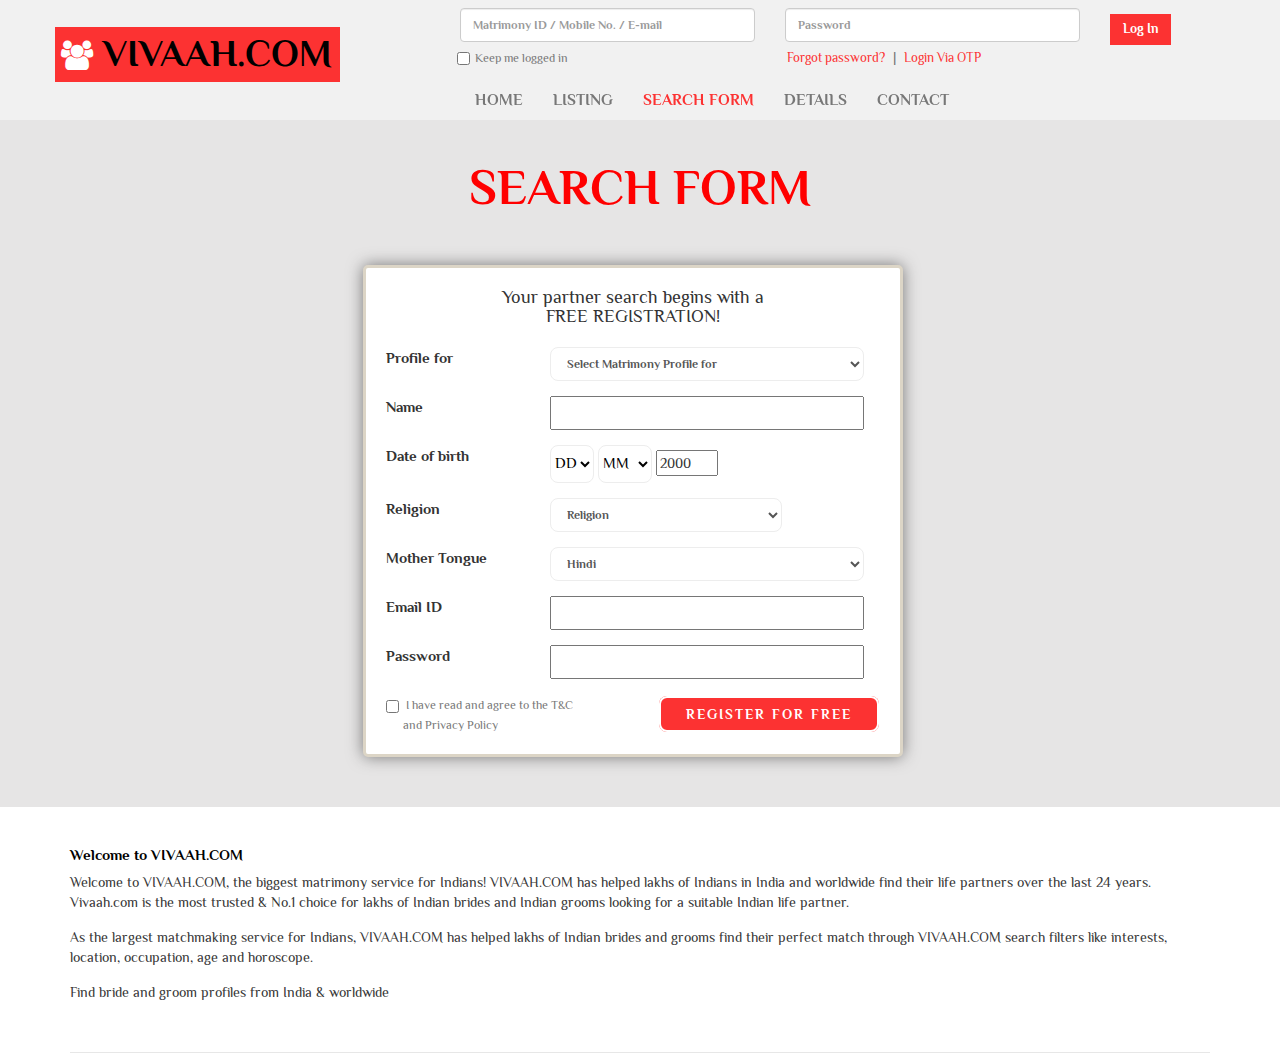
<file: Matrimonials/sarch form.html>
<!DOCTYPE html>
<html lang="en">
  <head>
    <meta charset="utf-8">
    <meta http-equiv="X-UA-Compatible" content="IE=edge">
    <meta name="viewport" content="width=device-width, initial-scale=1">
    <title>matrimony</title>
    <link href="css/bootstrap.min.css" rel="stylesheet">
    <link href="css/style.css" rel="stylesheet">
	<link rel="stylesheet" type="text/css" href="css/font-awesome.min.css" />
	<link href="https://fonts.googleapis.com/css?family=Philosopher" rel="stylesheet">
    <link href="css/animate.css" rel="stylesheet" type="text/css" media="all">
   <script src="js/jquery-2.1.1.min.js"></script>
    <script src="js/bootstrap.min.js"></script>
	 

  </head>
<body>
<section id="header" class="cd-secondary-nav">
  <nav class="navbar navbar-default" role="navigation">
 <div class="container">
   <div class="row">
      <div class="col-sm-12 space_all">
		  <div class="col-sm-4 space_all">	
		   <div class="navbar-header">
			  <button type="button" class="navbar-toggle" data-toggle="collapse" data-target="#dropdown-thumbnail-preview">
				<span class="sr-only">Toggle navigation</span>
				<span class="icon-bar"></span>
				<span class="icon-bar"></span>
				<span class="icon-bar"></span>
			  </button>
			  <div class="header_2">
			   <h2><a class="navbar-brand" href="index.html"><i class="fa fa-users"></i>VIVAAH.COM</a></h2>
			</div> 
         </div>             	  		  
		  </div>
		  <div class="col-sm-8 space_all">		     
			  <div class="col-sm-12 space_all">	
               <div class="header_5 clearfix">
			  <div class="col-sm-5">
			    <div class="header_3">
			      <input type="text" class="form-control" placeholder="Matrimony ID / Mobile No. / E-mail">
		         </div>
			  </div>
			  <div class="col-sm-5">
			    <div class="header_3">
			      <input type="text" class="form-control" placeholder="Password">
		         </div>
			  </div>
			  <div class="col-sm-2">
			   <div class="header_4">
			    <p><a href="#">Log In</a></p>
			   </div>
			  </div>	            		  
			 </div>	
             <div class="col-sm-12 space_all">
			  <div class="header_6">
			   <div class="col-sm-5 space_all">
			    <div class="col-sm-12 space_all">
				 <div class="col-sm-1 space_all">
				  <div class="header_7">
				   <p><a href="#"><input type="checkbox"></a></p>
				  </div>
				 </div>
				 <div class="col-sm-11 space_all">
				  <div class="header_7">
				 <a href="#"><span class="well_2">Keep me logged in</span></a>
				</div>	
				 </div>
				</div>			    		   
			  </div>
			  <div class="col-sm-7">
			   <div class="header_8">
			    <ul>
				     <li><a href="#">Forgot password?</a></li>
					 <li class="well_3">|</li>
					 <li><a href="#">Login Via OTP</a></li>
				</ul>
			   </div>
			  </div>			 
			  </div>			  
			 </div>			 
			<div class="col-sm-12 space_all">
					  <div class="collapse navbar-collapse" id="dropdown-thumbnail-preview">
					  <ul class="nav navbar-nav">
						<li><a href="index.html" class="hvr-wobble-to-top-right">HOME</a></li>
						<li><a href="Listing.html" class="hvr-wobble-to-top-right">LISTING</a></li>
						<li class="active"><a href="sarch form.html" class="hvr-wobble-to-top-right">SEARCH FORM</a></li>
						<li><a href="details.html" class="hvr-wobble-to-top-right">DETAILS</a></li>
						<li><a href="contact.html" class="hvr-wobble-to-top-right">CONTACT</a></li>
						<!-- <li class="dropdown">
						<a href="#" class="hvr-wobble-to-top-right" data-toggle="dropdown">DROPDOWN <b class="caret"></b></a>
						  <ul class="dropdown-menu">
							 <li><a href="Listing.html" class="hvr-wobble-to-top-right">LISTING</a></li>
							 <li><a href="details.html" class="hvr-wobble-to-top-right">DETAILS</a></li>
							 <li><a href="contact.html" class="hvr-wobble-to-top-right">CONTACT</a></li>			 
						  </ul>
						</li> -->
					  </ul>
				</div>
			</div>		     
		  </div>
	   </div>
     </div>
    </div>
   </div>
  </nav>
 </section>  
 <section id="sarch_form">
 <div class="container">
  <div class="row">
   <div class="sarch_form_3">
    <h2 class="text-center">SEARCH FORM</h2>
   </div>
   <div class="col-sm-12 space_all">
    <div class="col-sm-3"></div>
    <div class="col-sm-8">
   <div class="register_right">
	<div class="register_right_inner clearfix">
	 <div class="center_3">
	  <h2 class="text-center">Your partner search begins with a</br>
FREE REGISTRATION!</h2>
	 </div>	 
	  <div class="clearfix clear_1">
	    <div class="col-sm-4 register_right_inner_1 space_left">
		<div class="center_4">
		<p> Profile for<p>
		</div>	    
	   </div>
	    <div class="col-sm-8 register_right_inner_1 space_left">
	   <select class="input-text">
	<option value="Religion">Select Matrimony Profile for</option>
	<option value="Hindu">Hindu</option>
	<option value="Muslim - Shia">Muslim - Shia</option>
	<option value="Muslim - Sunni">Muslim - Sunni</option>
	<option value="Muslim - Others">Muslim - Others</option>
	<option value="Christian">Christian</option>
	<option value="Sikh">Sikh</option>
	<option value="Jain - Digambar">Jain - Digambar</option>
	<option value="Jain - Shwetambar">Jain - Shwetambar</option>
	<option value="Jain - Others">Jain - Others</option>
	<option value="Parsi">Parsi</option>
	<option value="Buddhist">Buddhist</option>
	<option value="Inter-Religion">Inter-Religion</option>
   </select>
	 </div>
	 </div>
	  <div class="clearfix clear_1">
	    <div class="col-sm-4 register_right_inner_1 space_left">
		<div class="center_4">
		<p> Name<p>
		</div>	    
	   </div>
	    <div class="col-sm-8 register_right_inner_1 space_left">
	   <input type="text" class="input-text" placeholder="">
	 </div>
	 </div>
	  <div class="clearfix clear_1">
	    <div class="col-sm-4 register_right_inner_1 space_left">
		<div class="center_4">
		<p>Date of birth<p>
		</div>		   
	 </div>
	    <div class="col-sm-8 register_right_inner_1 space_left">
	   <select class="span3" name="expiry_month" id="expiry_month">
               <option>DD</option>
			   	<option value="01">01</option>
                <option value="01">02</option>
                <option value="02">03</option>
                <option value="03">04</option>
                <option value="04">05</option>
                <option value="05">06</option>
                <option value="06">07</option>
                <option value="07">08</option>
                <option value="08">09</option>
                <option value="09">10</option>
				<option value="01">11</option>
				<option value="01">12</option>
				<option value="01">13</option>
				<option value="01">14</option>
				<option value="01">15</option>
				<option value="01">16</option>
				<option value="01">17</option>
				<option value="01">18</option>
				<option value="01">19</option>
				<option value="01">20</option>
				<option value="01">21</option>
				<option value="01">22</option>
				<option value="01">23</option>
				<option value="01">24</option>
				<option value="01">25</option>
				<option value="01">26</option>
				<option value="01">27</option>
				<option value="01">28</option>
				<option value="01">29</option>
				<option value="01">30</option>
				<option value="01">31</option>
              </select>
			  <select class="span3" name="expiry_month" id="expiry_month">
               <option>MM</option>
                <option value="02">JAN</option>
                <option value="03">FEB</option>
                <option value="04">MAR</option>
                <option value="05">APR</option>
                <option value="06">MAY</option>
                <option value="07">JUN</option>
                <option value="08">JULY</option>
                <option value="09">AUG</option>
				<option value="09">SEP</option>
				<option value="09">OCT</option>
				<option value="09">NOV</option>
				<option value="09">DEC</option>
              </select>
			  <input type="number" min="1900" max="2100" step="1" value="2000" />
	 </div>
	 </div>
	  <div class="clearfix clear_1">
	    <div class="col-sm-4 register_right_inner_1 space_left">
		<div class="center_4">
		<p>Religion<p>
		</div>	    
	    </div>
	    <div class="col-sm-6 register_right_inner_1 space_left">
	   <select class="input-text">
	<option value="Religion">Religion</option>
	<option value="Hindu">Hindu</option>
	<option value="Muslim - Shia">Muslim - Shia</option>
	<option value="Muslim - Sunni">Muslim - Sunni</option>
	<option value="Muslim - Others">Muslim - Others</option>
	<option value="Christian">Christian</option>
	<option value="Sikh">Sikh</option>
	<option value="Jain - Digambar">Jain - Digambar</option>
	<option value="Jain - Shwetambar">Jain - Shwetambar</option>
	<option value="Jain - Others">Jain - Others</option>
	<option value="Parsi">Parsi</option>
	<option value="Buddhist">Buddhist</option>
	<option value="Inter-Religion">Inter-Religion</option>
   </select>
	 </div>
	 </div>
	  <div class="clearfix clear_1">
	    <div class="col-sm-4 register_right_inner_1 space_left">
		<div class="center_4">
		<p>Mother Tongue<p>
		</div>		    
	    </div>
	    <div class="col-sm-8 register_right_inner_1 space_left">
	     <select class="input-text">
	<option value="Hindi">Hindi</option>
	<option value="Tamil">Tamil</option>
	<option value="Malayalam">Malayalam</option>
	<option value="Kannada">Kannada</option>
	<option value="Telugu">Telugu</option>
	<option value="Marathi">Marathi</option>
	<option value="Gujarati">Gujarati</option>
	<option value="English">English</option>
	<option value="Bhojpuri">Bhojpuri</option>
	<option value="Assamese">Assamese</option>
	<option value="Kashmiri">Kashmiri</option>
	<option value="Punjabi">Punjabi</option>
	<option value="Sindhi">Sindhi</option>
   </select>
	    </div>		
	   </div>
	  <div class="clearfix clear_1">
	    <div class="col-sm-4 register_right_inner_1 space_left">
		<div class="center_4">
		<p>Email ID<p>
		</div>	    
	    </div>
	    <div class="col-sm-8 register_right_inner_1 space_left">
	   <input type="text" class="input-text" placeholder="">
	 </div>
	 </div>
	  <div class="clearfix clear_1">
	    <div class="col-sm-4 register_right_inner_1 space_left">
		<div class="center_4">
		<p>Password<p>
		</div>	    
	    </div>
		<div class="col-sm-8 register_right_inner_1 space_left">
	   <input type="text" class="input-text" placeholder="">
	 </div>
	 </div>
	  <div class="clearfix col-sm-12 clear_2 space_all">
	   <div class="col-sm-5 space_all">
	    <div class="col-sm-12 space_all">
		 <div class="col-sm-1 space_all">
		  <div class="center_6">
		   <h4><a href="#"><input type="checkbox"></a></h4>
		  </div>
		  
		 </div>
		 <div class="col-sm-11 space_all">
		  <div class="center_5">
		 <a href="#"><span class="well_5">I have read and agree to the T&C and Privacy Policy</span></a>
		</div>	
		 </div>
		</div>           
	   </div>
	   <div class="col-sm-7 space_all">
	    <p><a href="#">REGISTER FOR FREE</a></p>
	   </div>			 
	 </div>
	</div>
   </div>
  </div>
  <div class="col-sm-1"></div>
   </div>
  </div>
 </div>
</section>
<section id="place">
 <div class="container">
  <div class="row">
   <div class="col-sm-12">  
    <div class="place_1">
	 <h4>Welcome to VIVAAH.COM</h4>
	 <p>Welcome to VIVAAH.COM, the biggest matrimony service for Indians! VIVAAH.COM has helped lakhs of Indians in India and worldwide find their life partners over the last 24 years. Vivaah.com is the most trusted & No.1 choice for lakhs of Indian brides and Indian grooms looking for a suitable Indian life partner.
	 <!-- <a href="#">Nunc,</a> <a href="#">Inceptos,</a> <a href="#"> Elementum Imperdiet,</a> <a href="#">Sagittis,</a> -->
	 <!--<a href="#">Mauris,</a> <a href="#">Nulla,</a> <a href="#">Porta,</a> <a href="#">Conubia Nostra</a> and <a href="#">Ligula.</a>--></p>
	 
	 <p>As the largest matchmaking service for Indians, VIVAAH.COM has helped lakhs of Indian brides and grooms find their perfect match through VIVAAH.COM search filters like interests, location, occupation, age and horoscope.<!--<a href="#">Nulla,</a> <a href="#">Elementum,</a> <a href="#">Ipsum,</a> <a href="#">Arcu Eget,</a>-->
	 <!-- <a href="#">Fusce Nec,</a> <a href="#">Dignissim</a> and <a href="#">Sagittis Ipsum.</a>--></p> 
	 
	 <p>Find bride and groom profiles from India & worldwide
	 <!-- <a href="#">Fusce,</a> <a href="#">Fusce Nec Tellus Augue,</a> <a href="#"> Mauris Massa,</a> <a href="#">Vestibulum Lacinia Arcu,</a>
	 <a href="#">Dignissim Lacinia,</a> -->
	 <!--<a href="#">Dapibus,</a> <a href="#"> Lacinia,</a> <a href="#">Lacinia,</a> and<a href="#"> Mauris Massa.</a>--></p>
	 
	 <!-- <p>Sed Cursus Ante Dapibus Diam. Sed Nisi. Nulla 
	 <a href="#">Fusce Nec, <a href="#">Conubia Nostra,</a> <a href="#">Elementum</a>  and<a href="#">Vestibulum </a> Lacinia Arcu Eget Nulla
	 <a href="#">Dapibus,</a> <a href="#">Dignissim,</a> <a href="#">Vestibulum,</a> <a href="#">Conubia,</a> <a href="#">Curabitursodales,
	 </a> <a href="#"> Fusce Nec Tellus Sed.</a></p>
	 
	  <p>Praesent mauris. Fusce nec tellus sed augue semper porta. Mauris massa. Vestibulum lacinia arcu eget nulla!</p> -->
	</div>
<!--   </div>
    <div class="col-sm-12 space_all">
	 <div class="place_8 clearfix">
	  <div class="col-sm-4">
	  <div class="place_4 clearfix">
	   <div class="place_2">
	    <h4>SED DIGNISSIM LACINIA NUNC</h4>
	   </div>
	   <div class="col-sm-12 space_all">	   
	   <div class="col-sm-4 space_all">
	    <div class="place_3">	     
	       <ul>
		    <li><a href="#">› Lacinia</a></li>
			<li><a href="#">› Torquent</a></li>
			<li><a href="#">› Conubia</a></li>
			<li><a href="#">› Lacinia</a></li>
			<li><a href="#">› Semper</a></li>			
		 </ul>
	   </div>
	   </div>
	   <div class="col-sm-4 space_all">
	    <div class="place_3">
	       <ul>
		    <li><a href="#">› Praesent</a></li>
			<li><a href="#">› Dapibus</a></li>
			<li><a href="#">› Augue</a></li>
			<li><a href="#">› Mauris</a></li>
			<li><a href="#">› Nostra</a></li>			
		 </ul>
	   </div>
	   </div>
	   <div class="col-sm-4 space_all">
	    <div class="place_3">
	       <ul>
		    <li><a href="#">› Lacinia</a></li>
			<li><a href="#">› Fusce</a></li>
			<li><a href="#">› Conubia</a></li>
			<li><a href="#">› Nostra</a></li>
			<li><a href="#">› Tellus</a></li>			
		 </ul>
	   </div>
	   </div>
	  </div>
	  </div>	  	  	   
	 </div>
	  <div class="col-sm-3">
	  <div class="place_6">
	    <h4>PRAESENT MAURIS</h4>
		 <ul>
		      <li><a href="#">› Fusce Nec Tellus</a></li>
			  <li><a href="#">› Fusce Nec</a></li>
			  <li><a href="#">› Consectetur</a></li>
			  <li><a href="#">› Nunc</a></li>
			  <li><a href="#">› Mauris Massa</a></li>			 
		 </ul>
	   </div>
	 </div>
	 <div class="col-sm-3">
	  <div class="place_6">
	    <h4>DUIS SAGITTIS IPSUM</h4>
		 <ul>
		      <li><a href="#">› Dignissim Lacinia</a></li>
			  <li><a href="#">› Consectetur Adipiscing</a></li>
			  <li><a href="#">› Vestibulum Lacinia</a></li>
			  <li><a href="#">› Dignissim Lacinia</a></li>
              <li><a href="#">› Elementum Imperdiet</a></li>			  
		 </ul>
	   </div>
	 </div>
	 <div class="col-sm-2">
	  <div class="place_7">
	    <h4>DIGMISSIM LACINIA</h4>
		 <ul>
		      <li><a href="#">› Fusce Nec Tellus</a></li>
			  <li><a href="#">› Dignissim Lacinia</a></li>
			  <li><a href="#">› Vestibulum Lacinia</a></li>			  
		 </ul>
	   </div>
	 </div>
	 </div>	 	 	 	 
	</div>
	<div class="col-sm-12 space_all">
	 <div class="place_9">
	  <p><span class="well_17">DIGMISSIM:</span> <a href="#">Duis Sagittis</a> | <a href="#">Conubia Nostra</a> |<a href="#"> Mauris Massa</a> | 
	  <a href="#"> Sed Nisi</a> |<a href="#"> Conubia</a> | <a href="#">Elementum</a> | <a href="#">Conubia Nostra</a> | <a href="#">Lacinia</a> | 
	  <a href="#">Cursus Ante</a> | <a href="#"> Adipiscing</a> | <a href="#">Lacinia Nunc</a> | <a href="#">Vestibulum Lacinia</a> | 
	  <a href="#">Duis Sagittis</a> | <a href="#">Conubia Nostra</a> | <a href="#">Fusce Nec Tellus </a>| <a href="#">Elementum Imperdiet</a> | 
	  <a href="#">Praesent Mauris</a></p>
	 </div>
	</div>
	<div class="col-sm-12 space_all">
	 <div class="place_13 clearfix">
	  <div class="col-sm-8 space_all">
	  <div class="place_10">
	  <p><span class="well_17">SED CURSUS ANTE DAPIBUS:</span> <a href="#">Duis Sagittis</a> | <a href="#">Nibh Elementum</a>
	  |<a href="#"> Semper Porta</a> | <a href="#"> Fusce Nec</a> |<a href="#"> Integer</a> | <a href="#">Elementum</a>
	  | <a href="#">Conubia Nostra</a> | <a href="#">Lacinia</a> <a href="#">Fusce Nec</a> | <a href="#">Vestibulum</a>
	  | <a href="#">Praesent Mauris</a> | <a href="#">Dignissim Lacinia</a> | <a href="#">Vestibulum Lacinia</a> | 
	  <a href="#">Sed Dignissim</a> | <a href="#">Lacinia Arcu Eget </a>| <a href="#">Nibh Elementum</a> | <a href="#">Duis Sagittis</a></p>
	 </div>
	 </div>
	 <div class="col-sm-2">
	  <div class="place_11">
	   <h4>CONUBIA NOSTRA:</h4>
	    <ul>
		    <li class="well_18"><a href="#"><i class="fa fa-facebook"></i></a></li>
			<li class="well_19"><a href="#"><i class="fa fa-twitter"></i></a></li>
			<li class="well_20"><a href="#"><i class="fa fa-pinterest"></i></a></li>
		</ul>
	  </div>
	 </div>
	 <div class="col-sm-2">
	  <div class="place_12">
	   <h4>Sed Dignissim Lacinia Nunc</h4>
	   <p>Vestibulum Lacinia Arcu Eget Nulla.</p>
	  </div>
	 </div>	
	 </div>	 	 	  
	</div> -->
	<div class="col-sm-12">
	 <div class="place_14">
	  <!-- <p class="text-center">© 2013 Your Website Name. All Rights Reserved. Design by<a href="http://www.TemplateOnWeb.com"> Template On Web</a> </p> -->
	 </div>
	</div>
  </div>
 </div>
</section>
</body>
<script type="text/javascript">
$(document).ready(function(){
	/*****Fixed Menu******/
	var secondaryNav = $('.cd-secondary-nav'),
	   secondaryNavTopPosition = secondaryNav.offset().top;
		$(window).on('scroll', function(){
			if($(window).scrollTop() > secondaryNavTopPosition ) {
				secondaryNav.addClass('is-fixed');	
			} else {
				secondaryNav.removeClass('is-fixed');
			}
		});	
		
});
	</script>

</html>
</file>
<file: Matrimonials/css/style.css>
/*
Template Name:Matrimony
File: Layout CSS
Author: Templates On Web
Author URI: http://templateonweb.com/
Licence: <a href="http://www.templateonweb.com/terms.php?v=content&contentid=152">Website Template Licence</a>
*/

body{
font-family: 'Philosopher', sans-serif; 
  }
h1,h2,h3,h4,h5,h6{
padding:0;
margin:0;
}
a:hover{
text-decoration:none;
}
ul{
padding:0;
margin:0;
list-style:none;
}
p{
padding:0;
margin:0;
}
.input-text{	
display: block;
width: 100%;
color: #555;
height: 34px;
padding: 6px 12px;
font-size: 12px;
font-weight: 700;
}
.space_left{
padding-left:0; 
} 
.space_right{
padding-right:0; 
} 
.space_all{
padding:0; 
} 
.border_none_1{
border:none!important;
 }
/********************* header ****************/
#header{ 
background-color:#f1f1f1;
padding-top:8px;
 }
#header .navbar-default .navbar-collapse{
border-color: #e7e7e7;
}
#header .navbar-nav>li>.dropdown-menu {
width:200px;
padding-bottom: 20px;
padding-top: 20px;
margin-top:0px;
}
.cd-secondary-nav {
  position: static;
}
.cd-secondary-nav .is-visible {
  visibility: visible;
  transform: scale(1);
  transition: transform 0.3s, visibility 0s 0s;
}
.cd-secondary-nav.is-fixed {
    z-index: 9999;
    position: fixed;
    left: auto;
    top: 0; 
	width:100%;
  }
#header .navbar-default .navbar-nav>.active>a, .navbar-default .navbar-nav>.active>a:hover, .navbar-default .navbar-nav>.active>a:focus {
color:#FFC400;
background:none;
}
#header .navbar-default .navbar-nav>li>a {
color: #777;
font-size: 16px;
padding-top: 20px;
padding-bottom: 10px;
font-weight: bold;
}
#header .navbar-default .navbar-nav>li>a:hover{
color: #fc3232;
background:none;
}
#header .navbar-default .navbar-nav>.open>a, .navbar-default .navbar-nav>.open>a:hover, .navbar-default .navbar-nav>.open>a:focus {
background:none;
}
#header .navbar-default {
border:none;
padding-top:0px;
padding-bottom:0px;
}
#header .dropdown-menu>li>a {
display: block;
padding: 3px 20px;
line-height: 20px;
font-size:13px;
font-weight:bold;
color:#000;
}
#header .navbar-default {
background:none;
border:none;
}
#header .dropdown-menu>li>a:hover{
background:none;
color: #fc3232;
}
#header .navbar {
margin-bottom:0px;
}
#header .navbar-brand {
color: #000;
font-size:35px;
font-weight:bold;
padding-top:20px;
}
#header .navbar-nav {
float: left;
}
#header .nav>li>a {
padding: 10px 15px;
color:#000;
background:none;
}
@-webkit-keyframes hvr-wobble-to-top-right {
  16.65% {
    -webkit-transform: translate(8px, -8px);
    transform: translate(8px, -8px);
  }
  33.3% {
    -webkit-transform: translate(-6px, 6px);
    transform: translate(-6px, 6px);
  }
  49.95% {
    -webkit-transform: translate(4px, -4px);
    transform: translate(4px, -4px);
  }
  66.6% {
    -webkit-transform: translate(-2px, 2px);
    transform: translate(-2px, 2px);
  }
  83.25% {
    -webkit-transform: translate(1px, -1px);
    transform: translate(1px, -1px);
  }
  100% {
    -webkit-transform: translate(0, 0);
    transform: translate(0, 0);
  }
}
@keyframes hvr-wobble-to-top-right {
  16.65% {
    -webkit-transform: translate(8px, -8px);
    transform: translate(8px, -8px);
  }
  33.3% {
    -webkit-transform: translate(-6px, 6px);
    transform: translate(-6px, 6px);
  }
  49.95% {
    -webkit-transform: translate(4px, -4px);
    transform: translate(4px, -4px);
  }
  66.6% {
    -webkit-transform: translate(-2px, 2px);
    transform: translate(-2px, 2px);
  }
  83.25% {
    -webkit-transform: translate(1px, -1px);
    transform: translate(1px, -1px);
  }
  100% {
    -webkit-transform: translate(0, 0);
    transform: translate(0, 0);
  }
}
.hvr-wobble-to-top-right {
  display: inline-block;
  vertical-align: middle;
  -webkit-transform: perspective(1px) translateZ(0);
  transform: perspective(1px) translateZ(0);
  box-shadow: 0 0 1px transparent;
}
.hvr-wobble-to-top-right:hover, .hvr-wobble-to-top-right:focus, .hvr-wobble-to-top-right:active {
  -webkit-animation-name: hvr-wobble-to-top-right;
  animation-name: hvr-wobble-to-top-right;
  -webkit-animation-duration: 1s;
  animation-duration: 1s;
  -webkit-animation-timing-function: ease-in-out;
  animation-timing-function: ease-in-out;
  -webkit-animation-iteration-count: 1;
  animation-iteration-count: 1;
}
#header .navbar-brand {
padding: 8px;
font-size: 38px;
line-height: 20px;
}
.header_2 i{ 
font-size:30px;
padding-top:5px;
margin-left:13px;
color:#fff;
margin-right:10px;
 }
.header_2{ 
background-color:#fc3232;
width:100%;
padding-top:0px;
padding-bottom:55px;
margin-top:19px;
 }
.header_2 h2 a{
color:#fff;	
 }
.header_4 p{
padding-top: 10px;
padding-bottom: 5px;
 }
.header_4 p a{
background-color:#fc3232;
padding: 7px 13px 9px 13px;
color: #fff;
font-size: 13px;
font-weight:bold;
}
#header .form-control {
display: block;
width: 100%;
color: #555;
height: 34px;
padding: 6px 12px;
font-size: 12px;
font-weight:700;
}
.header_7{ 
padding-top:3px;
 }
.well_2{ 
padding-left:3px;
font-size:12px;
color: #777777;
 }
.header_8 ul{ 
padding-top:3px;
 }
.header_8 li{ 
display: inline;
margin:2px;
 }
.header_8 li a{ 
font-size:13px;
color: #fc3232;
 }
.header_8 li a:hover{ 
border-bottom:1px solid #fc3232;
 }
.well_3{ 
color: #777777;
 }
.header_7 p{ 
padding-top:1px;
padding-left:12px;
 }
#header .navbar-default .navbar-nav>.active>a, .navbar-default .navbar-nav>.active>a:hover, .navbar-default .navbar-nav>.active>a:focus {
color: #fc3232;
background: none;
border: none;
}
/********************* header_end ****************/
/********************* center ****************/
#center{ 
background-image: url(../img/1.jpg);
padding-top: 0px;
background-repeat: no-repeat;
background-size: cover;
 }
.center_1 h2{ 
 padding-top:100px;
 color:#fff;
 }
.register_right{
padding-top:10px;  
  }
.register_right_inner{
clear: left;
border: 3px solid #dcd5c6;
padding: 20px;
width: 72%;
background: #fff;
border-radius: 5px;
box-shadow: 0px 0px 16px #797878;
 }
.register_right_inner_1 .form-control{
      background: #fff;
    border: 2px solid #dbcec9;
    color: #848484;
    font-size: 16px;
	border-radius:0;
	height:50px;
  }
.clear_1{
  margin-bottom:15px;
  }
.register_right_inner_1 h4 {
    height: 50px;
    border: 2px solid #dbcec9;
    text-align:center;
    font-size: 20px;
    color: #000;
	width:45%;
	padding-top:11px;
}
.clear_2 p{
margin-top:10px;
margin-bottom:10px;
text-align: right;
letter-spacing:2px;
  }
.clear_2 p a{
background: #fc3232;
border: 2px solid #fff;
padding: 8px 25px;
color: #fff;
font-size: 14px;
font-weight: bold;
border-radius: 8px;
text-transform: uppercase;
  }
.center_3 h2{ 
font-size:18px;
padding-bottom:20px;
  }
.center_4 p{ 
font-size:15px;
font-weight:bold;
  }
.well_5{ 
font-size:12px;
color: #777777;
padding-left:3px;
 }
.center_6 h4{ 
padding-top:2px;
  }
.center_7 i{ 
font-size:50px;
color:#fff;
 }  
.center_8 p{ 
font-size:18px;
color:#fff;
 } 
.center_9{ 
background: rgba(0,0,0, 0.7);
padding: 10px 10px 10px 70px;
margin-top: 8px;
 }
.well_4{ 
border-right:1px solid #f1f1f1;
 }
/********************* center_end ****************/
/********************* middle ****************/
#middle{ 
padding-top:30px;
padding-bottom:30px;
 }
.middle_1 h2{
 text-align:center;
 font-size:32px;
 color: #fc3232;
 font-weight:700;
 padding-bottom:8px;
 }
.middle_1 p{
 text-align:center;
 font-size:20px;
 color: #777;
 padding-bottom:28px;
 }
.middle_2 a{ 
margin-left:10px;
 }
.middle_inner{ 
margin-left: 35px;
padding-top: 5px;
 }
.middle_2{ 
padding-top:6px;
 }
.middle_3 p{ 
padding-top:6px;
 }
.middle_3 h5{ 
padding-top:8px;
padding-left:28px;
 }
.middle_4 p{ 
padding-top:6px;
 }
.middle_4 h5{ 
padding-top: 9px;
padding-left: 9px;
 }
.middle_3 p{ 
margin-right:10px;
 }
.middle_6 p{ 
padding-top:5px;
 }
.middle_6 p a{ 
border:1px solid #fc3232;
border-radius: 2px;
background: #fc3232;
color: #fff;
font-size: 13px;
font-weight: bold;
padding: 10px 20px 10px 20px;
 }
.middle_10{ 
padding-top:10px;
 }
.middle_7 p a{ 
color: #777777;
font-size:13px;
 }
.middle_9 p a{ 
color: #777777;
font-size:13px;
 }
.middle_7 p a:hover{ 
border-bottom:1px solid #777777;
 }
.middle_9 p a:hover{ 
border-bottom:1px solid #777777;
 }
.middle_11 h3{ 
font-size:15px;
padding-bottom:20px;
 }
.middle_12 li{ 
font-size:13px;
line-height:25px;
 }
.middle_12 li a{ 
color: #fc3232;
 }
.middle_12 li a:hover{ 
border-bottom:1px solid #fc3232;
 }
/********************* middle_end ****************/
/********************* work ****************/
#work{ 
padding-top:40px;
 }
.work_2 h2{ 
color: #777c82;
font-size: 33px;
padding-bottom:15px;
 }
.work_2 p{ 
font-size:24px;
line-height:28px;
color: #777c82;
font-weight:200;
padding-bottom:25px;
 }
.work_4{ 
padding-left:10px;
 }
.work_5 p a{ 
padding: 8px 10px 8px 10px;
background: #fc3232;
border: 1px solid #fc3232;
color: #fff;
border-radius: 3px;
 }
.work_5 p{ 
padding-top:6px;
padding-left:10px;
 }
.work_inner{ 
background-color:#000;
padding:10px 10px 10px 10px;
margin-top:20px;
margin-right:13px;
border-radius: 6px;
 }
.work_6 i{ 
font-size: 30px;
color: #fff;
 }
.work_7 h5{ 
padding-left:23px;
 }
.work_7 h5 a{ 
color:#fff;
font-size: 12px;
 }
.work_7 p{ 
padding-left:23px;
 }
.work_7 p a{ 
color:#fff;
font-size: 16px;
font-weight: bold;
 }
/********************* work_end ****************/
/********************* service ****************/
#service{ 
padding-top:50px;
 }
.service_1 h2{ 
font-size:33px;
padding-bottom:18px;
color:#777c82;
padding-top:90px;
 }
.service_1 h4{ 
font-size: 27px;
color: #777c82;
padding-bottom:18px;
 }
.service_1 p{ 
font-size: 18px;
color: #777c82;
padding-bottom:18px;
 }
.service_2 p a{ 
padding: 15px 50px;
background: #fc3232;
line-height: 45px;
font-size: 17px;
font-weight: bold;
color: #FFF;
border-radius: 3px;
 }
.service_3 p{ 
padding-top:50px;
 }
/********************* service_end ****************/
/********************* reviews ****************/
#reviews{ 
background-image: url(../img/6.jpg);
padding-bottom:150px;
padding-top: 150px;
background-repeat: no-repeat;
background-size: cover;
 }
.reviews_1{ 
text-align:center;
 }
.reviews_2{ 
text-align:center;
 }
.reviews_3{ 
text-align:center;
 }
.reviews_4{ 
text-align:center;
 }
.reviews_1 h2 i{ 
font-size:50px;
color:#fff;
padding-right:5px;
padding-bottom:5px;
 }
.reviews_1 h2 a{ 
font-size:50px;
color:#fff;
border-bottom:2px solid #f1f1f1;
 }
.reviews_1 p{ 
padding-left:60px;
color:#fff;
font-size:18px;
 }
.reviews_2 p{ 
font-size: 27px;
font-weight: normal;
color: #f1f1f1;
line-height: 31px;
padding-top:30px;
padding-bottom:50px;
 }
.reviews_3 p a{ 
padding: 15px 50px;
background: #b31e32;
font-size: 17px;
font-weight: bold;
color: #FFF;
border-radius: 3px;
 }
.reviews_4 p{ 
padding-top:20px;
font-size: 15px;
color: #fff;
 }
.reviews_4 p a{ 
font-size: 15px;
color: #fff;
font-weight:800;
 }

/********************* reviews_end ****************/
/********************* money ****************/
#money{ 
background: #e7e7e7;
padding-bottom:50px;
 }
.money_1 h2{ 
font-size:33px;
padding-bottom:18px;
color:#777c82;
padding-top:110px;
 }
.money_1 h4{ 
font-size: 27px;
color: #777c82;
padding-bottom:18px;
 }
.money_2 p a{ 
padding: 15px 50px;
background: #fc3232;
line-height: 45px;
font-size: 17px;
font-weight: bold;
color: #FFF;
border-radius: 3px;
 }
.money_3 p{ 
padding-top:50px;
 }
/********************* money_end ****************/
/********************* related ****************/
#related{ 
padding-top:50px;
padding-bottom:50px;
background-color: #f1f1f1;
 }
.related_1 h2{ 
font-size:33px;
padding-bottom:18px;
color:#777c82;
padding-top:10px;
 }
.related_1 h4{ 
font-size: 20px;
color: #777c82;
font-weight:600;
padding-bottom:18px;
 }
.related_1 p{ 
font-size:20px;
color: #777c82;
font-weight:600;
padding-bottom:18px;
 }
.related_2 p a{ 
padding: 15px 50px;
background: #fc3232;
line-height: 45px;
font-size: 17px;
font-weight: bold;
color: #FFF;
border-radius: 3px;
 }
.related_inner{ 
padding-left:50px;
 }
.related_3 h3 a i{ 
font-size:25px;
color:#259E48;
 }
.related_3 h3 i{ 
padding-right:5px;
 }
.related_3 h3 a{ 
font-size:20px;
color:#259E48;
font-weight:600;
 }
.related_3 p{ 
padding-left:45px;
padding-bottom:10px;
 }
.related_3 p a{ 
color:#Fc3232;
 }
.related_3{ 
text-align:center;
 }
.related_4{ 
text-align:center;
 }
.related_5{ 
text-align:center;
 }
.related_4 p a{ 
border: solid 1px #fc3232;
padding: 5px;
border-radius: 5px;
color: #fc3232;
font-size: 13px;
 }
.related_5 h3 a{ 
font-size:20px;
color:#259E48;
font-weight:600;
 }
.related_5 p a{ 
color: #fc3232;
 }
.related_5 p{ 
padding-bottom:10px;
 }
.well_16{ 
 color:#fc3232;
 }
.related_inner_1{ 
padding-top:30px;
 }
/********************* related_end ****************/
/********************* success ****************/
#success{ 
padding-top:50px;
padding-bottom:50px;
background-color:#E7E7E7;
text-align:center;
 }
.success_1 h2{ 
font-size:30px;
color: #333;
text-align: center;
padding-bottom: 40px;
 }
.success_3 h4{ 
padding-top:23px;
padding-bottom:7px;
 }
.success_3 h4 a{ 
font-size:14px;
font-weight:bold;
color:#000;
 }
.success_3 p a{ 
font-size:12px;
font-weight:bold;
color:#000;
 }
.success_inner{ 
background-color:#fff;
padding:20px 20px 20px 20px;
border: 1px solid #ccc;
border-radius: 15px;
 }
.success_4 p{ 
padding-top:20px;
 }
.success_4 p a{ 
color: #fc3232;
font-size: 14px;
 }
.success_4 p a:hover{ 
border-bottom:1px solid #fc3232;
 }
/********************* success_end ****************/
/********************* place ****************/
#place{ 
padding-top:40px;
padding-bottom:10px;
 }
.place_1 h4{ 
font-weight: bold;
font-size: 15px;
color:#000;
padding-bottom:8px;
 }
.place_1 p{ 
font: 12px;
color: #363636;
padding-bottom:15px;
 }
.place_1 a{ 
color: #fc3232;
 }
.place_1 a:hover{ 
border-bottom:1px solid #fc3232;
 }
.place_1{ 
padding-bottom: 35px;
border-bottom: 1px solid #E7E7E7;
 }
.place_2 h4{ 
font-weight: bold;
font-size: 12px;
color: #000;
padding-bottom:10px;
 }
.place_3 li a{ 
font-size: 13px;
color: #a2a2a2
 }
.place_3 li a:hover{ 
border-bottom:1px solid #E7E7E7;
 } 
.place_4{ 
border-right:1px solid #E7E7E7;
margin-top:25px;
 }
.place_6 h4{ 
font-weight: bold;
font-size: 12px;
color: #000;
padding-bottom:10px;
 }
.place_6{ 
border-right:1px solid #E7E7E7;
margin-top:25px;
padding-left:50px;
 }
.place_6 li a{ 
font-size: 13px;
color: #a2a2a2
 }
.place_6 li a:hover{ 
border-bottom:1px solid #E7E7E7;
 } 
.place_7 h4{ 
font-weight: bold;
font-size: 12px;
color: #000;
padding-top:25px;
padding-bottom:10px;
 }
.place_7 li a{ 
font-size: 13px;
color: #a2a2a2
 }
.place_7 li a:hover{ 
border-bottom:1px solid #E7E7E7;
 }
.place_7{ 
padding-left:30px;
 } 
.place_8{ 
padding-bottom: 15px;
border-bottom: 1px solid #E7E7E7;
 }
.place_9{ 
padding-top:15px;
padding-bottom: 15px;
border-bottom: 1px solid #E7E7E7;
 }
.well_17{
color: #777777;
 }
.place_9 p a{ 
color: #a2a2a2;
font-size:12px;
 }
.place_9 p{ 
color: #a2a2a2;
 }
.place_10{ 
padding-top:15px;
 }
.place_10 p{ 
color: #a2a2a2;
 }
.place_10 p a{ 
color: #a2a2a2;
font-size:12px;
 }
.place_11 h4{ 
color: #777;
font-size: 15px;
padding-bottom: 8px;
padding-top:10px;
 }
.place_11{ 
border-left:1px solid #E7E7E7;
border-right:1px solid #E7E7E7;
text-align: center;
margin-top: 10px;
 }
.place_11 li{ 
display:inline;
margin:10px;
 }
.place_11 li{ 
display:inline;
margin:5px;
 }
.well_18 i {
background-color: #3B589C;
border: 1px solid #3B589C;
padding: 5px 9px 5px 9px;
color: #fff;
border-radius: 20px;
}
.well_19 i {
background-color: #598DC9;
border: 1px solid #598DC9;
padding: 6px 9px 6px 9px;
color: #fff;
border-radius: 20px;
}
.well_20 i {
background-color: #D03427;
border: 1px solid #D03427;
padding: 6px 9px 6px 9px;
color: #fff;
border-radius: 20px;
}
.place_12 h4{ 
font-weight: bold;
font-size: 12px;
color: #000;
padding-bottom:10px;
padding-top:10px;
 }
.place_12 p{ 
font-size: 12px;
color: #000;
 }
.place_13{ 
padding-bottom: 15px;
border-bottom: 1px solid #c1c1c1;
 }
.place_14 p{ 
padding-top: 20px;
 }
.place_14 p a{ 
color:#000;
font-size:13px;
 }
/********************* place_end ****************/
/********************* listing ****************/
#listing{ 
padding-top:50px;
padding-bottom:100px;
background-color: #f1f1f161;
 }
.listing_main{ 
 background-color:#fff;
 padding:20px 0px 0px 0px;
 margin-left:10px;
 }
.listing_1 h3{ 
color:#000;
font-size:23px;
border-bottom: 1px solid #f0f0f0;
padding-bottom:13px;
padding-left:15px;
  }
.listing_2 h5{ 
padding-top:15px;
padding-left:15px;
font-size:13px;
padding-bottom:10px;
  }
.listing_2 p{ 
padding-left:15px;
  }
.listing_2 p i{ 
padding-right:10px;
  }
.listing_2 p a{ 
color:#878787;
font-size:14px;
  }
.listing_2 h6{ 
padding-left:35px;
padding-top:10px;
padding-bottom:15px;
border-bottom: 1px solid #f0f0f0;
  }
.listing_2 h6 a{ 
color:#000;
font-size:14px;
  }
.listing_3 h5{ 
padding-top:15px;
padding-left:15px;
font-size:13px;
padding-bottom:10px;
  }
#listing .input, button, select, textarea {
font-size: 15px;
border: none;
border: 1px solid #EDEDED!important;
padding-bottom: 10px;
padding-left:0px;
box-shadow: none;
color: #000;
background: none;
padding-right: 20px;
padding-top:10px;
}
.listing_main_1{ 
border-bottom: 1px solid #f0f0f0;
padding-bottom:14px;
 }
.listing_4{ 
padding-top:10px;
padding-left:0px;
 }
.listing_5{ 
padding-left:13px;
 }
.listing_6{ 
padding-left:5px;
 }
#listing .clickable
{
cursor: pointer;
}
#listing .clickable .glyphicon
{
background: rgba(0, 0, 0, 0.15);
display: inline-block;
padding: 6px 12px;
border-radius: 4px;
font-size: 11px;
}
#listing .panel-heading span
{
margin-top: -23px;
font-size: 15px;
margin-right: -9px;
}
#listing a.clickable { color: inherit; }
#listing a.clickable:hover { text-decoration:none; }
#listing a.clickable{
color: #0e0e0e;
text-decoration: none;
}
#listing .panel-title {
margin-top: 0;
margin-bottom: 0;
font-size: 14px;
color: #000;
}
#listing .panel {
margin-bottom:0px;
}
#listing .panel-primary>.panel-heading {
color: #0e0d0d;
background:none;
border:none;
}
#listing .panel-primary {
border-color: #F5F5F5;
margin-top: 18px;
}
#listing .clickable .glyphicon {
background:none;
}
.listing_7{ 
padding-left:10px;
padding-right:10px; 
padding-bottom:2px;
 }
#listing .panel-body {
padding: 8px;
}
.listing_9 li{
display:inline;	
margin:3px;
color:#000;
	}
.listing_9 li a{
color:#000;
	}
.listing_9 li a:hover{
color: #AE89F0!important;
	}
.listing_9 h4{
color:#000;
font-size:16px;
padding-top:10px;
padding-bottom:25px;
	}
.well_15{ 
font-size:12px; 
padding-left:10px;
color:#87878A;
 }
#listing .nav-tabs>li.active>a {
color: #fff;
background-color: #0e0e0e;
border: 1px solid #ddd;
border:none;
cursor: default;
}
#listing .nav-tabs>li.active>a:hover {
color: #fff!important;
background:#000;
}
#listing .nav-tabs>li>a:hover {
border:none;
background:none;
}
#listing .nav-tabs>li>a {
border:none;
color: #000;
font-size: 16px;
}
.listing_12 h4 i{
padding-right:15px!important;
color:#C8C8C8;
font-size:15px;
}
.listing_12 h5 a{
border:1px solid #fc3232;
padding: 6px 6px 6px 6px;
background:#fc3232;
color:#fff;
font-size: 15px;
font-weight: bold;
border-radius: 4px;
 }
.listing_12 h4 a{
color:#000;
font-size:18px;
}
.listing_12 h4 a:hover{
color:#fc3232;
}
.listing_12 p{
padding-top:15px;
}
.well_16 a{ 
background:#388E3C;
color:#fff!important;
padding:2px 2px 2px 2px;
font-size:15px;
 }
.listing_12 p a{
color:#928787;
font-size:15px;
}
.listing_12 ul{
padding-top:10px;
}
.wrap_1{ 
padding-left:10px;
 }
.listing_12 li i{
padding-right:10px;
font-size:4px;
color:#928787;
}
.listing_12 li a{
color:#000;
font-size:16px;
line-height:23px;
}
.listing_13 h3 i{
padding-right:10px;
color:#000;
}
.listing_13 h3 a{
font-size:24px;
color:#000;
}
.listing_13 h3{
padding-bottom:5px;
}
.listing_13 p a{
color:#000;
font-size:13px;
}
.listing_inner_1{ 
border-bottom:1px solid #ddd;
padding-bottom:30px;
margin-top:30px;
 }
.listing_inner_2{ 
background-color:#fff;
padding:20px 20px 20px 20px;
margin-left: 10px;
margin-right: 10px;
 }
.listing_14 p{
padding-top:10px;
}
/********************* listing_end *************/
/********************* sarch_form *************/
#sarch_form{
padding-bottom:50px;
background-color: #e6e5e5;	
 }
.sarch_form_1 {
background-color: #00000075;
padding-top: 40px;
padding-bottom: 20px;
padding-left: 20px;
padding-right: 20px;
}
#sarch_form .form-control {
margin-bottom: 10px;
background-color: #00000075;
border: 1px solid #FFFFFF;
color: #fff;
}
.sarch_form_3 h2{ 
color:#FF0000;
font-size:50px;
padding-top:40px;
padding-bottom:40px;
font-weight:bold;
 }
/********************* sarch_form_end *************/
/********************* profile *************/
#details{ 
padding-top:25px;
padding-bottom:25px;
background: #f1f1f199;
 }
.details_1 h3{ 
color:#000;
font-size:26px;
font-weight:bold;
padding-bottom:5px;
 }
.details_1 p{ 
color:#000;
font-size:13px;
padding-bottom:15px;	
 }
.well_21{ 
padding-left:80px;
font-size:15px;
 }
.details_4 i{
font-size:25px;
padding-right:10px;	
color:#BFBFBF;
 }
.details_4{
box-shadow: 0px 4px 0px #E4E4E4;
 }
.details_5 p{
text-align:center;
padding-top:10px;
 }
.details_6 p{
padding-bottom:5px;
 }
.details_6 p a{
margin-left:6px;
color:#000;
 }
.details_7 h3{
font-size:23px;
font-weight:700;
 }
.details_7 p{
font-size: 13px;
font-weight: 700;
color: #777777;
padding-bottom:15px;
 }
.details_7 ul{
padding-bottom:20px;
 }
.details_7 li{
display:inline;
margin-right: 10px;
 }
.details_7 h4{
font-size:10px;
 }
.details_7 h4 a{
color:#fc3232;
 }
.well_22 a{ 
border:1px solid #fc3232;
padding: 8px 20px 8px 20px;
box-shadow: 0px 4px 0px #fc3232;
background:#fc3232;
color:#fff;
border-radius:8px;
 }
.well_23 a{ 
border:1px solid #fc3232;
padding: 8px 20px 8px 20px;
box-shadow: 0px 4px 0px #fc3232;
border-radius:8px;
color:#fc3232;
font-size:16px;
 }
.well_24{ 
border-radius:8px;
 }
#details .input, button, select, textarea {
font-size: 15px;
border: none;
border: 1px solid #EDEDED!important;
padding-bottom: 10px;
padding-left: 0px;
box-shadow: none;
color: #000;
background: none;
padding-right:0px;
padding-top: 7px;
border-radius:8px;
}
.details_6{
padding-bottom:26px;
 }
.details_7{
background:#d6d5d6;
padding: 15px 9px 15px 9px;
 }
.details_main{ 
background: #fff;
padding: 30px 20px 30px 20px;
box-shadow: 0px 2px 2px 2px #D6D6D6;
 }
.details_8 li{
display:inline;
margin-right:10px;
 }
.details_8 li a{
border: 1px solid #fc3232;
border-radius: 20px;
padding: 5px 10px 5px 10px;
font-size:22px;
color:#fc3232;
 }
.details_9 h3{ 
font-size:20px;
padding-bottom:15px;
 }
.details_11{ 
padding-left:10px;
padding-bottom:5px;
 }
.well_24{ 
color:#fc3232;
font-size:13px;
 }
.well_25{ 
color:#fc3232;
font-size:13px;
 }
.details_11 p a{ 
font-size:12px;
color:#000;
 }
.details_10{ 
padding-top:7px;
 }
.details_main_1{
background: #fff;
padding: 30px 20px 30px 20px;
box-shadow: 0px 2px 2px 2px #D6D6D6;
margin-top: 66px;		 
 }
.details_main_2{
background: #fff;
padding: 30px 20px 30px 20px;
box-shadow: 0px 2px 2px 2px #D6D6D6;
margin-top:20px;		 
 }
.details_13{ 
background: #fff;
padding: 30px 20px 30px 20px;
box-shadow: 0px 2px 2px 2px #D6D6D6;
margin-top:20px;
 }
.details_12 h2{ 
font-size:28px;
color:#fc3232;
font-weight:bold;
border-bottom:1px solid #E1E1E1;
padding-bottom:15px;
 }
.details_14 i{ 
padding-right:10px;
font-size:20px;
color:#fc3232;
 }
.details_14 h4{ 
font-size:20px;
font-weight:500;
 }
.details_14{ 
padding-top:20px;
 }
.details_14 p{ 
padding-left: 28px;
padding-top: 10px;
font-size: 15px;
color: #000;
font-weight:500;
 }
.details_15 i{ 
padding-right:10px;
font-size:20px;
color:#fc3232;
 }
.details_15 h4{ 
font-size:20px;
font-weight:500;
 }
.details_15{ 
padding-top:20px;
 }
.details_16{ 
padding-top:15px;
 }
.details_16 li{ 
font-size:15px;
padding-bottom:8px;
 }
.details_17{ 
padding-left:5px;
padding-top:15px;
 }
.details_17 li{ 
font-size:15px;
padding-bottom:8px;
 }
.details_18{ 
background:#F4F4F4;
padding: 80px 20px 80px 20px;
margin-top: 15px;
border-radius: 20px;
 }
.details_18 h5{ 
font-size:17px;
font-weight: 600;
 }
.details_18 p a{ 
font-size:15px;
font-weight: 600;
color:#fc3232;
 }
.details_19{ 
background: #fff;
padding: 40px 20px 30px 20px;
box-shadow: 0px 2px 2px 2px #D6D6D6;
margin-top:20px;
 }
.details_20 li{ 
display:inline;
margin-right:20px;
 }
.details_20 ul{ 
padding-bottom:30px;
padding-top:20px;
 }
.well_26{ 
font-size: 30px;
color: #999;
font-weight: bold;
 }
.details_21 h4{ 
font-size:20px;
font-weight:500;
padding-bottom:13px;
 }
.details_21 li{ 
font-size:15px;
padding-bottom:8px;
 }
.details_22 ul{ 
padding-top:33px;
 }
.details_22 li{ 
font-size:15px;
padding-bottom:8px;
 }
.details_23 ul{ 
padding-top:33px;
 }
.details_23 li{ 
font-size: 18px;
padding-bottom: 4px;
color: #fc3232;
 }
.details_24{ 
padding-bottom:30px;
 }
/********************* profile_end *************/
/********************* contact ****************/
#contact{ 
padding-top:40px;
padding-bottom:40px;
background-color:#f1f1f13b;
  }
.contact_1 h2{ 
font-size:40px;
font-weight:bold;
padding-bottom:50px;
  }
.contact_2 input {
padding-top: 25px;
padding-bottom: 25px;
margin-bottom: 10px;
}
.contact_2 textarea {
height: 155px;
width: 100%;
}
.contact_3 p{
 padding-top:30px;
 }
.contact_3 p a{
border:2px solid #000;
text-decoration:none;
padding: 10px 30px 10px 30px;
border-radius: 3px;
color: #000;
 }
.contact_3 p a:hover{
background: #fc3232;
color: #fff;
border:2px solid #fc3232;
 }
.contact_4 h5{
color: #fc3232;
font-size:20px;
font-weight:bold;
padding-bottom:5px;
 }
.contact_4 p{
color: #000;
font-size:15px;
padding-bottom:15px;
 }
/********************* contact_end ****************/



@media screen and (max-width : 767px){

#header .col-sm-5 {
padding-left:0px;
padding-right:0px;
}
.header_2 {
width: 100%;
margin-top: 5px;
}
.header_4{
text-align:center;
}
.header_7 p {
padding-left: 0px;
text-align:center;
}
.header_7 {
text-align: center;
}
.header_8 ul {
text-align: center;
}
#header .navbar-nav {
float: none;
text-align: -webkit-center;
}
.cd-secondary-nav.is-fixed {
position: static;
}
.listing_main {
margin-left: 0px;
text-align: center;
}
.listing_9 li {
margin: 0px;
}
.listing_9 ul {
text-align: center;
}
.listing_1 h3 {
padding-left: 0px;
}
.listing_2 p {
padding-left: 0px;
}
.listing_2 h6 {
padding-left: 0px;
}
.listing_3 h5 {
padding-left: 30px;
float: left;
padding-right: 13px;
padding-top: 23px;
}
.listing_2 h5 {
padding-left: 0px;
}
.listing_5 {
padding-left: 0px;
float: left;
}
.listing_4 {
float: left;
padding-left: 10px;
padding-right: 10px;
padding-top: 6px;
}
.listing_6 {
padding-left: 0px;
float: left;
}
.listing_9 h4 {
font-size: 13px;
}
#listing .nav-tabs>li {
float: none;
}
#listing .nav-tabs {
text-align:center;
}
.listing_12{ 
padding-top:10px;
 }
.listing_12 h4 a {
font-size: 14px;
}
.listing_12 li a {
font-size: 13px;
}
.listing_12 ul {
padding-bottom: 20px;
}
.listing_12 h5 {
text-align:center;
}
.listing_14 p {
text-align: -webkit-center;
}
#listing {
padding-bottom: 10px;
padding-top:0px;
}
#place {
text-align: -webkit-center;
}
.place_1 {
padding-bottom: 0px;
}
.place_4 {
border-right: none;
}
.place_6 {
border-right: none;
padding-left: 0px;
}
.register_right_inner {
width:100%;
}
.center_3 h2 {
font-size: 15px;
}
.clear_2 p {
text-align: center;
}
.center_9 {
padding: 5px 5px 5px 5px;
text-align: center;
}
.center_7 i {
font-size: 25px;
}
.center_8 p {
font-size: 12px;
}
.well_4 {
border-right: none;
}
#header .nav>li>a {
display: inline-block;
}
#header .dropdown-menu>li>a {
display: inline-block;
}
#header .navbar-nav>li>.dropdown-menu {
width: 100%;
padding-bottom: 20px;
padding-top: 20px;
background-color: #fff;
}
#middle {
padding-top: 20px;
padding-bottom: 20px;
text-align: center;
}
.middle_1 h2 {
text-align: center;
font-size: 16px;
}
.middle_1 p {
text-align: center;
font-size: 13px;
padding-bottom: 10px;
}
.middle_inner {
margin-left: 30px;
padding-top: 2px;
float: left;
}
.middle_3 h5 {
padding-top: 5px;
padding-left: 10px;
float: left;
}
.middle_2 {
padding-top: 0px;
float: left;
padding-left: 10px;
}
.middle_3 p {
margin-right: 10px;
float: left;
padding-top: 0px;
padding-left: 8px;
}
.middle_4 p {
padding-top: 0px;
float: left;
padding-bottom: 10px;
}
.middle_2 a {
margin-left: 0px;
}
#middle .col-sm-5 {
padding-left:0px;
padding-right:0px;
}
.middle_5{ 
margin-bottom:10px;
}
.middle_6{ 
margin-bottom:10px;
}
.middle_7{ 
margin-bottom:10px;
}
.work_2 h2 {
font-size: 23px;
padding-bottom: 5px;
padding-top: 10px;
text-align: center;
}
#work {
padding-top: 10px;
}
.work_2 p {
font-size: 16px;
line-height: 20px;
padding-bottom: 15px;
text-align: center;
}
.work_3{ 
margin-bottom:10px;
 }
.work_4 {
padding-left: 0px;
padding-bottom: 10px;
}
.work_5 p {
padding-top: 6px;
padding-left: 0px;
}
.work_6 p{
text-align: center;
}
.work_inner {
padding: 2px 2px 2px 2px;
}
.work_7 h5 {
padding-left: 0px;
text-align: -webkit-center;
padding-top: 5px;
}
.work_7 p {
padding-left: 0px;
text-align: -webkit-center;
}
.work_inner {
padding: 2px 2px 2px 2px;
display: table;
float: left;
margin-left: 20px;
}
#work {
padding-top: 10px;
text-align: -webkit-center;
}
.service_1 h2 {
font-size: 23px;
padding-bottom:5px;
color: #777c82;
padding-top: 0px;
}
#service {
padding-top: 17px;
}
.service_1{ 
text-align: -webkit-center;
 }
.service_1 h4 {
font-size: 16px;
padding-bottom: 5px;
}
.service_1 p {
font-size: 15px;
padding-bottom: 10px;
}
.service_2 p a {
padding: 10px 20px;
font-size: 12px;
}
.service_2{ 
text-align:center;
 }
.service_3 p {
padding-top: 10px;
}
#reviews {
padding-bottom: 30px;
padding-top: 30px;
}
.reviews_1 h2 i {
font-size: 30px;
}
.reviews_1 h2 a {
font-size: 35px;
}
.reviews_2 p {
font-size: 20px;
line-height: 21px;
padding-top: 20px;
padding-bottom: 20px;
}
.reviews_3 p a {
padding: 10px 10px;
font-size: 17px;
}
.money_1 h2 {
font-size: 23px;
padding-bottom: 18px;
padding-top: 10px;
}
.money_1 h2 {
font-size: 23px;
padding-bottom: 10px;
padding-top:10px;
}
.money_1 h4 {
font-size: 16px;
color: #777c82;
padding-bottom: 18px;
}
#money {
padding-bottom: 20px;
text-align: -webkit-center;
}
#related {
padding-top: 20px;
padding-bottom: 20px;
}
.related_1 h2 {
font-size: 20px;
padding-bottom: 10px;
padding-top: 0px;
}
.related_1 h4 {
font-size: 12px;
padding-bottom: 5px;
}
.related_inner {
padding-left: 0px;
text-align: -webkit-center;
}
.related_1 p {
font-size: 15px;
padding-bottom: 10px;
}
.related_3 p {
padding-left: 0px;
}
.related_4 p{
margin-bottom:5px;
}
#success {
padding-top: 20px;
padding-bottom: 20px;
}
.success_1 h2 {
font-size: 16px;
padding-bottom: 10px;
}
.success_2 img{ 
width:100%;
 }
.success_inner {
margin-bottom: 10px;
}
.success_4 p {
padding-top: 0px;
}
.place_7 {
padding-left: 0px;
}
.header_4 p{
font-size: 25px;
padding-top: 10px;
padding-bottom: 10px;
}
#details {
padding-top: 10px;
padding-bottom: 20px;
text-align:center;
}
.details_6 {
padding-bottom: 20px;
}
.details_7 h3 {
font-size: 20px;
}
.details_7 p {
font-size: 12px;
padding-bottom: 10px;
}
.well_22 a {
padding: 2px 2px 2px 2px;
font-size: 12px;
}
.well_23 a {
padding: 2px 2px 2px 2px;
font-size: 12px;
}
.details_7 {
margin-bottom: 10px;
}
.details_13 {
padding: 10px 10px 10px 10px;
}
.details_12 h2 {
font-size: 20px;
padding-bottom: 10px;
}
.details_14 p {
padding-left: 0px;
}
.details_18 {
padding: 20px 20px 20px 20px;
}
.details_18 h5 {
font-size: 13px;
}
.details_18 p a {
font-size: 13px;
}
.details_19 {
padding: 20px 20px 20px 20px;
}
.details_20 li {
display: block;
margin-right: 10px;
}
.details_22 ul {
padding-top:0px;
}
.details_20 ul {
padding-bottom: 10px;
}
.details_main_2 {
padding: 30px 20px 10px 20px;
}
#contact {
padding-top: 20px;
padding-bottom: 20px;
}
.contact_1 h2 {
font-size: 25px;
padding-bottom: 10px;
}
.contact_4 h5 {
font-size: 20px;
text-align: center;
}
.contact_4 p {
font-size: 15px;
text-align: center;
}
.contact_3 p {
text-align: -webkit-center;
padding-top: 30px;
padding-bottom: 30px;
}
#header .navbar-toggle {
margin-top: 15px;
}
#header .navbar-brand {
font-size: 29px;
}
.header_5{ 
 display:none;
 }
.header_6{ 
 display:none;
}
#header {
padding-top: 0px;
padding-bottom: 4px;
}
.middle_8 p{ 
display:none;
 }
.middle_4 h5 {
padding-top: 5px;
padding-bottom: 10px;
}
.middle_5 {
padding-left: 10px;
padding-right: 10px;
}
.middle_6 {
padding-left: 10px;
padding-right: 10px;
}
.money_3 p {
padding-top: 20px;
}
#header .navbar-default .navbar-nav>li>a {
font-size: 28px;
}
#header .navbar-default .navbar-toggle:hover, .navbar-default .navbar-toggle:focus {
background-color: #f58320;
}
#header .navbar-default .navbar-toggle .icon-bar {
background-color: #fff;
}
#header {
background-color: #fbd4b1;
}
.place_3 li{
display:inline-block;
}
.place_6 li {
display:inline-block;
}
.place_7 li{
display:inline-block;
}
.listing_2{ 
display:inline-block;
}
.listing_main_1 {
padding-top: 10px;
}
#place {
padding-top: 20px;
}
.sarch_form_3 h2 {
font-size: 40px;
padding-top: 20px;
padding-bottom: 10px;
}
#sarch_form {
padding-bottom: 20px;
}
.details_16 li {
float: left;
}
.details_17 li {
float: left;
}
.details_15 h4 {
font-size: 18px;
}
.details_18 {
background:none;
padding:0px 0px 0px 0px;
}
.details_21 li {
font-size: 14px;
float: left;
}
.details_23 li {
float: left;
}
.details_23 ul {
padding-left: 30px;
}
.details_23 ul {
padding-top: 10px;
}
.details_24 {
padding-bottom: 10px;
}
.details_main_1 {
margin-top: 16px;
}
.details_11 {
padding-left: 0px;
padding-top: 10px;
}
.center_7 i {
float: left;
}
.middle_7 p a {
float: left;
margin: 5px;
}
.middle_9 p a {
float: left;
}
.middle_7 p{
padding-left:30px;
}
.middle_9 p {
padding-top:2px;
}
.middle_12 li {
float: left;
padding-left: 15px;
}
}

@media (min-width:470px) and (max-width:767px) {
.money_3 p {
padding-top: 20px;
}
.listing_12 {
padding-top: 10px;
text-align: -webkit-center;
}
#header .navbar-default .navbar-nav>li>a {
font-size: 28px;
}
.center_8 p {
font-size: 12px;
padding-bottom: 10px;
}
#header .navbar-toggle {
margin-top: 15px;
}
.details_21 li {
font-size: 16px;
float: left;
margin-right: 26px;
padding-left: 13px;
}
.details_22 li {
float: left;
}
.contact_4 h5 {
font-size: 30px;
}
#header .dropdown-menu>li>a {
font-size: 23px;
}
#header {
background-color: #fbd4b1;
}
}
 
@media (min-width:768px) and (max-width:991px) {
.header_2 i {
font-size: 20px;
}
.header_2 h2 a {
font-size: 19px;
}
.well_2 {
padding-left: 14px;
font-size: 12px;
}
.header_4 p a {
padding: 3px 3px 3px 3px;
}
#header .nav>li>a {
padding: 10px 10px;
}
.center_3 h2 {
font-size: 14px;
padding-bottom: 20px;
}
.center_4 p {
font-size: 12px;
}
#details .input, button, select, textarea {
font-size: 12px;
}
.register_right_inner {
width: 100%;
}
.input-text {
height:30px;
}
.center_7 i {
font-size: 30px;
}
.center_8 p{ 
font-size:13px;
}
.center_9 {
padding: 3px 3px 3px 3px;
margin-top: 18px;
}
.middle_inner {
margin-left: 10px;
}
.middle_3 h5 {
padding-left: 5px;
}
.middle_2 a {
margin-left: 5px;
}
.middle_5{ 
margin-left:10px;
}
.middle_7 p a{ 
font-size:9px;
}
.middle_9 p a{ 
font-size:9px;
}
.work_inner {
padding: 2px 2px 2px 2px;
margin-right: 1px;
}
.work_7 h5 a {
font-size: 8px;
}
.work_7 p a {
font-size: 7px;
}
#service {
padding-top: 0px;
padding-bottom:10px;
}
#reviews {
padding-bottom: 80px;
padding-top: 80px;
}
.money_1 h2 {
font-size: 25px;
padding-top: 30px;
}
.money_1 h4 {
font-size: 20px;
padding-bottom: 18px;
}
.related_1 h2 {
font-size: 23px;
padding-bottom: 10px;
padding-top: 0px;
}
.related_1 h4 {
font-size: 15px;
padding-bottom: 6px;
}
.related_1 p {
font-size: 14px;
padding-bottom: 10px;
}
.related_5 h3 a {
font-size: 15px;
}
.success_2 img{ 
width:100%;
}
.middle_6 p a {
padding: 5px 10px 5px 10px;
}
.place_2 h4 {
font-size: 12px;
}
.place_6 {
padding-left: 0px;
}
.place_7 {
padding-left: 0px;
}
.place_7 h4 {
font-size: 10px;
}
.place_7 li a {
font-size: 12px;
}
.place_11 h4 {
font-size: 10px;
}
.well_18 i {
padding: 4px 4px 4px 4px;
}
.well_19 i {
padding: 4px 4px 4px 4px;
}
.well_20 i {
padding: 4px 4px 4px 4px;
}
.place_11 li {
margin: 0px;
}
.place_12 h4 {
font-size: 10px;
padding-bottom: 2px;
}
.place_12 p {
font-size: 11px;
}
#listing .nav-tabs>li>a {
font-size: 14px;
}
.listing_5 {
padding-left: 0px;
}
.listing_4 {
padding-top: 5px;
}
.listing_12 h4 a {
font-size: 12px;
}
.listing_12 li a {
font-size: 13px;
}
.listing_12 h5 a {
padding: 3px 3px 3px 3px;
font-size: 13px;
}
.listing_12 h5{
padding-top:20px;
}
#listing {
padding-top: 20px;
padding-bottom: 20px;
}
#listing .panel-title {
font-size: 12px;
}
.header_2 {
padding-top: 10px;
padding-bottom: 15px;
}
.details_8 li a {
padding: 5px 5px 5px 5px;
font-size: 20px;
}
.well_21 {
padding-left: 40px;
}
.details_7 h3 {
font-size: 20px;
}
.details_7 p {
font-size: 11px;
}
.well_22 a {
padding: 3px 3px 3px 3px;
}
.well_23 a {
padding: 3px 3px 3px 3px;
font-size: 13px;
}
.details_16 li {
font-size: 10px;
}
.details_14 h4 {
font-size: 18px;
}
.details_14 i {
font-size: 18px;
}
.details_14 p {
font-size: 12px;
}
.details_15 h4 {
font-size: 18px;
}
.details_15 i {
font-size: 18px;
}
.details_17 li {
font-size: 10px;
}
.details_18 {
padding: 20px 10px 20px 10px;
}
.details_18 h5 {
font-size: 12px;
}
.details_18 p a {
font-size: 12px;
}
.details_20 li {
margin-right: 2px;
font-size: 11px;
}
.details_21 h4 {
font-size: 16px;
}
.details_21 li {
font-size: 11px;
}
.details_22 li {
font-size: 11px;
}
.details_23 li {
font-size: 13px;
padding-bottom: 5px;
}
.details_21 h4 {
font-size: 13px;
}
.details_9 h3 {
font-size: 13px;
}
.well_24 {
font-size: 10px;
}
.details_11 p a {
font-size: 9px;
}
.well_25 {
font-size: 10px;
}
.details_main_1 {
padding: 10px 20px 10px 20px;
}
#contact {
padding-top: 20px;
padding-bottom: 20px;
}
.header_2 {
padding-bottom: 48px;
}
#header .navbar-brand {
font-size: 25px;
}
.header_2 i {
font-size: 25px;
padding-top: 0px;
}
#header .navbar-brand {
padding: 6px;
}
#header .navbar-default .navbar-nav>li>a {
font-size: 12px;
}
#header .nav>li>a {
padding: 10px 8px;
margin: 0px;
}
#header .navbar-nav>li>.dropdown-menu {
width: 100%!important;
}
.money_1 h2 {
padding-top: 85px;
}
#success {
padding-top: 50px;
padding-bottom: 20px;
}
.details_7 p {
font-size: 14px;
}
.details_7 h4 {
font-size: 14px;
}
.details_14 p {
font-size: 17px;
}
.details_16 li {
font-size: 15px;
}
.details_11 p a {
font-size: 12px;
}
.well_24 {
font-size: 12px;
}
.well_25 {
font-size: 12px;
}
.details_17 li {
font-size: 13px;
}
.details_18 h5 {
font-size: 16px;
}
.details_18 p a {
font-size: 14px;
}
.details_21 h4 {
font-size: 16px;
}
.details_21 li {
font-size: 15px;
}
.details_22 li {
font-size: 15px;
}
.details_23 li {
font-size: 13px;
}
.place_1 p {
font-size: 15px;
}
.place_3 li a {
font-size: 15px;
}
.place_6 li a {
font-size: 15px;
}
.place_7 li a {
font-size: 15px;
}
.place_9 p a {
font-size: 15px;
}
.place_10 p a {
font-size: 15px;
}
.place_11 h4 {
font-size: 14px;
}
.place_12 h4 {
font-size: 14px;
}
.place_12 p {
font-size: 14px;
}
#header .container {
width: 95%;
}
#service {
padding-bottom: 30px;
}
} 

 
@media (min-width:992px) and (max-width:1200px) {
.header_2 i {
font-size: 25px;
}
.header_2 h2 a {
font-size: 20px;
}
.well_2 {
padding-left: 10px;
}
.register_right_inner {
width: 79%;
}
.center_9 {
padding: 4px 10px 4px 10px;
}
.center_7 i {
font-size: 40px;
}
.center_8 p {
font-size: 12px;
}
#center {
padding-bottom: 580px;
}
.middle_inner {
margin-left: 10px;
}
.middle_3 h5 {
padding-left: 5px;
}
.middle_2 a {
margin-left: 0px;
}
#middle .input-text {
padding: 6px 6px;
}
.middle_7 p a {
font-size: 12px;
}
.middle_9 p a {
font-size: 12px;
}
.work_inner {
padding: 3px 3px 3px 3px;
margin-right: 10px;
}
.work_7 p a {
font-size: 13px;
}
.work_7 h5 a {
font-size: 10px;
}
#service {
padding-top: 10px;
padding-bottom:10px;
}
#reviews {
padding-bottom: 80px;
padding-top: 80px;
}
.money_1 h2 {
padding-top: 45px;
}
.related_1 h2 {
padding-top: 0px;
}
.success_2 img{ 
width:100%;
}
.place_7 h4 {
font-size: 11px;
}
.well_18 i {
padding: 5px 5px 5px 5px;
}
.well_19 i {
padding: 5px 5px 5px 5px;
}
.well_20 i {
padding: 5px 5px 5px 5px;
}
.place_12 h4 {
font-size: 11px;
}
.listing_12 h4 a {
font-size: 17px;
}
.listing_12 li a {
font-size: 14px;
line-height: 15px;
}
.well_22 a {
padding: 8px 10px 8px 10px;
}
.details_16 li {
font-size: 14px;
}
.details_20 li {
margin-right: 10px;
}
.details_9 h3 {
font-size: 18px;
}
#contact {
padding-top: 20px;
padding-bottom: 20px;
}
#header .nav>li>a {
padding: 10px 8px;
}
#header .navbar-brand {
padding: 13px;
}
.money_1 h2 {
padding-top: 105px;
}
.place_1 p {
font-size: 15px;
}
.place_3 li a {
font-size: 15px;
}
.place_6 li a {
font-size: 15px;
}
.place_7 li a {
font-size: 15px;
}
.place_9 p a {
font-size: 15px;
}
.place_10 p a {
font-size: 15px;
}
.place_11 h4 {
font-size: 14px;
}
.place_12 h4 {
font-size: 14px;
}
.place_12 p {
font-size: 14px;
}
#listing {
padding-bottom: 50px;
}
}

@media (min-width:1201px) and (max-width:1320px) {

}
</file>
